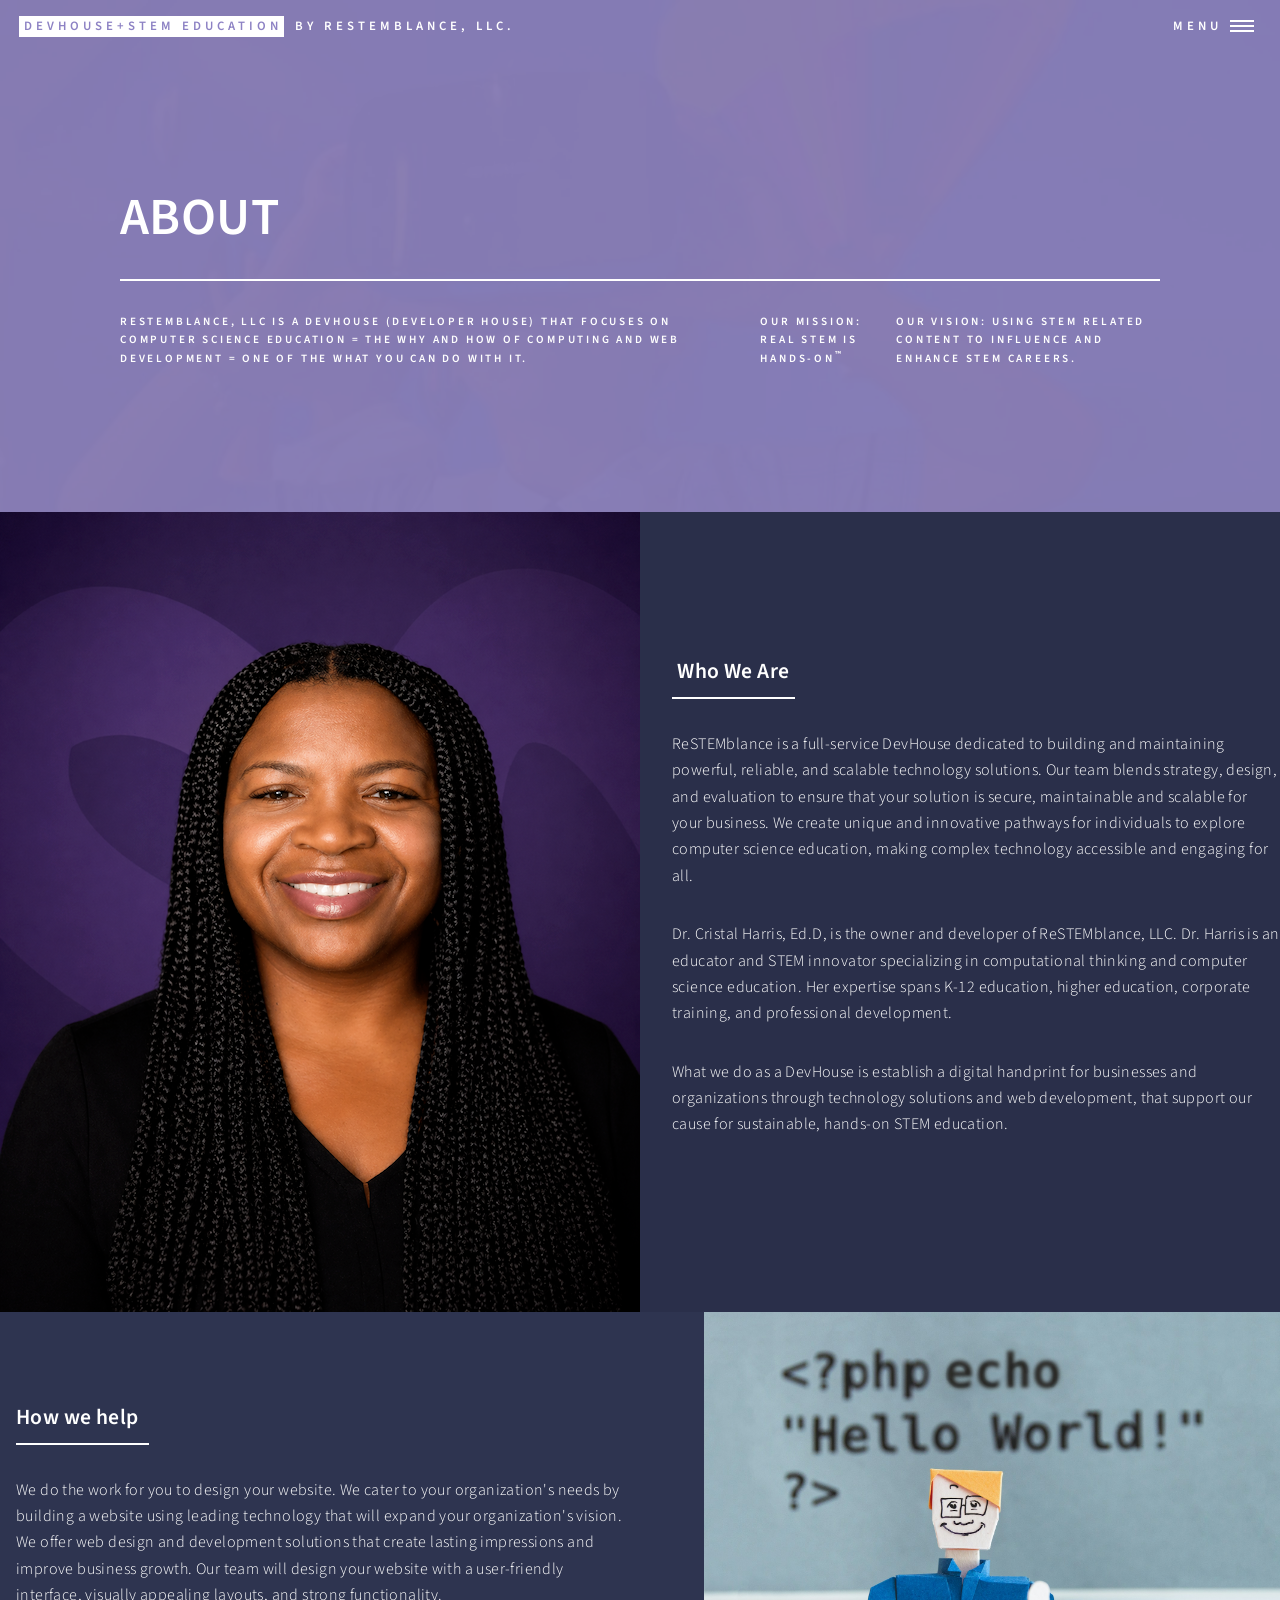
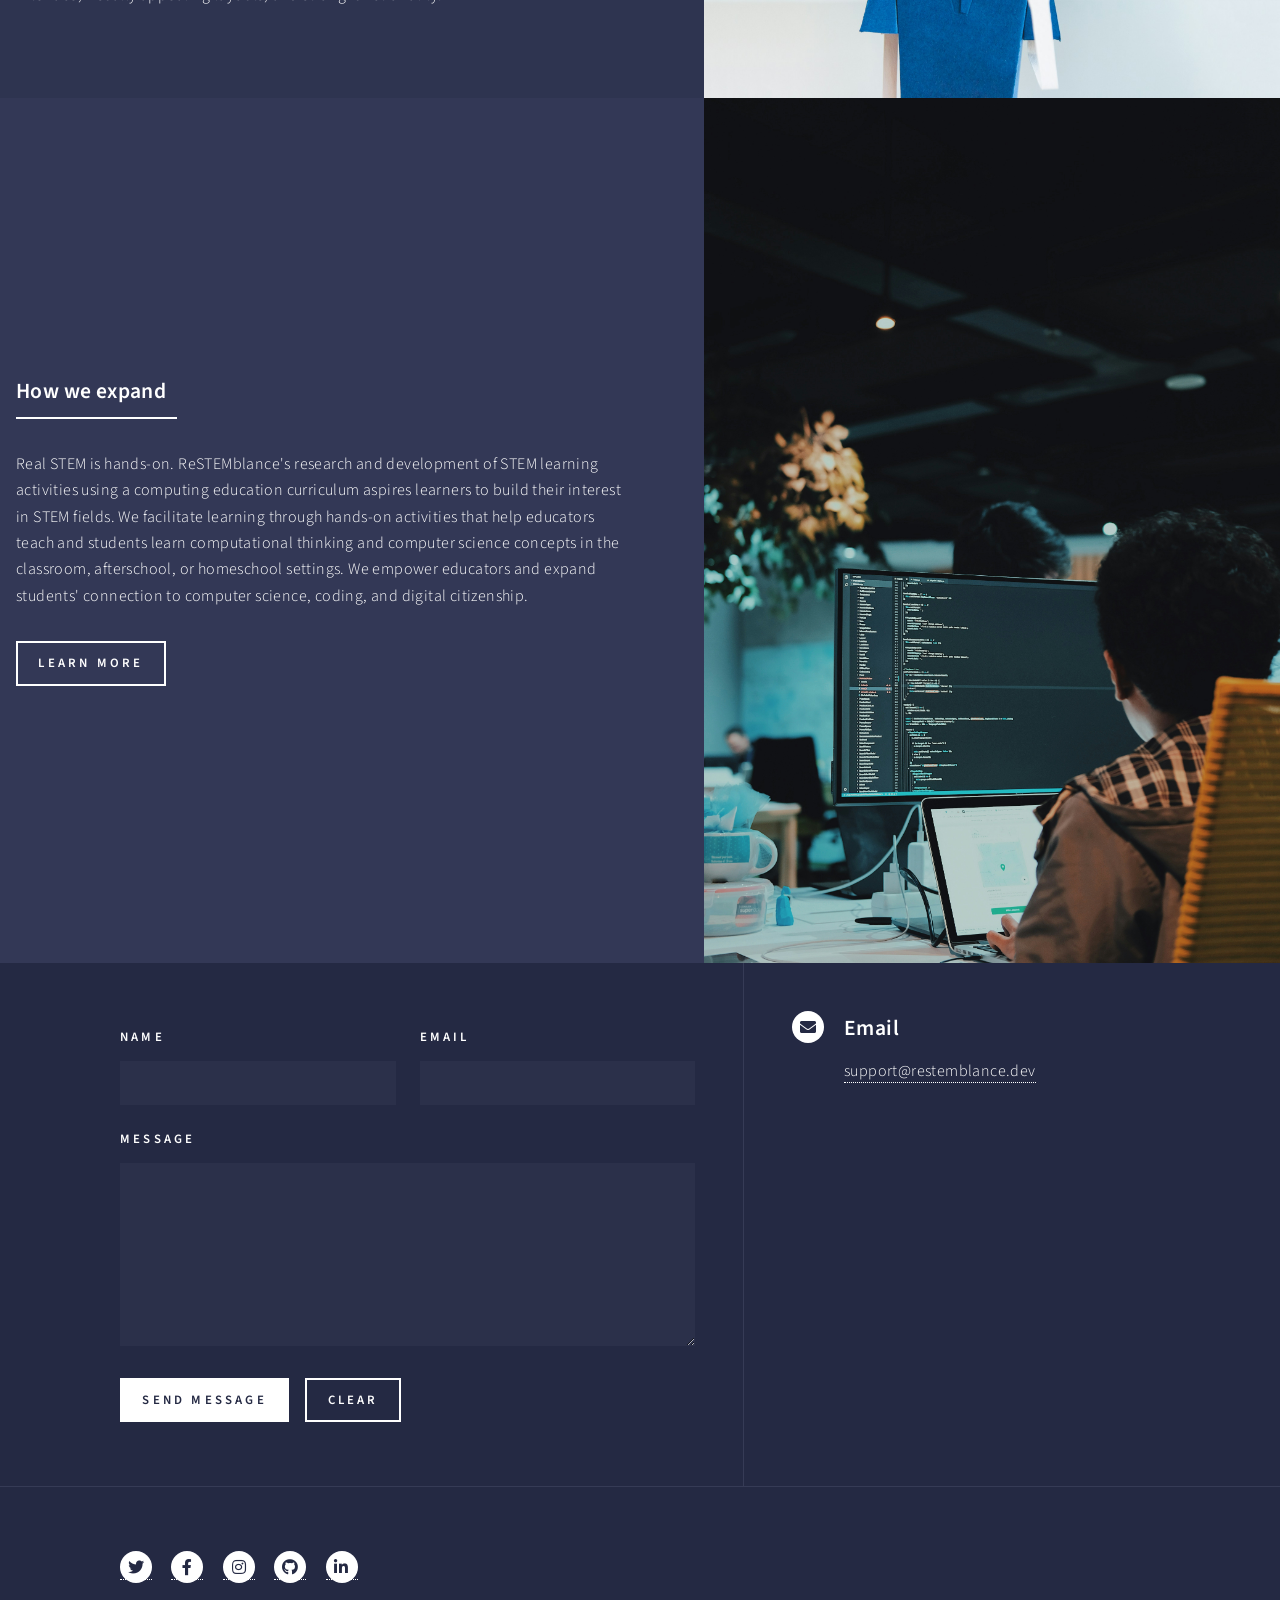
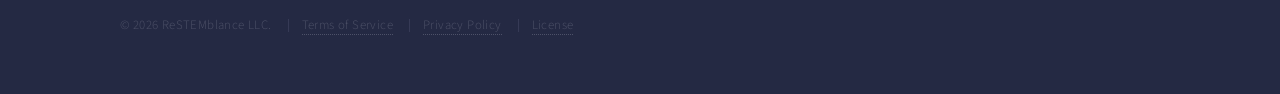
<file: ABOUT.html>
<!DOCTYPE HTML>
<!--
	Forty by HTML5 UP
	html5up.net | @ajlkn
	Free for personal and commercial use under the CCA 3.0 license (html5up.net/license)
-->
<html>
	<head>
		<title>About ReSTEMblance</title>
		<meta charset="utf-8" />
		<meta name="viewport" content="width=device-width, initial-scale=1, user-scalable=no" />
		<link rel="stylesheet" href="assets/css/main.css" />

		<style>
			/* =====================================================
			   ReSTEMblance ABOUT Page
			   Lavender Header Theme Only
			   ===================================================== */
		
			#banner.style2 {
				background-color: #B8A9D9;
			}
		
			#banner.style2 h1 {
				color: #ffffff;
			}

			/* Who We Are Section - Flexbox layout for proper alignment */
			#one {
				display: flex;
				align-items: center;
				gap: 2em;
			}

			/* Image in Who We Are section */
			#one .image {
				flex: 0 0 auto;
				margin: 0;
			}

			/* Content wrapper in Who We Are section */
			#one .content {
				flex: 1;
				display: flex;
				flex-direction: column;
				justify-content: center;
			}

			/* Center-align the heading in section one */
			#one .inner header {
				text-align: center;
			}

			/* How We Help Section - Image on RIGHT */
			#two.spotlights > section:first-child {
				display: flex;
				align-items: center;
				gap: 2em;
				flex-direction: row-reverse;
			}

			/* Center the image in How We Help */
			#two.spotlights > section:first-child .image {
				flex: 0 0 auto;
				float: none;
				margin: 0;
				text-align: center;
			}

			/* Content in How We Help section */
			#two.spotlights > section:first-child .content {
				flex: 1;
				display: flex;
				flex-direction: column;
				justify-content: center;
			}

			/* How We Expand Section - Image on LEFT */
			#two.spotlights > section:last-child {
				display: flex;
				align-items: center;
				gap: 2em;
			}

			/* Center the image in How We Expand */
			#two.spotlights > section:last-child .image {
				flex: 0 0 auto;
				float: none;
				margin: 0;
				text-align: center;
			}

			/* Content in How We Expand section */
			#two.spotlights > section:last-child .content {
				flex: 1;
				display: flex;
				flex-direction: column;
				justify-content: center;
			}

			/* Responsive adjustments */
			@media screen and (max-width: 736px) {
				#one {
					flex-direction: column;
				}

				#one .image {
					width: 100%;
				}

				#two.spotlights > section:first-child,
				#two.spotlights > section:last-child {
					flex-direction: column;
				}

				#two.spotlights > section:first-child .image,
				#two.spotlights > section:last-child .image {
					width: 100%;
				}
			}
		</style>

		<!-- Standard favicon -->
		<link rel="icon" href="/favicon.ico">
		<link rel="icon" type="image/png" sizes="32x32" href="/favicon-32x32.png">
		<link rel="icon" type="image/png" sizes="16x16" href="/favicon-16x16.png">
		<link rel="apple-touch-icon" href="/apple-touch-icon.png">

		<!-- PWA manifest -->
		<link rel="manifest" href="/site.webmanifest">
		<meta name="theme-color" content="#0F172A">

		<!-- Safari pinned tab -->
		<link rel="mask-icon" href="/safari-pinned-tab.svg" color="#0FB9B1">

		<!-- Optional: dark/light monochrome favicons -->
		<link rel="icon" type="image/png" href="/favicon-mono-black-32x32.png" media="(prefers-color-scheme: light)">
		<link rel="icon" type="image/png" href="/favicon-mono-white-32x32.png" media="(prefers-color-scheme: dark)">
		<!--favicon ends here-->
		<noscript><link rel="stylesheet" href="assets/css/noscript.css" /></noscript>
	</head>
	<body class="is-preload">

		<!-- Wrapper -->
			<div id="wrapper">

				<!-- Header -->
				<!-- Note: The "styleN" class below should match that of the banner element. -->
					<header id="header" class="alt style2">
						<a href="index.html" class="logo"><strong>DEVHOUSE+STEM EDUCATION</strong> <span>by RESTEMBLANCE, LLC.</span></a>
						<nav>
							<a href="#menu">Menu</a>
						</nav>
					</header>

				<!-- Menu -->
					<nav id="menu">
						<ul class="links">
							<li><a href="index.html">Home</a></li>
							<li><a href="ABOUT.html">ABOUT</a></li>
							<li><a href="CONTACT.html">CONTACT</a></li>
							<li><a href="DONATE.html">DONATE</a></li>
							<li><a href="SERVICES.html">SERVICES</a></li>
						</ul>
						<ul class="actions stacked">
							<li><a href="SERVICES.html" class="button primary fit">Get Started</a></li>
							<!--NOT YET<li><a href="#" class="button fit">Log In</a></li>-->
						</ul>
					</nav>

				<!-- Banner -->
				<!-- Note: The "styleN" class below should match that of the header element. -->
					<section id="banner" class="style2">
						<div class="inner">
							<span class="image">
								<img src="images/pic01vrboy1.jpg" alt="Student using virtual reality headset for STEM learning" />
							</span>
							<header class="major">
								<h1>ABOUT</h1>
							</header>
							<div class="content">
								<p>ReSTEMblance, LLC is a DevHouse (developer house) that focuses on Computer Science Education = the why and how of computing and Web Development = one of the what you can do with it.</p>
								<p>Our mission: Real STEM is Hands-On<sup>™</sup></p>
								<p>Our vision: Using STEM related content to influence and enhance STEM careers. </p>
							</div>
						</div>
					</section>

				<!-- Main -->
					<div id="main">

						<!-- One -->
							<section id="one" >
								<a href="CONTACT.html" class="image">
									<img src="images/drchrevsmall.png" alt="Dr. Cristal Harris, Founder of ReSTEMblance, LLC." data-position="top center" />
									</a>
									<div class="content">
									<div class="inner">
										<header class="major">
											<h3>Who We Are</h3>
										</header>
									<p>ReSTEMblance is a full-service DevHouse dedicated to building and maintaining powerful, reliable, and scalable technology solutions. Our team blends strategy, design, and evaluation to ensure that your solution is secure, maintainable and scalable for your business. We create unique and innovative pathways for individuals to explore computer science education, making complex technology accessible and engaging for all.</p>
									<p>Dr. Cristal Harris, Ed.D, is the owner and developer of ReSTEMblance, LLC. Dr. Harris is an educator and STEM innovator specializing in computational thinking and computer science education. Her expertise spans K-12 education, higher education, corporate training, and professional development.</p>
									<p>What we do as a DevHouse is establish a digital handprint for businesses and organizations through technology solutions and web development, that support our cause for sustainable, hands-on STEM education.</p>
								</div>
							</section>


						<!-- Two -->
							<section id="two" class="spotlights">
								<section>
									<a href="generic.html" class="image">
										<img src="images/pic07helloworld.jpg" alt="Lego image with code" data-position="center center" />
									</a>
									<div class="content">
										<div class="inner">
											<header class="major">
												<h3>How we help</h3>
											</header>
											<p>We do the work for you to design your website. We cater to your organization's needs by building a website using leading technology that will expand your organization's vision. We offer web design and development solutions that create lasting impressions and improve business growth. Our team will design your website with a user-friendly interface, visually appealing layouts, and strong functionality.</p>
										</div>
									</div>
								</section>
								<section>
									<a href="CONTACT.html" class="image">
										<img src="images/pic05codestare.jpg" alt="Student focusing on computer code" data-position="top center" />
									</a>
									<div class="content">
										<div class="inner">
											<header class="major">
												<h3>How we expand</h3>
											</header>
											<p>Real STEM is hands-on. ReSTEMblance's research and development of STEM learning activities using a computing education curriculum aspires learners to build their interest in STEM fields. We facilitate learning through hands-on activities that help educators teach and students learn computational thinking and computer science concepts in the classroom, afterschool, or homeschool settings. We empower educators and expand students' connection to computer science, coding, and digital citizenship.</p>
											<ul class="actions">
												<li><a href="DONATE.html" class="button">Learn more</a></li>
											</ul>
										</div>
									</div>
								</section>
							</section>

					</div>

				<!-- Contact -->
					<section id="contact">
						<div class="inner">
							<section>
								<form method="post" action="https://formspree.io/f/xvzaavne">
									<div class="fields">
										<div class="field half">
											<label for="name">Name</label>
											<input type="text" name="name" id="name" required aria-required="true" />
										</div>
										<div class="field half">
											<label for="email">Email</label>
											<input type="email" name="email" id="email" required aria-required="true" />
										</div>
										<div class="field">
											<label for="message">Message</label>
											<textarea name="message" id="message" rows="6" required aria-required="true"></textarea>
										</div>
									</div>
									<ul class="actions">
										<li><input type="submit" value="Send Message" class="primary" /></li>
										<li><input type="reset" value="Clear" /></li>
									</ul>
								</form>
							</section>
							<section class="split">
								<section>
									<div class="contact-method">
										<span class="icon solid alt fa-envelope"></span>
										<h3>Email</h3>
										<a href="mailto:support@restemblance.dev">support@restemblance.dev</a>
									</div>
								</section>
							</section>
						</div>
					</section>

				<!-- Footer -->
					<footer id="footer">
						<div class="inner">
							<ul class="icons">
								<li>
									<a href="https://x.com/restemblance" aria-label="Twitter">
										<span class="icon brands alt fa-twitter"><span class="label">Twitter</span></span>
									</a>
								</li>
								<li>
									<a href="https://facebook.com/real.stem.is.hands.on" aria-label="Facebook">
										<span class="icon brands alt fa-facebook-f"><span class="label">Facebook</span></span>
									</a>
								</li>
								<li>
									<a href="https://instagram.com/handsonlearner" aria-label="Instagram">
										<span class="icon brands alt fa-instagram"><span class="label">Instagram</span></span>
									</a>
								</li>
								<li>
									<a href="https://github.com/Handsonlearner" aria-label="GitHub">
										<span class="icon brands alt fa-github"><span class="label">GitHub</span></span>
									</a>
								</li>
								<li>
									<a href="https://www.linkedin.com/in/restemblance" aria-label="LinkedIn">
										<span class="icon brands alt fa-linkedin-in"><span class="label">LinkedIn</span></span>
									</a>
								</li>
							</ul>
							<ul class="copyright">
							    <li>&copy; 2026 ReSTEMblance LLC.</li>
							    <li><a href="TERMS.html">Terms of Service</a></li>
							    <li><a href="PRIVACY.html">Privacy Policy</a></li>
								<li><a href="LICENSE.html">License</a></li>
							</ul>
						</div>
					</footer>

			</div>

		<!-- Scripts -->
			<script src="assets/js/jquery.min.js"></script>
			<script src="assets/js/jquery.scrolly.min.js"></script>
			<script src="assets/js/jquery.scrollex.min.js"></script>
			<script src="assets/js/browser.min.js"></script>
			<script src="assets/js/breakpoints.min.js"></script>
			<script src="assets/js/util.js"></script>
			<script src="assets/js/main.js"></script>

	</body>

</html>
</file>
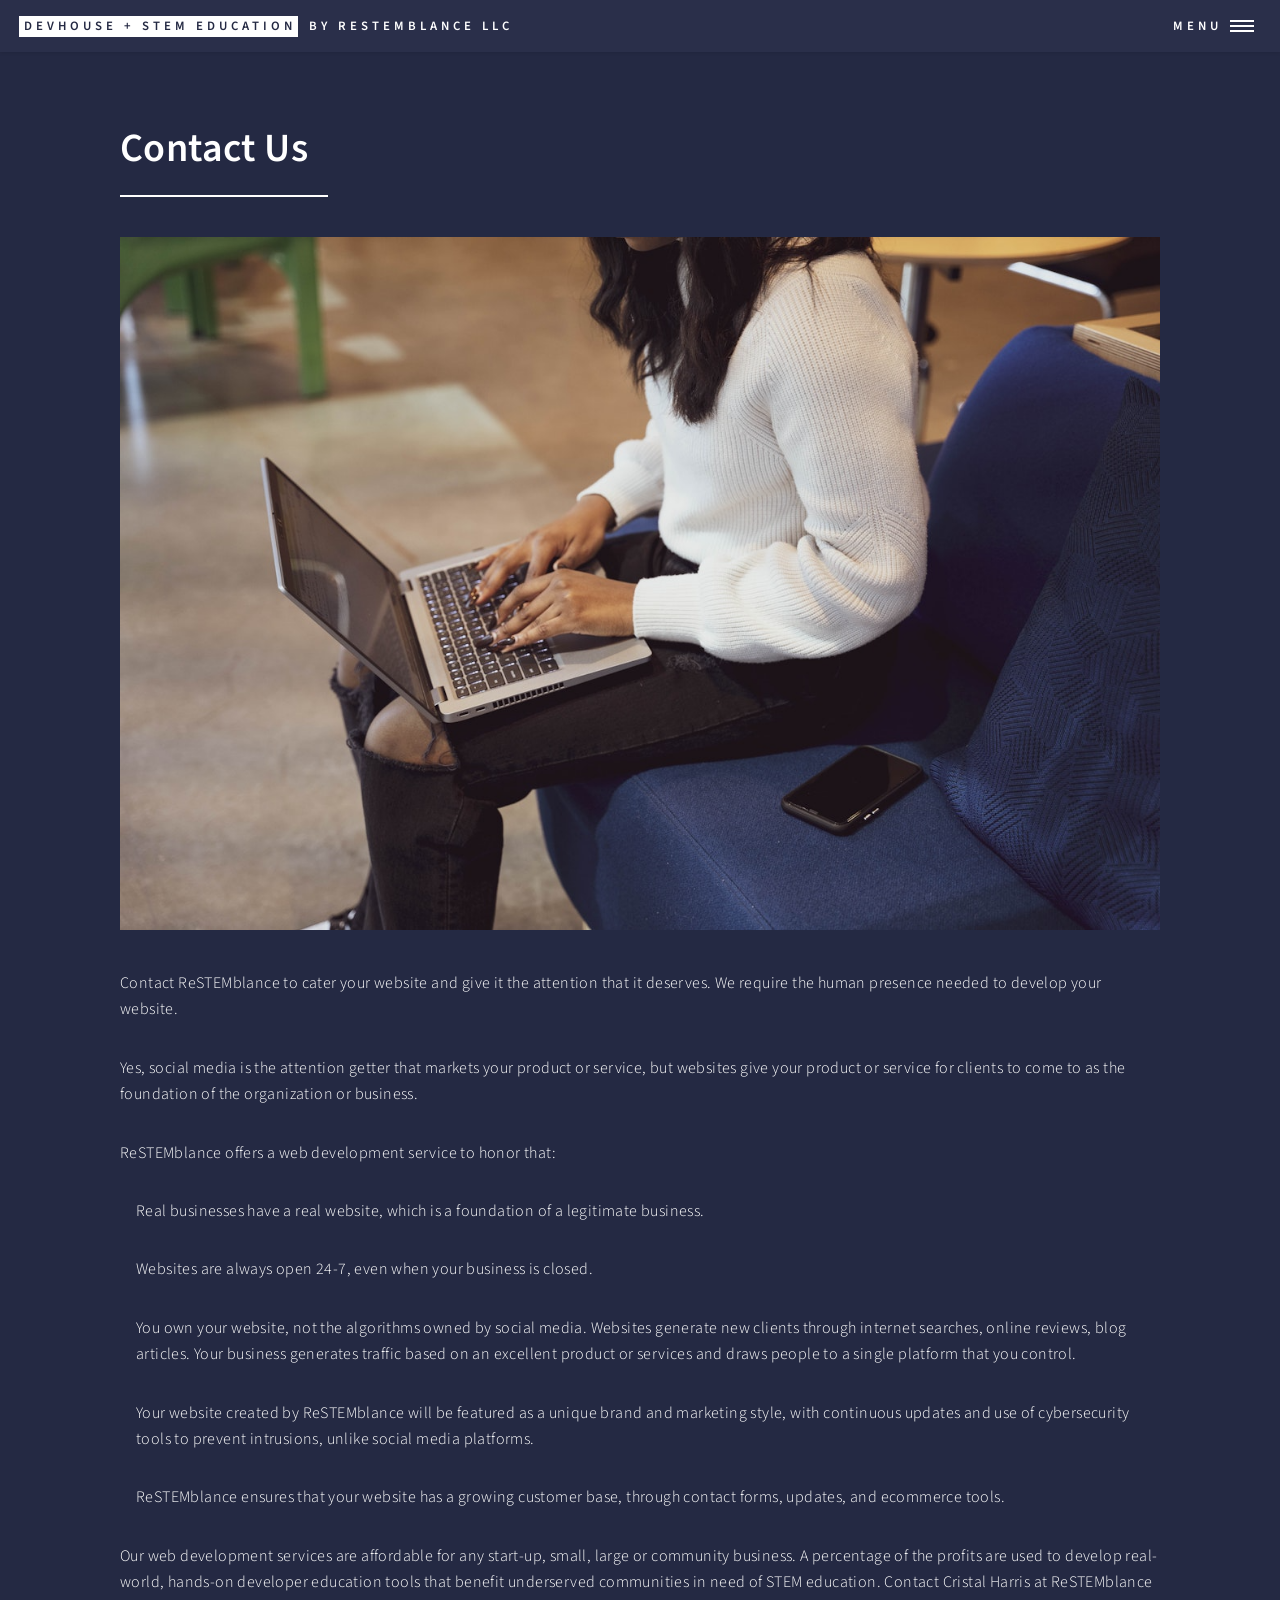
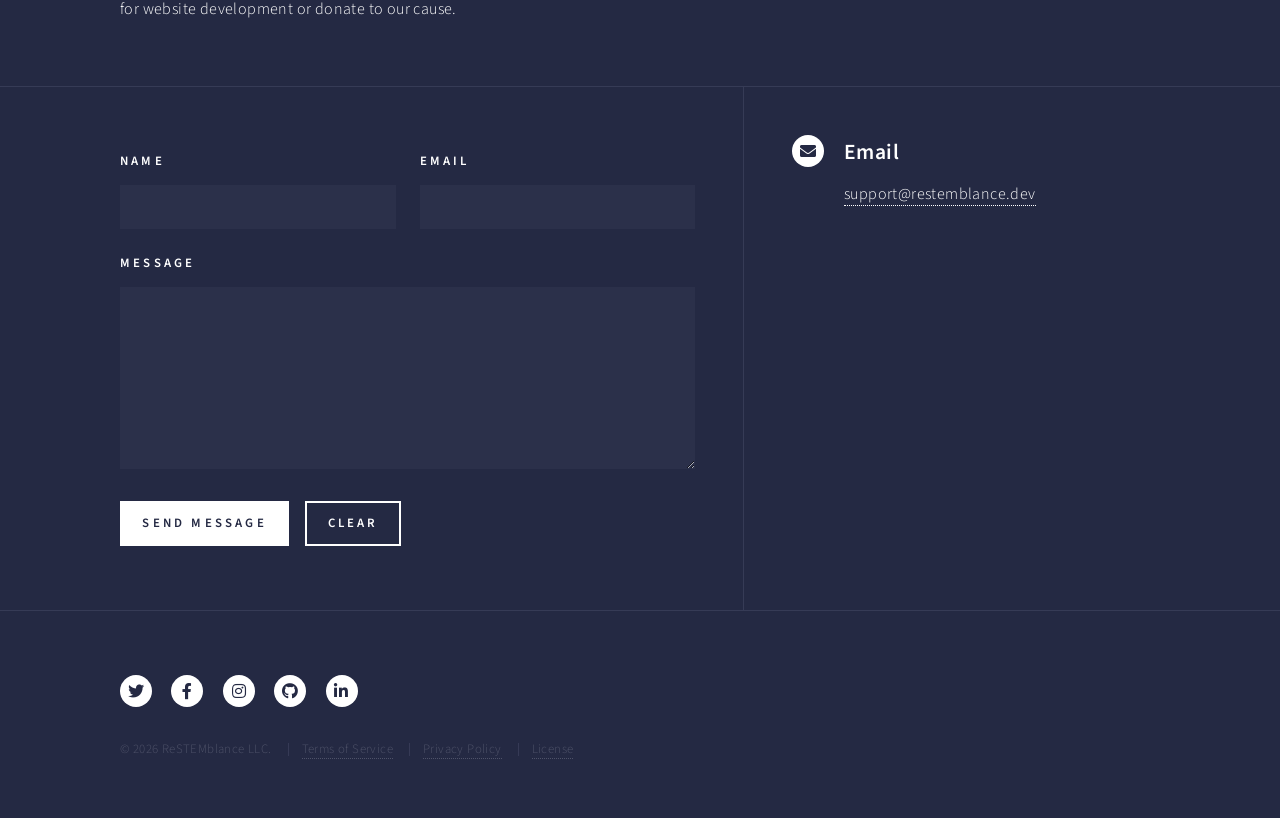
<file: CONTACT.html>
<!DOCTYPE HTML>
<!--
	Forty by HTML5 UP
	html5up.net | @ajlkn
	Free for personal and commercial use under the CCA 3.0 license (html5up.net/license)
-->
<html>
	<head>
		<title>Contact ReSTEMblance</title>
		<meta charset="utf-8" />
		<meta name="viewport" content="width=device-width, initial-scale=1, user-scalable=no" />
		<link rel="stylesheet" href="assets/css/main.css" />
		<noscript><link rel="stylesheet" href="assets/css/noscript.css" /></noscript>
	</head>
	<body class="is-preload">

		<!-- Wrapper -->
			<div id="wrapper">

				<!-- Header -->
					<header id="header">
						<a href="index.html" class="logo"><strong>DevHouse + STEM Education </strong> <span>by Restemblance LLC</span></a>
						<nav>
							<a href="#menu">Menu</a>
						</nav>
					</header>

				<!-- Menu -->
					<nav id="menu">
						<ul class="links">
							<li><a href="index.html">Home</a></li>
							<li><a href="ABOUT.html">About</a></li>
							<li><a href="CONTACT.html">Contact</a></li>
							<li><a href="DONATE.html">Donate</a></li>
							<li><a href="SERVICES.html">SERVICES</a></li>
						</ul>
						<ul class="actions stacked">
							<li><a href="#" class="button primary fit">Get Started</a></li>
						</ul>
					</nav>

				<!-- Main -->
					<div id="main" class="alt">

						<!-- One -->
							<section id="one">
								<div class="inner">
									<header class="major">
										<h1>Contact Us</h1>
									</header>
									<span class="image main"><img src="images/pic12officewoman.png" alt="" /></span>
									<p>Contact ReSTEMblance to cater your website and give it the attention that it deserves. We require the human presence needed to develop your website. </p>
									<p>Yes, social media is the attention getter that markets your product or service, but websites give your product or service for clients to come to as the foundation of the organization or business. </p>
									<p>ReSTEMblance offers a web development service to honor that:</p>
									<ul>Real businesses have a real website, which is a foundation of a legitimate business.</ul>
									<ul>Websites are always open 24-7, even when your business is closed.</ul>
									<ul>You own your website, not the algorithms owned by social media. Websites generate new clients through internet searches, online reviews, blog articles. Your business generates traffic based on an excellent product or services and draws people to a single platform that you control.</ul>
									<ul>Your website created by ReSTEMblance will be featured as a unique brand and marketing style, with continuous updates and use of cybersecurity tools to prevent intrusions, unlike social media platforms. </ul>
									<ul>ReSTEMblance ensures that your website has a growing customer base, through contact forms, updates, and ecommerce tools. </ul>
									<p>Our web development services are affordable for any start-up, small, large or community business. A percentage of the profits are used to develop real-world, hands-on developer education tools that benefit underserved communities in need of STEM education. Contact Cristal Harris at ReSTEMblance for website development or donate to our cause. </p>
								</div>
							</section>

					</div>

				<!-- Contact -->
					<section id="contact">
						<div class="inner">
							<section>
								<form method="post" action="https://formspree.io/f/xvzaavne">
									<div class="fields">
										<div class="field half">
											<label for="name">Name</label>
											<input type="text" name="name" id="name" />
										</div>
										<div class="field half">
											<label for="email">Email</label>
											<input type="text" name="email" id="email" />
										</div>
										<div class="field">
											<label for="message">Message</label>
											<textarea name="message" id="message" rows="6"></textarea>
										</div>
									</div>
									<ul class="actions">
										<li><input type="submit" value="Send Message" class="primary" /></li>
										<li><input type="reset" value="Clear" /></li>
									</ul>
								</form>
							</section>
							<section class="split">
								<section>
									<div class="contact-method">
										<span class="icon solid alt fa-envelope"></span>
										<h3>Email</h3>
										<a href="#">support@restemblance.dev</a>
									</div>
								</section>
								<!--=<section>
									<div class="contact-method">
										<span class="icon solid alt fa-phone"></span>
										<h3>Phone</h3>
										<span>(000) 000-0000 x12387</span>
									</div>
								</section>
								<section>
									<div class="contact-method">
										<span class="icon solid alt fa-home"></span>
										<h3>Address</h3>
										<span>1234 Somewhere Road #5432<br />
										Nashville, TN 00000<br />
										United States of America</span>
									</div>
								</section>-->
							</section>
						</div>
					</section>

				<!-- Footer -->
					<footer id="footer">
						<div class="inner">
							<ul class="icons">
								<li><a href="https://www.x.com/restemblance" class="icon brands alt fa-twitter"><span class="label">Twitter</span></a></li>
								<li><a href="https://www.facebook.com/real.stem.is.hands.on" class="icon brands alt fa-facebook-f"><span class="label">Facebook</span></a></li>
								<li><a href="https://www.instagram.com/handsonlearner" class="icon brands alt fa-instagram"><span class="label">Instagram</span></a></li>
								<li><a href="https://www.github.com/Handsonlearner" class="icon brands alt fa-github"><span class="label">GitHub</span></a></li>
								<li><a href="https://www.linkedin.com/in/restemblance" class="icon brands alt fa-linkedin-in"><span class="label">LinkedIn</span></a></li>
							</ul>
							<ul class="copyright">
							    <li>&copy; 2026 ReSTEMblance LLC.</li>
							    <li><a href="TERMS.html">Terms of Service</a></li>
							    <li><a href="PRIVACY.html">Privacy Policy</a></li>
								<li><a href="LICENSE.html">License</a></li>
							</ul>
						</div>
					</footer>

			</div>

		<!-- Scripts -->
			<script src="assets/js/jquery.min.js"></script>
			<script src="assets/js/jquery.scrolly.min.js"></script>
			<script src="assets/js/jquery.scrollex.min.js"></script>
			<script src="assets/js/browser.min.js"></script>
			<script src="assets/js/breakpoints.min.js"></script>
			<script src="assets/js/util.js"></script>
			<script src="assets/js/main.js"></script>

	</body>

</html>
</file>
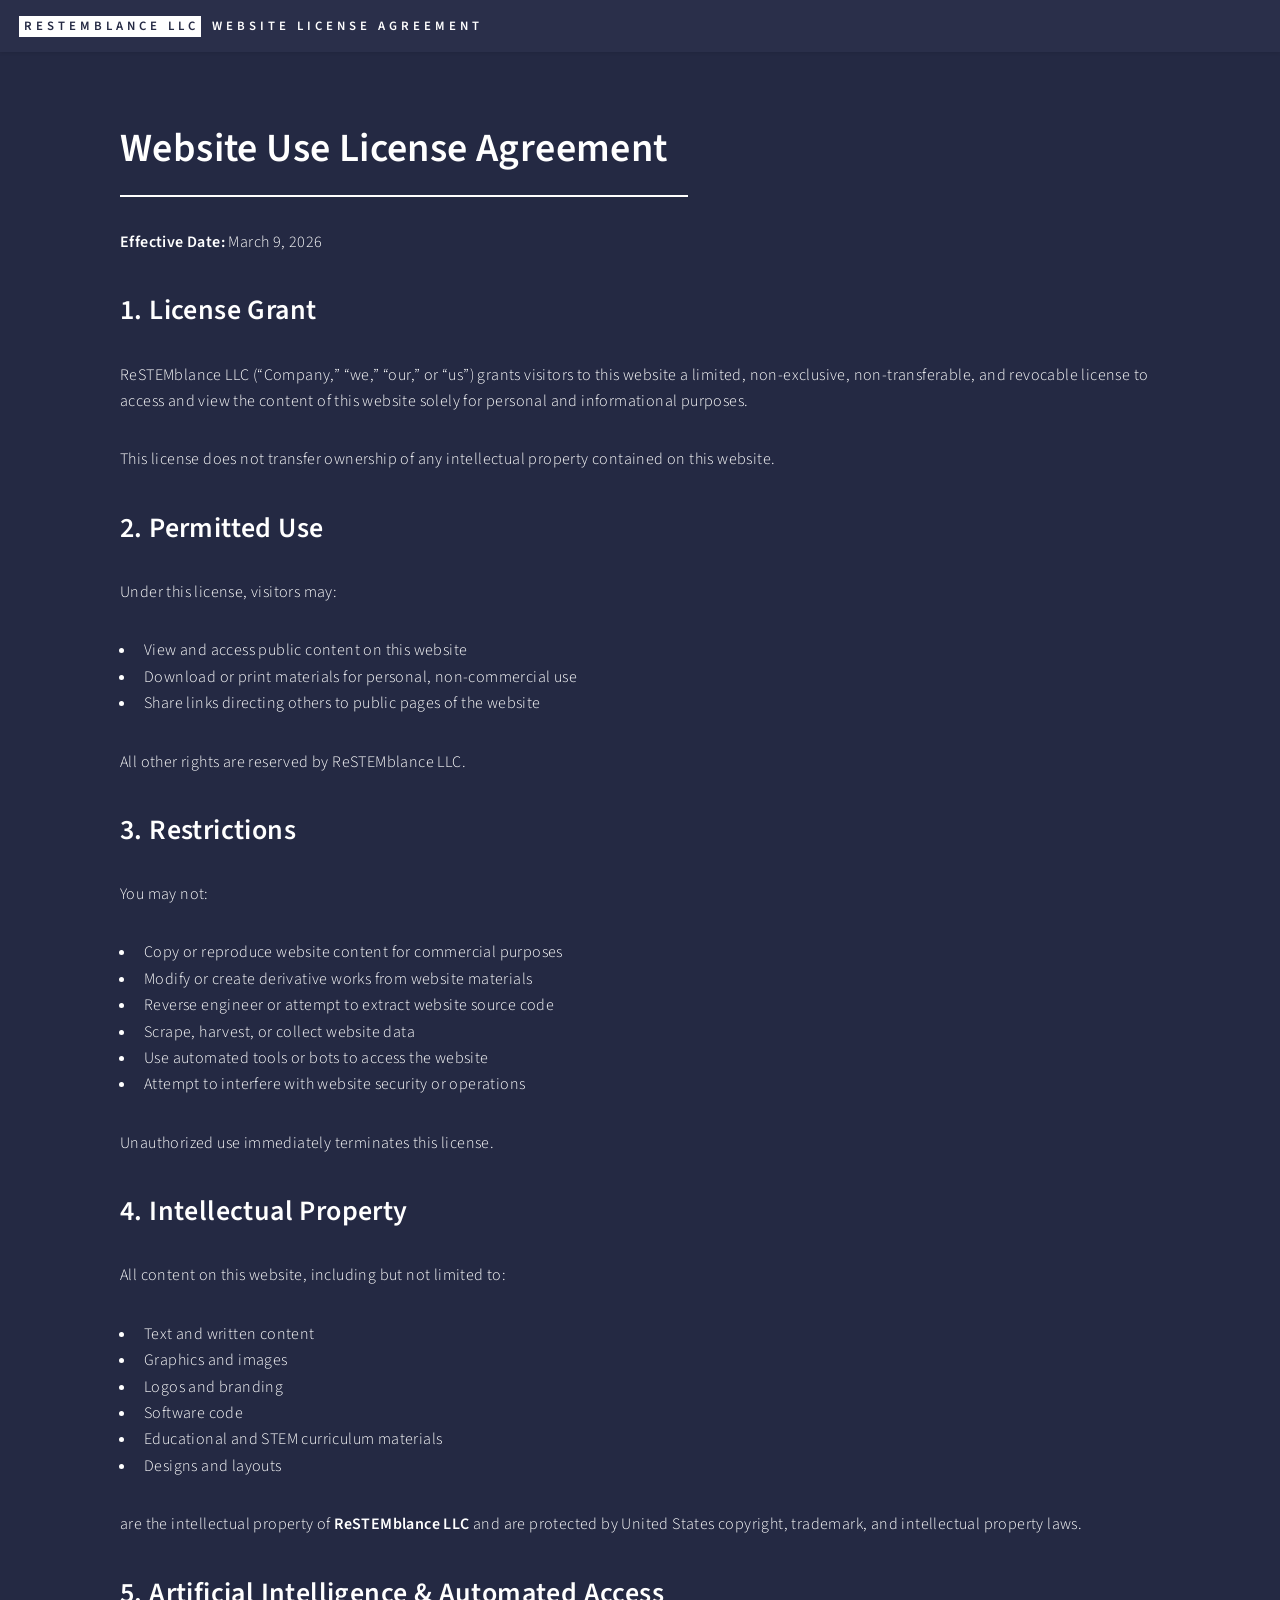
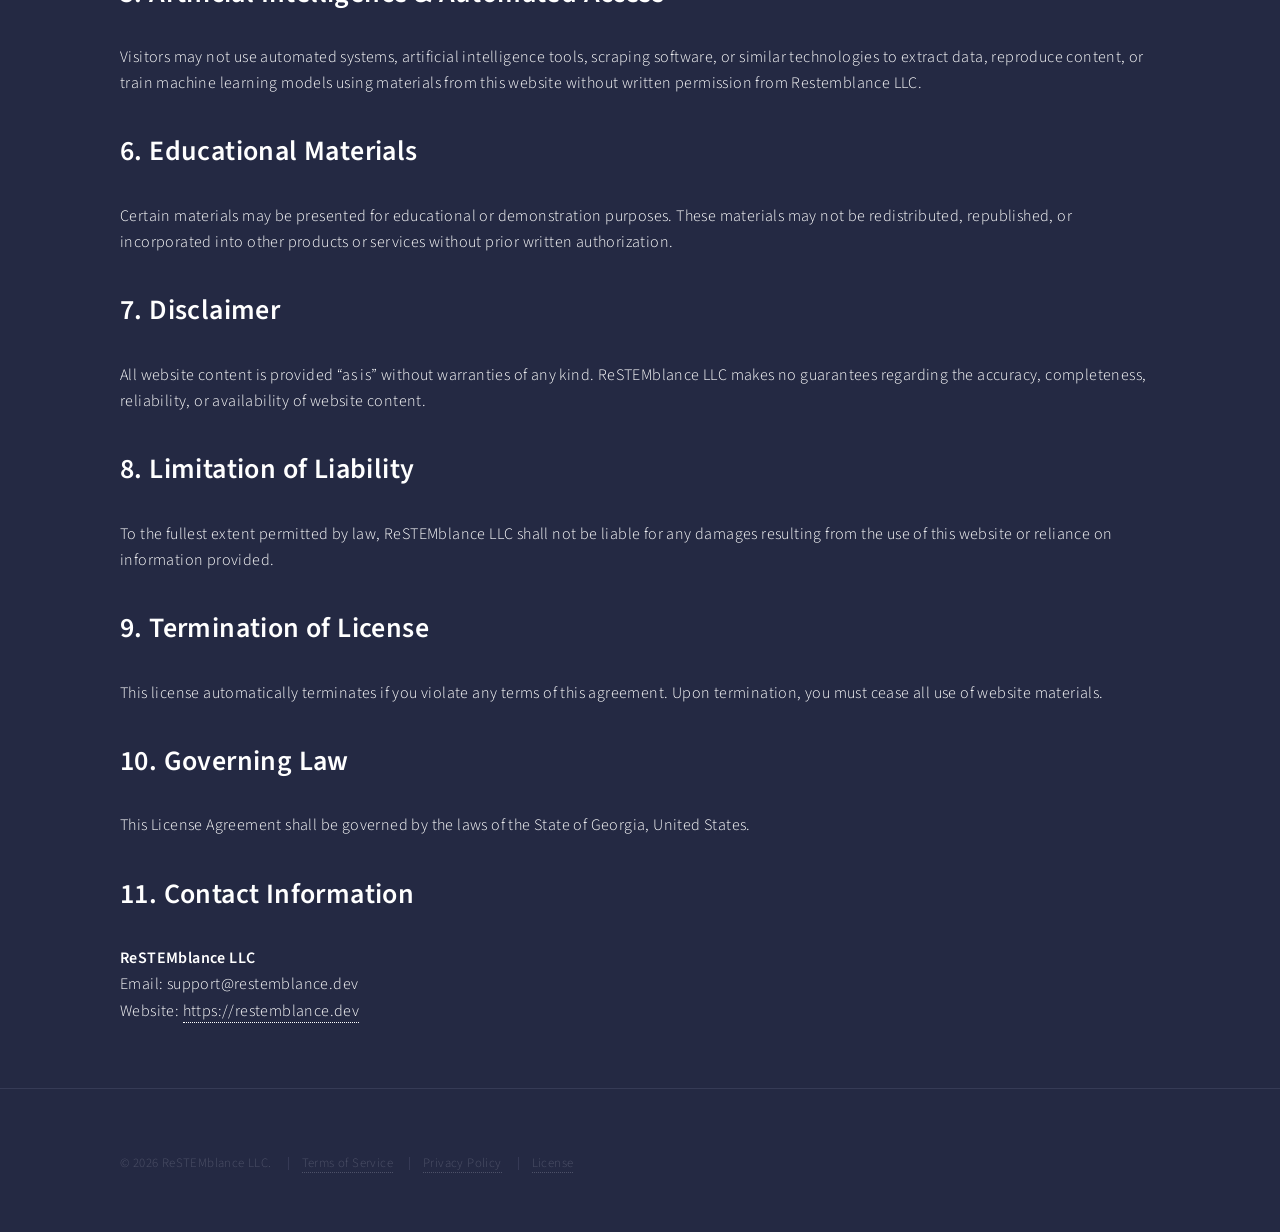
<file: LICENSE.html>
<!DOCTYPE HTML>
<html>
<head>
    <title>Website License | ReSTEMblance LLC</title>
    <meta charset="utf-8" />
    <meta name="viewport" content="width=device-width, initial-scale=1, user-scalable=no" />
    <link rel="stylesheet" href="assets/css/main.css" />
    <noscript><link rel="stylesheet" href="assets/css/noscript.css" /></noscript>
</head>
<body class="is-preload">

<div id="wrapper">

    <!-- Header -->
    <header id="header">
        <a href="index.html" class="logo">
            <strong>ReSTEMblance LLC</strong>
            <span>Website License Agreement</span>
        </a>
    </header>

    <!-- Main -->
    <div id="main" class="alt">
        <section>
            <div class="inner">

                <header class="major">
                    <h1>Website Use License Agreement</h1>
                </header>

                <p><strong>Effective Date:</strong> March 9, 2026</p>

                <h2>1. License Grant</h2>
                <p>
                    ReSTEMblance LLC (“Company,” “we,” “our,” or “us”) grants visitors to this website a limited,
                    non-exclusive, non-transferable, and revocable license to access and view the content of this
                    website solely for personal and informational purposes.
                </p>

                <p>
                    This license does not transfer ownership of any intellectual property contained on this website.
                </p>

                <h2>2. Permitted Use</h2>
                <p>Under this license, visitors may:</p>

                <ul>
                    <li>View and access public content on this website</li>
                    <li>Download or print materials for personal, non-commercial use</li>
                    <li>Share links directing others to public pages of the website</li>
                </ul>

                <p>All other rights are reserved by ReSTEMblance LLC.</p>

                <h2>3. Restrictions</h2>

                <p>You may not:</p>

                <ul>
                    <li>Copy or reproduce website content for commercial purposes</li>
                    <li>Modify or create derivative works from website materials</li>
                    <li>Reverse engineer or attempt to extract website source code</li>
                    <li>Scrape, harvest, or collect website data</li>
                    <li>Use automated tools or bots to access the website</li>
                    <li>Attempt to interfere with website security or operations</li>
                </ul>

                <p>
                    Unauthorized use immediately terminates this license.
                </p>

                <h2>4. Intellectual Property</h2>

                <p>
                    All content on this website, including but not limited to:
                </p>

                <ul>
                    <li>Text and written content</li>
                    <li>Graphics and images</li>
                    <li>Logos and branding</li>
                    <li>Software code</li>
                    <li>Educational and STEM curriculum materials</li>
                    <li>Designs and layouts</li>
                </ul>

                <p>
                    are the intellectual property of <strong>ReSTEMblance LLC</strong> and are protected by
                    United States copyright, trademark, and intellectual property laws.
                </p>

                <h2>5. Artificial Intelligence & Automated Access</h2>

                <p>
                    Visitors may not use automated systems, artificial intelligence tools, scraping software,
                    or similar technologies to extract data, reproduce content, or train machine learning models
                    using materials from this website without written permission from Restemblance LLC.
                </p>

                <h2>6. Educational Materials</h2>

                <p>
                    Certain materials may be presented for educational or demonstration purposes. These materials
                    may not be redistributed, republished, or incorporated into other products or services
                    without prior written authorization.
                </p>

                <h2>7. Disclaimer</h2>

                <p>
                    All website content is provided “as is” without warranties of any kind.
                    ReSTEMblance LLC makes no guarantees regarding the accuracy, completeness,
                    reliability, or availability of website content.
                </p>

                <h2>8. Limitation of Liability</h2>

                <p>
                    To the fullest extent permitted by law, ReSTEMblance LLC shall not be liable for any
                    damages resulting from the use of this website or reliance on information provided.
                </p>

                <h2>9. Termination of License</h2>

                <p>
                    This license automatically terminates if you violate any terms of this agreement.
                    Upon termination, you must cease all use of website materials.
                </p>

                <h2>10. Governing Law</h2>

                <p>
                    This License Agreement shall be governed by the laws of the State of Georgia,
                    United States.
                </p>

                <h2>11. Contact Information</h2>

                <p>
                    <strong>ReSTEMblance LLC</strong><br>
                    Email: support@restemblance.dev<br>
                    Website: <a href ="https://restemblance.dev">https://restemblance.dev</a>
                </p>

            </div>
        </section>
    </div>

    <!-- Footer -->
    <footer id="footer">
        <div class="inner">
            <ul class="copyright">
                <li>&copy; 2026 ReSTEMblance LLC.</li>
                <li><a href="TERMS.html">Terms of Service</a></li>
                <li><a href="PRIVACY.html">Privacy Policy</a></li>
                <li><a href="LICENSE.html">License</a></li>
            </ul>
        </div>
    </footer>

</div>

<script src="assets/js/jquery.min.js"></script>
<script src="assets/js/main.js"></script>

</body>
</html>
</file>
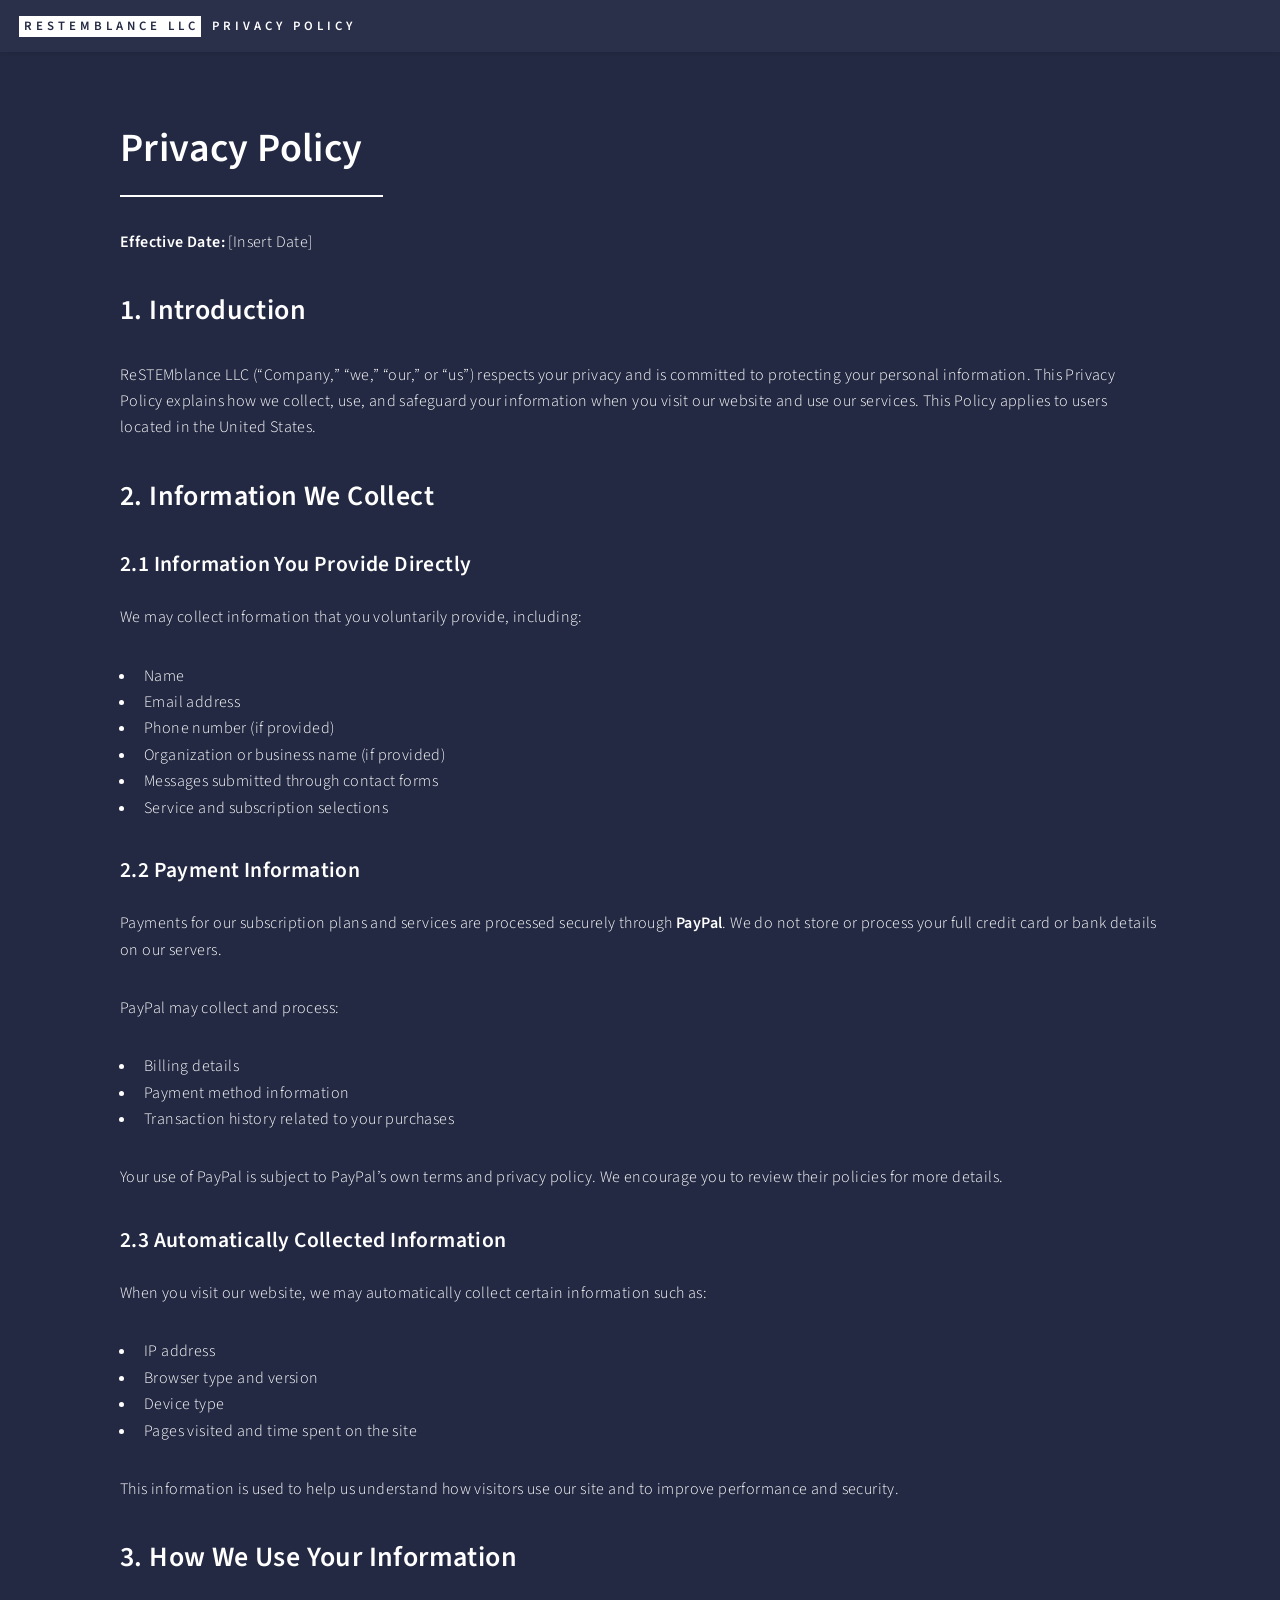
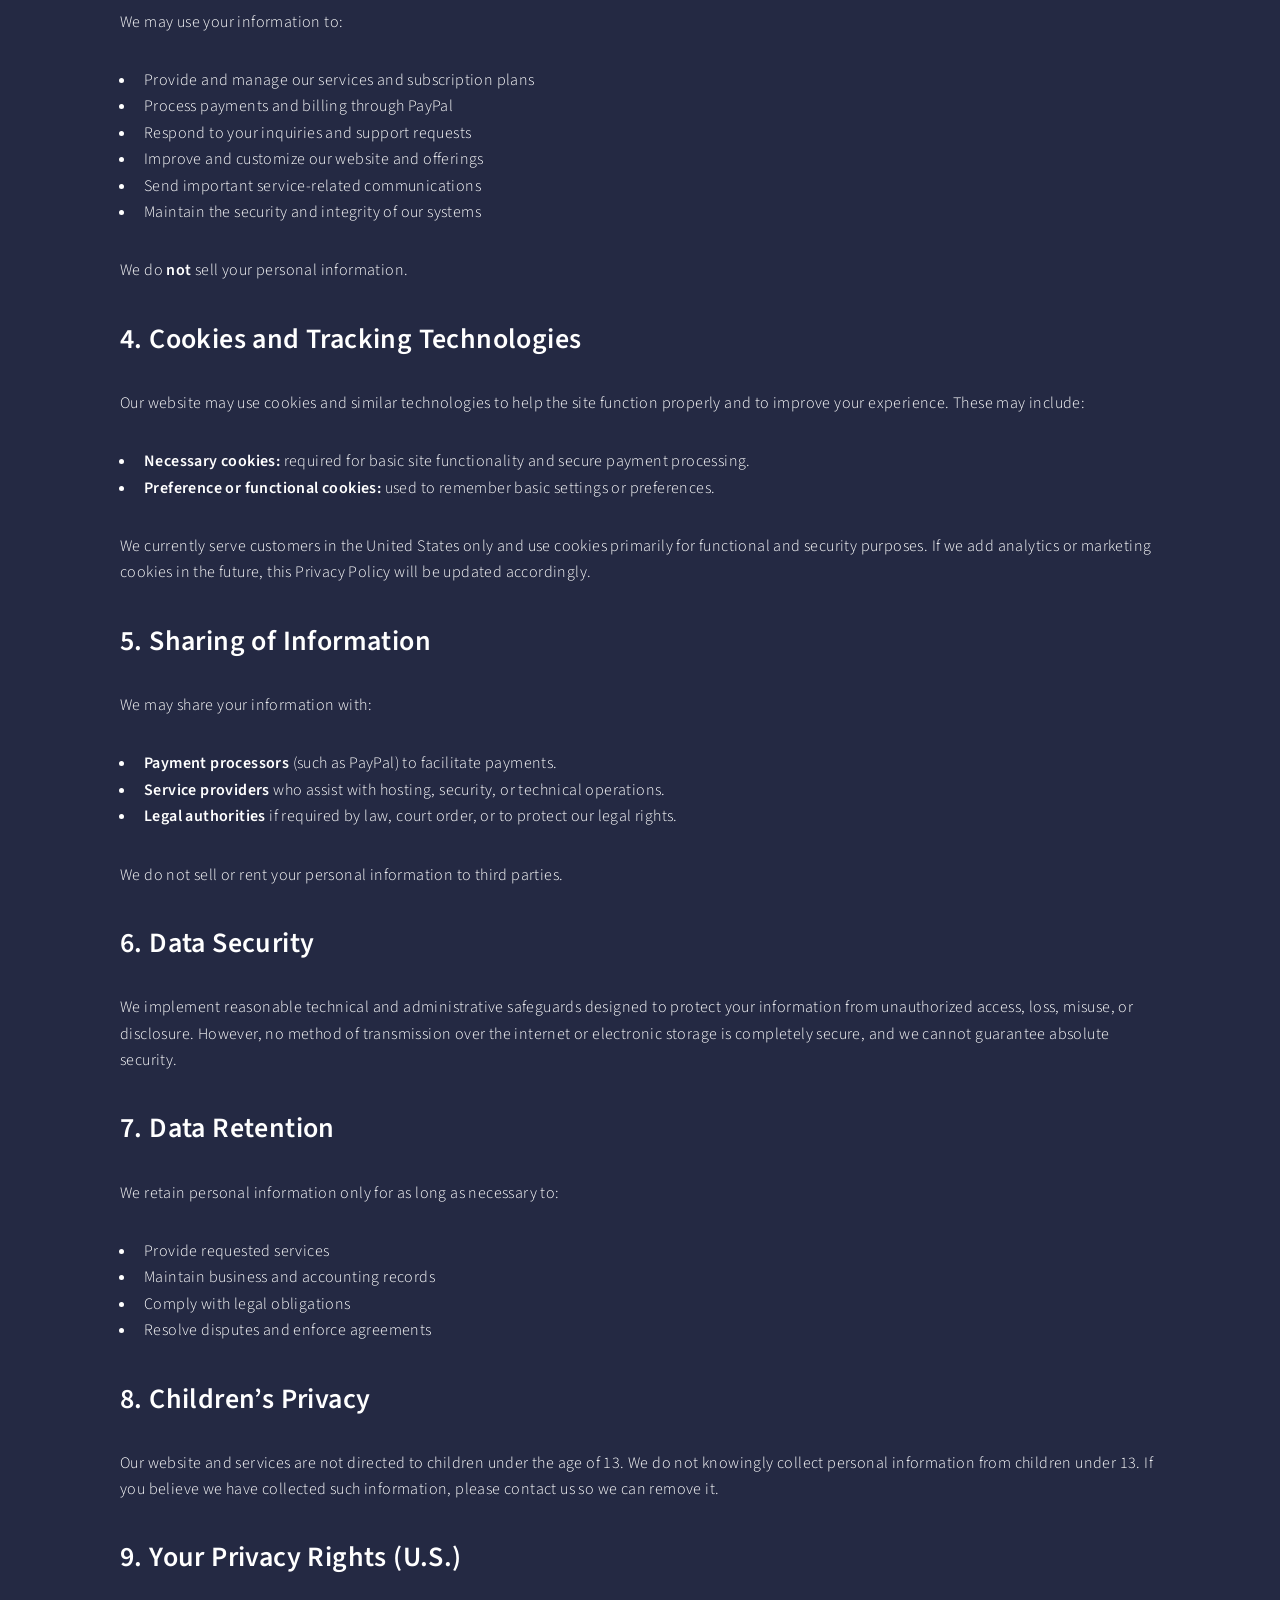
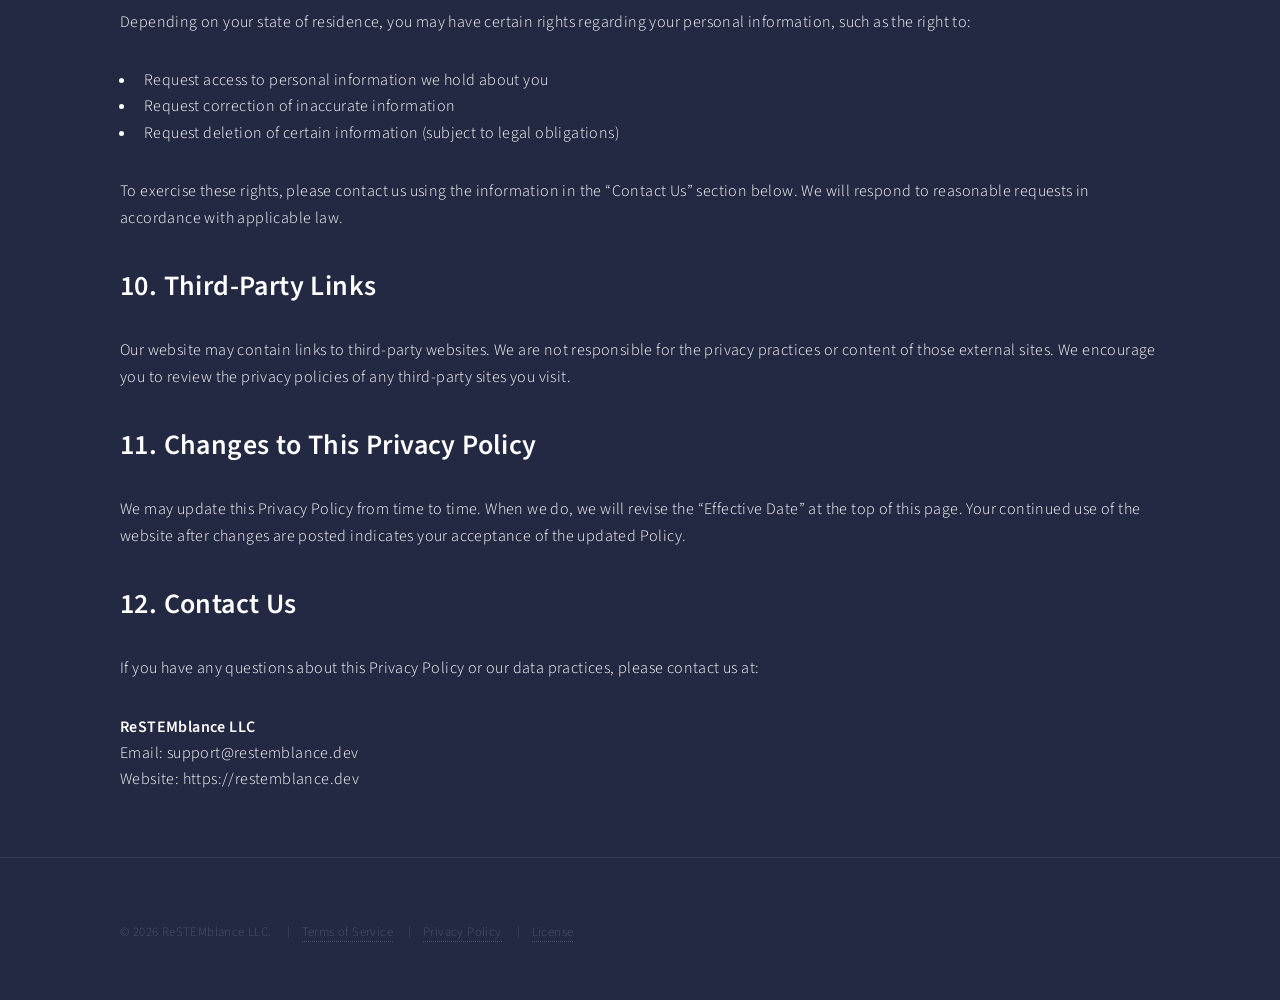
<file: PRIVACY.html>
<!DOCTYPE HTML>
<html>
<head>
    <title>Privacy Policy | ReSTEMblance LLC</title>
    <meta charset="utf-8" />
    <meta name="viewport" content="width=device-width, initial-scale=1, user-scalable=no" />
    <link rel="stylesheet" href="assets/css/main.css" />
    <noscript><link rel="stylesheet" href="assets/css/noscript.css" /></noscript>
</head>
<body class="is-preload">

<div id="wrapper">

    <!-- Header -->
    <header id="header">
        <a href="index.html" class="logo">
            <strong>ReSTEMblance LLC</strong>
            <span>Privacy Policy</span>
        </a>
    </header>

    <!-- Main -->
    <div id="main" class="alt">
        <section>
            <div class="inner">

                <header class="major">
                    <h1>Privacy Policy</h1>
                </header>

                <p><strong>Effective Date:</strong> [Insert Date]</p>

                <h2>1. Introduction</h2>
                <p>
                    ReSTEMblance LLC (“Company,” “we,” “our,” or “us”) respects your privacy and is committed to protecting your
                    personal information. This Privacy Policy explains how we collect, use, and safeguard your information when
                    you visit our website and use our services. This Policy applies to users located in the United States.
                </p>

                <h2>2. Information We Collect</h2>

                <h3>2.1 Information You Provide Directly</h3>
                <p>We may collect information that you voluntarily provide, including:</p>
                <ul>
                    <li>Name</li>
                    <li>Email address</li>
                    <li>Phone number (if provided)</li>
                    <li>Organization or business name (if provided)</li>
                    <li>Messages submitted through contact forms</li>
                    <li>Service and subscription selections</li>
                </ul>

                <h3>2.2 Payment Information</h3>
                <p>
                    Payments for our subscription plans and services are processed securely through <strong>PayPal</strong>.
                    We do not store or process your full credit card or bank details on our servers.
                </p>
                <p>PayPal may collect and process:</p>
                <ul>
                    <li>Billing details</li>
                    <li>Payment method information</li>
                    <li>Transaction history related to your purchases</li>
                </ul>
                <p>
                    Your use of PayPal is subject to PayPal’s own terms and privacy policy. We encourage you to review their policies
                    for more details.
                </p>

                <h3>2.3 Automatically Collected Information</h3>
                <p>
                    When you visit our website, we may automatically collect certain information such as:
                </p>
                <ul>
                    <li>IP address</li>
                    <li>Browser type and version</li>
                    <li>Device type</li>
                    <li>Pages visited and time spent on the site</li>
                </ul>
                <p>This information is used to help us understand how visitors use our site and to improve performance and security.</p>

                <h2>3. How We Use Your Information</h2>
                <p>We may use your information to:</p>
                <ul>
                    <li>Provide and manage our services and subscription plans</li>
                    <li>Process payments and billing through PayPal</li>
                    <li>Respond to your inquiries and support requests</li>
                    <li>Improve and customize our website and offerings</li>
                    <li>Send important service-related communications</li>
                    <li>Maintain the security and integrity of our systems</li>
                </ul>
                <p>We do <strong>not</strong> sell your personal information.</p>

                <h2>4. Cookies and Tracking Technologies</h2>
                <p>
                    Our website may use cookies and similar technologies to help the site function properly and to improve your experience.
                    These may include:
                </p>
                <ul>
                    <li><strong>Necessary cookies:</strong> required for basic site functionality and secure payment processing.</li>
                    <li><strong>Preference or functional cookies:</strong> used to remember basic settings or preferences.</li>
                </ul>
                <p>
                    We currently serve customers in the United States only and use cookies primarily for functional and security purposes.
                    If we add analytics or marketing cookies in the future, this Privacy Policy will be updated accordingly.
                </p>

                <h2>5. Sharing of Information</h2>
                <p>We may share your information with:</p>
                <ul>
                    <li><strong>Payment processors</strong> (such as PayPal) to facilitate payments.</li>
                    <li><strong>Service providers</strong> who assist with hosting, security, or technical operations.</li>
                    <li><strong>Legal authorities</strong> if required by law, court order, or to protect our legal rights.</li>
                </ul>
                <p>We do not sell or rent your personal information to third parties.</p>

                <h2>6. Data Security</h2>
                <p>
                    We implement reasonable technical and administrative safeguards designed to protect your information from unauthorized
                    access, loss, misuse, or disclosure. However, no method of transmission over the internet or electronic storage
                    is completely secure, and we cannot guarantee absolute security.
                </p>

                <h2>7. Data Retention</h2>
                <p>
                    We retain personal information only for as long as necessary to:
                </p>
                <ul>
                    <li>Provide requested services</li>
                    <li>Maintain business and accounting records</li>
                    <li>Comply with legal obligations</li>
                    <li>Resolve disputes and enforce agreements</li>
                </ul>

                <h2>8. Children’s Privacy</h2>
                <p>
                    Our website and services are not directed to children under the age of 13. We do not knowingly collect personal
                    information from children under 13. If you believe we have collected such information, please contact us so we
                    can remove it.
                </p>

                <h2>9. Your Privacy Rights (U.S.)</h2>
                <p>
                    Depending on your state of residence, you may have certain rights regarding your personal information, such as
                    the right to:
                </p>
                <ul>
                    <li>Request access to personal information we hold about you</li>
                    <li>Request correction of inaccurate information</li>
                    <li>Request deletion of certain information (subject to legal obligations)</li>
                </ul>
                <p>
                    To exercise these rights, please contact us using the information in the “Contact Us” section below. We will
                    respond to reasonable requests in accordance with applicable law.
                </p>

                <h2>10. Third-Party Links</h2>
                <p>
                    Our website may contain links to third-party websites. We are not responsible for the privacy practices or content
                    of those external sites. We encourage you to review the privacy policies of any third-party sites you visit.
                </p>

                <h2>11. Changes to This Privacy Policy</h2>
                <p>
                    We may update this Privacy Policy from time to time. When we do, we will revise the “Effective Date” at the top
                    of this page. Your continued use of the website after changes are posted indicates your acceptance of the updated Policy.
                </p>

                <h2>12. Contact Us</h2>
                <p>
                    If you have any questions about this Privacy Policy or our data practices, please contact us at:
                </p>
                <p>
                    <strong>ReSTEMblance LLC</strong><br />
                    Email: support@restemblance.dev<br />
                    Website: https://restemblance.dev
                </p>

            </div>
        </section>
    </div>

    <!-- Footer -->
    <footer id="footer">
        <div class="inner">
            <ul class="copyright">
                <li>&copy; 2026 ReSTEMblance LLC.</li>
                <li><a href="TERMS.html">Terms of Service</a></li>
                <li><a href="PRIVACY.html">Privacy Policy</a></li>
                <li><a href="LICENSE.html">License</a></li>
            </ul>
        </div>
    </footer>

</div>

<!-- Scripts -->
<script src="assets/js/jquery.min.js"></script>
<script src="assets/js/main.js"></script>

</body>
</html>
</file>
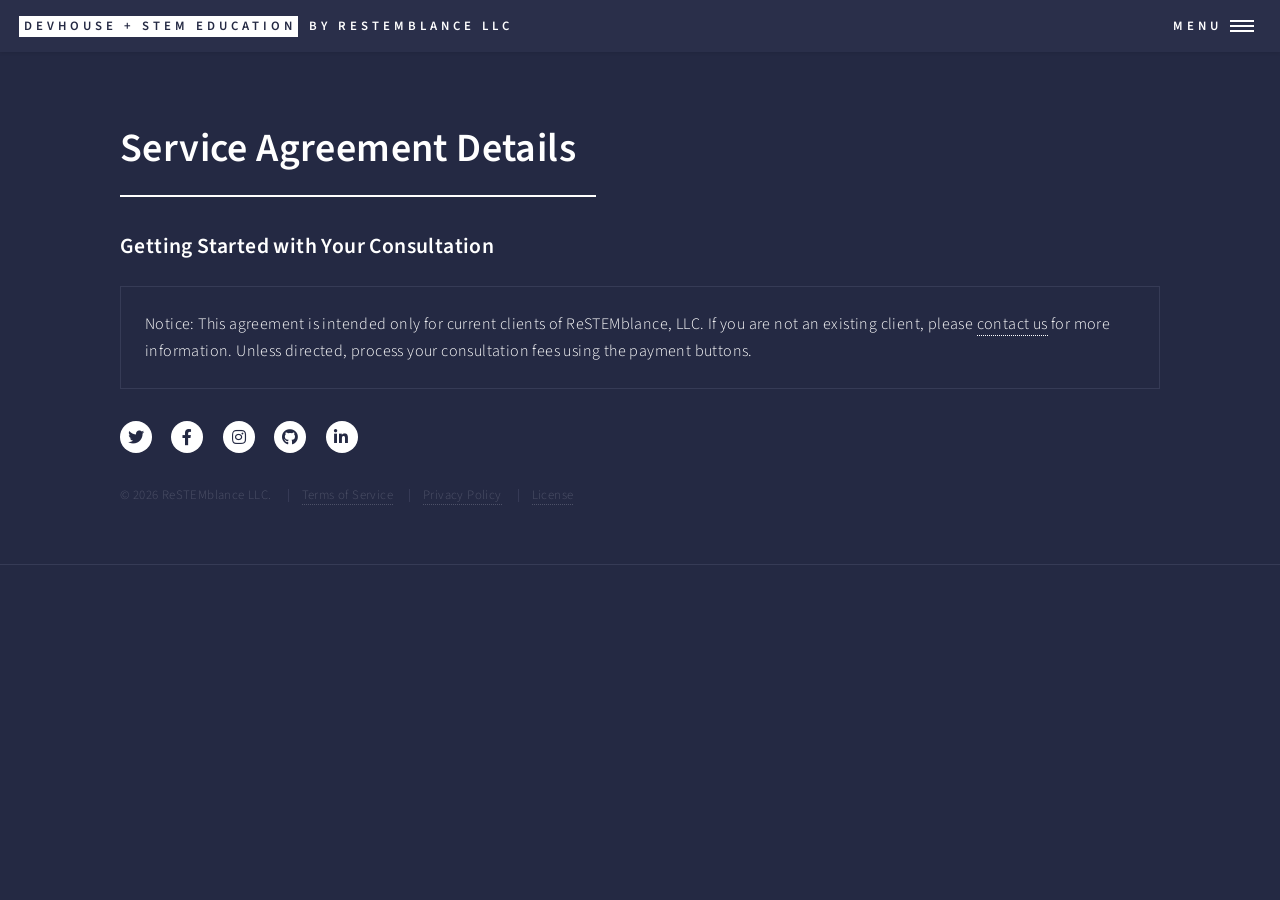
<file: SERVICE-AGREEMENT.html>
<!DOCTYPE HTML>
<!--
	Forty by HTML5 UP
	html5up.net | @ajlkn
	Free for personal and commercial use under the CCA 3.0 license (html5up.net/license)
-->
<html>

	<head>
		<title>Our Service Agreement</title>
		<meta charset="utf-8" />
		<meta name="viewport" content="width=device-width, initial-scale=1, user-scalable=no" />
		<link rel="stylesheet" href="assets/css/main.css" />
		<script 
  			src="https://www.paypal.com/sdk/js?client-id=BAAeHRgY2SQqmf92d1QgACtWe0UEYujT1vPWXffQEi5XM_4kKfno9GPKc4xRxz2HHJa3l1kt37J6UU64Z4&components=hosted-buttons&enable-funding=venmo&currency=USD">
		</script>
		<!--<noscript><link rel="stylesheet" href="assets/css/noscript.css" /></noscript>-->
		<!-- PayPal SDK placeholder - replace YOUR_PAYPAL_CLIENT_ID with a real client ID before enabling in production
		<script src="https://www.paypal.com/sdk/js?client-id=YOUR_PAYPAL_CLIENT_ID&components=hosted-buttons&enable-funding=venmo&currency=USD"></script>
		-->
	</head>
	<body class="is-preload">

		<!-- Wrapper -->
			<div id="wrapper">

				<!-- Header -->
					<header id="header">
						<a href="index.html" class="logo"><strong>Devhouse + STEM Education </strong> <span>by Restemblance LLC</span></a>
						<nav>
							<a href="#menu">Menu</a>
						</nav>
					</header>

				<!-- Menu -->
					<nav id="menu">
						<ul class="links">
							<li><a href="index.html">Home</a></li>
							<li><a href="ABOUT.html">About</a></li>
							<li><a href="CONTACT.html">Contact</a></li>
							<li><a href="DONATE.html">Donate</a></li>
							<li><a href="SERVICES.html">SERVICES</a></li>
						</ul>
						<ul class="actions stacked">
							<li><a href="SERVICES.html" class="button primary fit">Get Started</a></li>
							<!--NOT YET <li><a href="#" class="button fit">Log In</a></li>-->
						</ul>
					</nav>

				<!-- Main -->
					<div id="main" class="alt">

						<!-- One -->
							<section id="one">
								<div class="inner">
									<header class="major">
										<h1>Service Agreement Details</h1>
									</header>

									<!-- Content -->
										<!-- Box -->
										<h3>Getting Started with Your Consultation</h3>
										<div class="box">
											<p>Notice: This agreement is intended only for current clients of ReSTEMblance, LLC. If you are not an existing client, please <a href= "CONTACT.html"> contact us</a> for more information. Unless directed, process your consultation fees using the payment buttons.</p>
										</div>
										<div id="paypal-container-NBDAUPARS6DMG"></div>
											<div id="paypal-container-NBDAUPARS6DMG"></div>
												<script>
												  paypal.HostedButtons({
												    hostedButtonId: "NBDAUPARS6DMG",
												  }).render("#paypal-container-NBDAUPARS6DMG")
												</script>
										<!--<h2 id="content">Every Penny Counts. Your Donation Matters</h2>
										<p></p>
											<div class="col-6 col-12-small">
												<h4>Support our Mission</h4>
											<p><span class="image right"><img src="images/Penny.by.sufinawaz.free.image.jpeg" alt="Close-up of a penny symbolizing that every contribution supports our mission" /></span>Your commitment to develop a website that represents a digital 'home base' for your organization is a contribution to your organization's committment for a secure and innovative digital website that meets current technology standards. From artificial intelligence and software development, we enhanced your ideas into an aesthetic vison that your organization represents. From that contribution directly empowers students with access to high-quality computer science, STEM, and digital learning opportunities. Together, we can close opportunity gaps, inspire creativity, and build a more equitable future in technology.</p>
											</div>
											<!-- Break -->
											<!--<div class="col-6 col-12-small">
												<h4>Why Your Donation Matters</h4>
												<p></p>
												<p><span class="image right"><img src="images/pic03sharingipad.jpg" alt="" /></span>
												<li>Your donation can expand access to STEM and computer science programs.</li>
												<li>Provides tools and resources for hands-on learning</li>
												<li>Transforms confidence in problem-solving, coding, and digital creativity.</li>
												<li>Increases diversity in technology and digital innovation fields.</li>
												<li>Supports underserved and underrepresented communities.</li></p>
											</div>
											<!-- Break -->
											<!-- Break -->
											<!--<div class="col-4 col-12-medium">
												<h3>Your Impact</h3>
												<p>Every dollar helps us deliver programs, workshops, and digital learning experiences that equip students with the skills to thrive in a rapidly evolving tech world. Your gift fuels lasting change—one student, one class, one community at a time.</p>
											</div>
											<div class="col-4 col-12-medium">
												<h3>Make a Gift</h3>
												<p>Your generosity makes our mission possible. Use the secure form below to make a one-time or recurring donation.</p>
											</div>
											<div class="col-4 col-12-medium">
												<h3>Accumsan montes viverra</h3>
												<p>Nunc lacinia ante nunc ac lobortis. Interdum adipiscing gravida odio porttitor sem non mi integer non faucibus ornare mi ut ante amet placerat aliquet. Volutpat eu sed ante lacinia sapien lorem accumsan varius montes viverra nibh in adipiscing blandit tempus accumsan.</p>
											</div>
										</div>

									<hr class="major" />

									<!-- Elements 
										<h2 id="elements">Elements</h2>
										<div class="row gtr-200">
											<div class="col-6 col-12-medium">

												<!-- Text stuff 
													<h3>Text</h3>
													<p>This is <b>bold</b> and this is <strong>strong</strong>. This is <i>italic</i> and this is <em>emphasized</em>.
													This is <sup>superscript</sup> text and this is <sub>subscript</sub> text.
													This is <u>underlined</u> and this is code: <code>for (;;) { ... }</code>.
													Finally, this is a <a href="#">link</a>.</p>
													<hr />
													<h2>Heading Level 2</h2>
													<h3>Heading Level 3</h3>
													<h4>Heading Level 4</h4>
													<hr />
													<p>Nunc lacinia ante nunc ac lobortis. Interdum adipiscing gravida odio porttitor sem non mi integer non faucibus ornare mi ut ante amet placerat aliquet. Volutpat eu sed ante lacinia sapien lorem accumsan varius montes viverra nibh in adipiscing blandit tempus accumsan.</p>

												<!-- Lists 
													<h3>Lists</h3>
													<div class="row">
														<div class="col-6 col-12-small">

															<h4>Unordered</h4>
															<ul>
																<li>Dolor etiam magna etiam.</li>
																<li>Sagittis lorem eleifend.</li>
																<li>Felis dolore viverra.</li>
															</ul>

															<h4>Alternate</h4>
															<ul class="alt">
																<li>Dolor etiam magna etiam.</li>
																<li>Sagittis lorem eleifend.</li>
																<li>Felis feugiat viverra.</li>
															</ul>

														</div>
														<div class="col-6 col-12-small">

															<h4>Ordered</h4>
															<ol>
																<li>Dolor etiam magna etiam.</li>
																<li>Etiam vel lorem sed viverra.</li>
																<li>Felis dolore viverra.</li>
																<li>Dolor etiam magna etiam.</li>
																<li>Etiam vel lorem sed viverra.</li>
																<li>Felis dolore viverra.</li>
															</ol>

															<h4>Icons</h4>
															<ul class="icons">
																<li><a href="#" class="icon brands fa-twitter"><span class="label">Twitter</span></a></li>
																<li><a href="#" class="icon brands fa-facebook-f"><span class="label">Facebook</span></a></li>
																<li><a href="#" class="icon brands fa-instagram"><span class="label">Instagram</span></a></li>
																<li><a href="#" class="icon brands fa-github"><span class="label">Github</span></a></li>
																<li><a href="#" class="icon brands fa-dribbble"><span class="label">Dribbble</span></a></li>
																<li><a href="#" class="icon brands fa-tumblr"><span class="label">Tumblr</span></a></li>
															</ul>
															<ul class="icons">
																<li><a href="#" class="icon brands alt fa-twitter"><span class="label">Twitter</span></a></li>
																<li><a href="#" class="icon brands alt fa-facebook-f"><span class="label">Facebook</span></a></li>
																<li><a href="#" class="icon brands alt fa-instagram"><span class="label">Instagram</span></a></li>
															</ul>

														</div>
													</div>
													<h4>Definition</h4>
													<dl>
														<dt>Item1</dt>
														<dd>
															<p>Lorem ipsum dolor vestibulum ante ipsum primis in faucibus vestibulum. Blandit adipiscing eu felis iaculis volutpat ac adipiscing accumsan eu faucibus. Integer ac pellentesque praesent. Lorem ipsum dolor.</p>
														</dd>
														<dt>Item2</dt>
														<dd>
															<p>Lorem ipsum dolor vestibulum ante ipsum primis in faucibus vestibulum. Blandit adipiscing eu felis iaculis volutpat ac adipiscing accumsan eu faucibus. Integer ac pellentesque praesent. Lorem ipsum dolor.</p>
														</dd>
														<dt>Item3</dt>
														<dd>
															<p>Lorem ipsum dolor vestibulum ante ipsum primis in faucibus vestibulum. Blandit adipiscing eu felis iaculis volutpat ac adipiscing accumsan eu faucibus. Integer ac pellentesque praesent. Lorem ipsum dolor.</p>
														</dd>
													</dl>

													<h4>Actions</h4>
													<ul class="actions">
														<li><a href="#" class="button primary">Default</a></li>
														<li><a href="#" class="button">Default</a></li>
													</ul>
													<ul class="actions small">
														<li><a href="#" class="button primary small">Small</a></li>
														<li><a href="#" class="button small">Small</a></li>
													</ul>
													<div class="row">
														<div class="col-6 col-12-small">
															<ul class="actions stacked">
																<li><a href="#" class="button primary">Default</a></li>
																<li><a href="#" class="button">Default</a></li>
															</ul>
														</div>
														<div class="col-6 col-12-small">
															<ul class="actions stacked">
																<li><a href="#" class="button primary small">Small</a></li>
																<li><a href="#" class="button small">Small</a></li>
															</ul>
														</div>
														<div class="col-6 col-12-small">
															<ul class="actions stacked">
																<li><a href="#" class="button primary fit">Default</a></li>
																<li><a href="#" class="button fit">Default</a></li>
															</ul>
														</div>
														<div class="col-6 col-12-small">
															<ul class="actions stacked">
																<li><a href="#" class="button primary small fit">Small</a></li>
																<li><a href="#" class="button small fit">Small</a></li>
															</ul>
														</div>
													</div>

													<h4>Pagination</h4>
													<ul class="pagination">
														<li><span class="button small disabled">Prev</span></li>
														<li><a href="#" class="page active">1</a></li>
														<li><a href="#" class="page">2</a></li>
														<li><a href="#" class="page">3</a></li>
														<li><span>&hellip;</span></li>
														<li><a href="#" class="page">8</a></li>
														<li><a href="#" class="page">9</a></li>
														<li><a href="#" class="page">10</a></li>
														<li><a href="#" class="button small">Next</a></li>
													</ul>

												<!-- Blockquote 
													<h3>Blockquote</h3>
													<blockquote>Fringilla nisl. Donec accumsan interdum nisi, quis tincidunt felis sagittis eget tempus euismod. Vestibulum ante ipsum primis in faucibus vestibulum. Blandit adipiscing eu felis iaculis volutpat ac adipiscing accumsan faucibus. Vestibulum ante ipsum primis in faucibus vestibulum. Blandit adipiscing eu felis.</blockquote>

												<!-- Table 
													<h3>Table</h3>

													<h4>Default</h4>
													<div class="table-wrapper">
														<table>
															<thead>
																<tr>
																	<th>Name</th>
																	<th>Description</th>
																	<th>Price</th>
																</tr>
															</thead>
															<tbody>
																<tr>
																	<td>Item1</td>
																	<td>Ante turpis integer aliquet porttitor.</td>
																	<td>29.99</td>
																</tr>
																<tr>
																	<td>Item2</td>
																	<td>Vis ac commodo adipiscing arcu aliquet.</td>
																	<td>19.99</td>
																</tr>
																<tr>
																	<td>Item3</td>
																	<td> Morbi faucibus arcu accumsan lorem.</td>
																	<td>29.99</td>
																</tr>
																<tr>
																	<td>Item4</td>
																	<td>Vitae integer tempus condimentum.</td>
																	<td>19.99</td>
																</tr>
																<tr>
																	<td>Item5</td>
																	<td>Ante turpis integer aliquet porttitor.</td>
																	<td>29.99</td>
																</tr>
															</tbody>
															<tfoot>
																<tr>
																	<td colspan="2"></td>
																	<td>100.00</td>
																</tr>
															</tfoot>
														</table>
													</div>

													<h4>Alternate</h4>
													<div class="table-wrapper">
														<table class="alt">
															<thead>
																<tr>
																	<th>Name</th>
																	<th>Description</th>
																	<th>Price</th>
																</tr>
															</thead>
															<tbody>
																<tr>
																	<td>Item1</td>
																	<td>Ante turpis integer aliquet porttitor.</td>
																	<td>29.99</td>
																</tr>
																<tr>
																	<td>Item2</td>
																	<td>Vis ac commodo adipiscing arcu aliquet.</td>
																	<td>19.99</td>
																</tr>
																<tr>
																	<td>Item3</td>
																	<td> Morbi faucibus arcu accumsan lorem.</td>
																	<td>29.99</td>
																</tr>
																<tr>
																	<td>Item4</td>
																	<td>Vitae integer tempus condimentum.</td>
																	<td>19.99</td>
																</tr>
																<tr>
																	<td>Item5</td>
																	<td>Ante turpis integer aliquet porttitor.</td>
																	<td>29.99</td>
																</tr>
															</tbody>
															<tfoot>
																<tr>
																	<td colspan="2"></td>
																	<td>100.00</td>
																</tr>
															</tfoot>
														</table>
													</div>

											</div>
											<div class="col-6 col-12-medium">

												<!-- Buttons 
													<h3>Buttons</h3>
													<ul class="actions">
														<li><a href="#" class="button primary">Primary</a></li>
														<li><a href="#" class="button">Default</a></li>
													</ul>
													<div class="row">
														<div class="col-6 col-12-xsmall">
															<ul class="actions stacked">
																<li><a href="#" class="button large">Large</a></li>
																<li><a href="#" class="button">Default</a></li>
																<li><a href="#" class="button small">Small</a></li>
															</ul>
														</div>
														<div class="col-6 col-12-xsmall">
															<ul class="actions stacked">
																<li><a href="#" class="button primary large">Large</a></li>
																<li><a href="#" class="button primary">Default</a></li>
																<li><a href="#" class="button primary small">Small</a></li>
															</ul>
														</div>
													</div>
													<ul class="actions fit">
														<li><a href="#" class="button primary fit">Fit</a></li>
														<li><a href="#" class="button fit">Fit</a></li>
													</ul>
													<ul class="actions fit small">
														<li><a href="#" class="button primary fit small">Fit + Small</a></li>
														<li><a href="#" class="button fit small">Fit + Small</a></li>
													</ul>
													<ul class="actions">
														<li><a href="#" class="button primary icon solid fa-search">Icon</a></li>
														<li><a href="#" class="button icon solid fa-download">Icon</a></li>
													</ul>
													<ul class="actions">
														<li><span class="button primary disabled">Primary</span></li>
														<li><span class="button disabled">Default</span></li>
													</ul>

												<!-- Form 
													<h3>Form</h3>

													<form method="post" action="#">
														<div class="row gtr-uniform">
															<div class="col-6 col-12-xsmall">
																<input type="text" name="demo-name" id="demo-name" value="" placeholder="Name" />
															</div>
															<div class="col-6 col-12-xsmall">
																<input type="email" name="demo-email" id="demo-email" value="" placeholder="Email" />
															</div>
															<!-- Break 
															<div class="col-12">
																<select name="demo-category" id="demo-category">
																	<option value="">- Category -</option>
																	<option value="1">Manufacturing</option>
																	<option value="1">Shipping</option>
																	<option value="1">Administration</option>
																	<option value="1">Human Resources</option>
																</select>
															</div>
															<!-- Break 
															<div class="col-4 col-12-small">
																<input type="radio" id="demo-priority-low" name="demo-priority" checked>
																<label for="demo-priority-low">Low</label>
															</div>
															<div class="col-4 col-12-small">
																<input type="radio" id="demo-priority-normal" name="demo-priority">
																<label for="demo-priority-normal">Normal</label>
															</div>
															<div class="col-4 col-12-small">
																<input type="radio" id="demo-priority-high" name="demo-priority">
																<label for="demo-priority-high">High</label>
															</div>
															<!-- Break 
															<div class="col-6 col-12-small">
																<input type="checkbox" id="demo-copy" name="demo-copy">
																<label for="demo-copy">Email me a copy</label>
															</div>
															<div class="col-6 col-12-small">
																<input type="checkbox" id="demo-human" name="demo-human" checked>
																<label for="demo-human">I am a human</label>
															</div>
															<!-- Break 
															<div class="col-12">
																<textarea name="demo-message" id="demo-message" placeholder="Enter your message" rows="6"></textarea>
															</div>
															<!-- Break 
															<div class="col-12">
																<ul class="actions">
																	<li><input type="submit" value="Send Message" class="primary" /></li>
																	<li><input type="reset" value="Reset" /></li>
																</ul>
															</div>
														</div>
													</form>

												<!-- Image 
													<h3>Image</h3>

													<h4>Fit</h4>
													<span class="image fit"><img src="images/pic03.jpg" alt="" /></span>
													<div class="box alt">
														<div class="row gtr-50 gtr-uniform">
															<div class="col-4"><span class="image fit"><img src="images/pic08.jpg" alt="" /></span></div>
															<div class="col-4"><span class="image fit"><img src="images/pic09.jpg" alt="" /></span></div>
															<div class="col-4"><span class="image fit"><img src="images/pic10.jpg" alt="" /></span></div>
															<!-- Break 
															<div class="col-4"><span class="image fit"><img src="images/pic10.jpg" alt="" /></span></div>
															<div class="col-4"><span class="image fit"><img src="images/pic08.jpg" alt="" /></span></div>
															<div class="col-4"><span class="image fit"><img src="images/pic09.jpg" alt="" /></span></div>
															<!-- Break 
															<div class="col-4"><span class="image fit"><img src="images/pic09.jpg" alt="" /></span></div>
															<div class="col-4"><span class="image fit"><img src="images/pic10.jpg" alt="" /></span></div>
															<div class="col-4"><span class="image fit"><img src="images/pic08.jpg" alt="" /></span></div>
														</div>
													</div>

													<h4>Left &amp; Right</h4>
													<p><span class="image left"><img src="images/pic09.jpg" alt="" /></span>Lorem ipsum dolor sit accumsan interdum nisi, quis tincidunt felis sagittis eget. tempus euismod. Vestibulum ante ipsum primis in faucibus vestibulum. Blandit adipiscing eu felis iaculis volutpat ac adipiscing accumsan eu faucibus. Integer ac pellentesque praesent tincidunt felis sagittis eget. tempus euismod. Vestibulum ante ipsum primis sagittis eget. tempus euismod. Vestibulum ante ipsum primis in faucibus vestibulum. Blandit adipiscing eu felis iaculis volutpat ac adipiscing accumsan eu faucibus. Integer ac pellentesque praesent tincidunt felis sagittis eget tempus vestibulum ante ipsum primis in faucibus magna blandit adipiscing eu felis iaculis.</p>
													<p><span class="image right"><img src="images/pic10.jpg" alt="" /></span>Lorem ipsum dolor sit accumsan interdum nisi, quis tincidunt felis sagittis eget. tempus euismod. Vestibulum ante ipsum primis in faucibus vestibulum. Blandit adipiscing eu felis iaculis volutpat ac adipiscing accumsan eu faucibus. Integer ac pellentesque praesent tincidunt felis sagittis eget. tempus euismod. Vestibulum ante ipsum primis sagittis eget. tempus euismod. Vestibulum ante ipsum primis in faucibus vestibulum. Blandit adipiscing eu felis iaculis volutpat ac adipiscing accumsan eu faucibus. Integer ac pellentesque praesent tincidunt felis sagittis eget tempus vestibulum ante ipsum primis in faucibus magna blandit adipiscing eu felis iaculis.</p>

												

												<!-- Preformatted Code 
													<h3>Preformatted</h3>
													<pre><code>i = 0;

														while (!deck.isInOrder()) {
														    print 'Iteration ' + i;
														    deck.shuffle();
														    i++;
														}

													print 'It took ' + i + ' iterations to sort the deck.';
													</code></pre>

											</div>
										</div>

								</div>
							</section>

					</div>

				<!-- Contact 
					<section id="contact">
						<div class="inner">
							<section>
								<form method="post" action="#">
									<div class="fields">
										<div class="field half">
											<label for="name">Name</label>
											<input type="text" name="name" id="name" />
										</div>
										<div class="field half">
											<label for="email">Email</label>
											<input type="text" name="email" id="email" />
										</div>
										<div class="field">
											<label for="message">Message</label>
											<textarea name="message" id="message" rows="6"></textarea>
										</div>
									</div>
									<ul class="actions">
										<li><input type="submit" value="Send Message" class="primary" /></li>
										<li><input type="reset" value="Clear" /></li>
									</ul>
								</form>
							</section>
							<section class="split">
								<section>
									<div class="contact-method">
										<span class="icon solid alt fa-envelope"></span>
										<h3>Email</h3>
										<a href="#">information@untitled.tld</a>
									</div>
								</section>
								<section>
									<div class="contact-method">
										<span class="icon solid alt fa-phone"></span>
										<h3>Phone</h3>
										<span>(000) 000-0000 x12387</span>
									</div>
								</section>
								<section>
									<div class="contact-method">
										<span class="icon solid alt fa-home"></span>
										<h3>Address</h3>
										<span>1234 Somewhere Road #5432<br />
										Nashville, TN 00000<br />
										United States of America</span>
									</div>
								</section>
							</section>
						</div>
					</section>

				<!-- Footer -->
					<footer id="footer">
						<div class="inner">
							<ul class="icons">
								<li><a href="https://www.x.com/restemblance" class="icon brands alt fa-twitter"><span class="label">Twitter</span></a></li>
								<li><a href="https://www.facebook.com/real.stem.is.hands.on" class="icon brands alt fa-facebook-f"><span class="label">Facebook</span></a></li>
								<li><a href="https://www.instagram.com/handsonlearner" class="icon brands alt fa-instagram"><span class="label">Instagram</span></a></li>
								<li><a href="https://www.github.com/Handsonlearner" class="icon brands alt fa-github"><span class="label">GitHub</span></a></li>
								<li><a href="https://www.linkedin.com/in/restemblance" class="icon brands alt fa-linkedin-in"><span class="label">LinkedIn</span></a></li>
							</ul>
							<ul class="copyright">
							    <li>&copy; 2026 ReSTEMblance LLC.</li>
							    <li><a href="TERMS.html">Terms of Service</a></li>
							    <li><a href="PRIVACY.html">Privacy Policy</a></li>
								<li><a href="LICENSE.html">License</a></li>
							</ul>
						</div>
					</footer>

			</div>

		<!-- Scripts -->
			<script src="assets/js/jquery.min.js"></script>
			<script src="assets/js/jquery.scrolly.min.js"></script>
			<script src="assets/js/jquery.scrollex.min.js"></script>
			<script src="assets/js/browser.min.js"></script>
			<script src="assets/js/breakpoints.min.js"></script>
			<script src="assets/js/util.js"></script>
			<script src="assets/js/main.js"></script>

	</body>

</html>
</file>
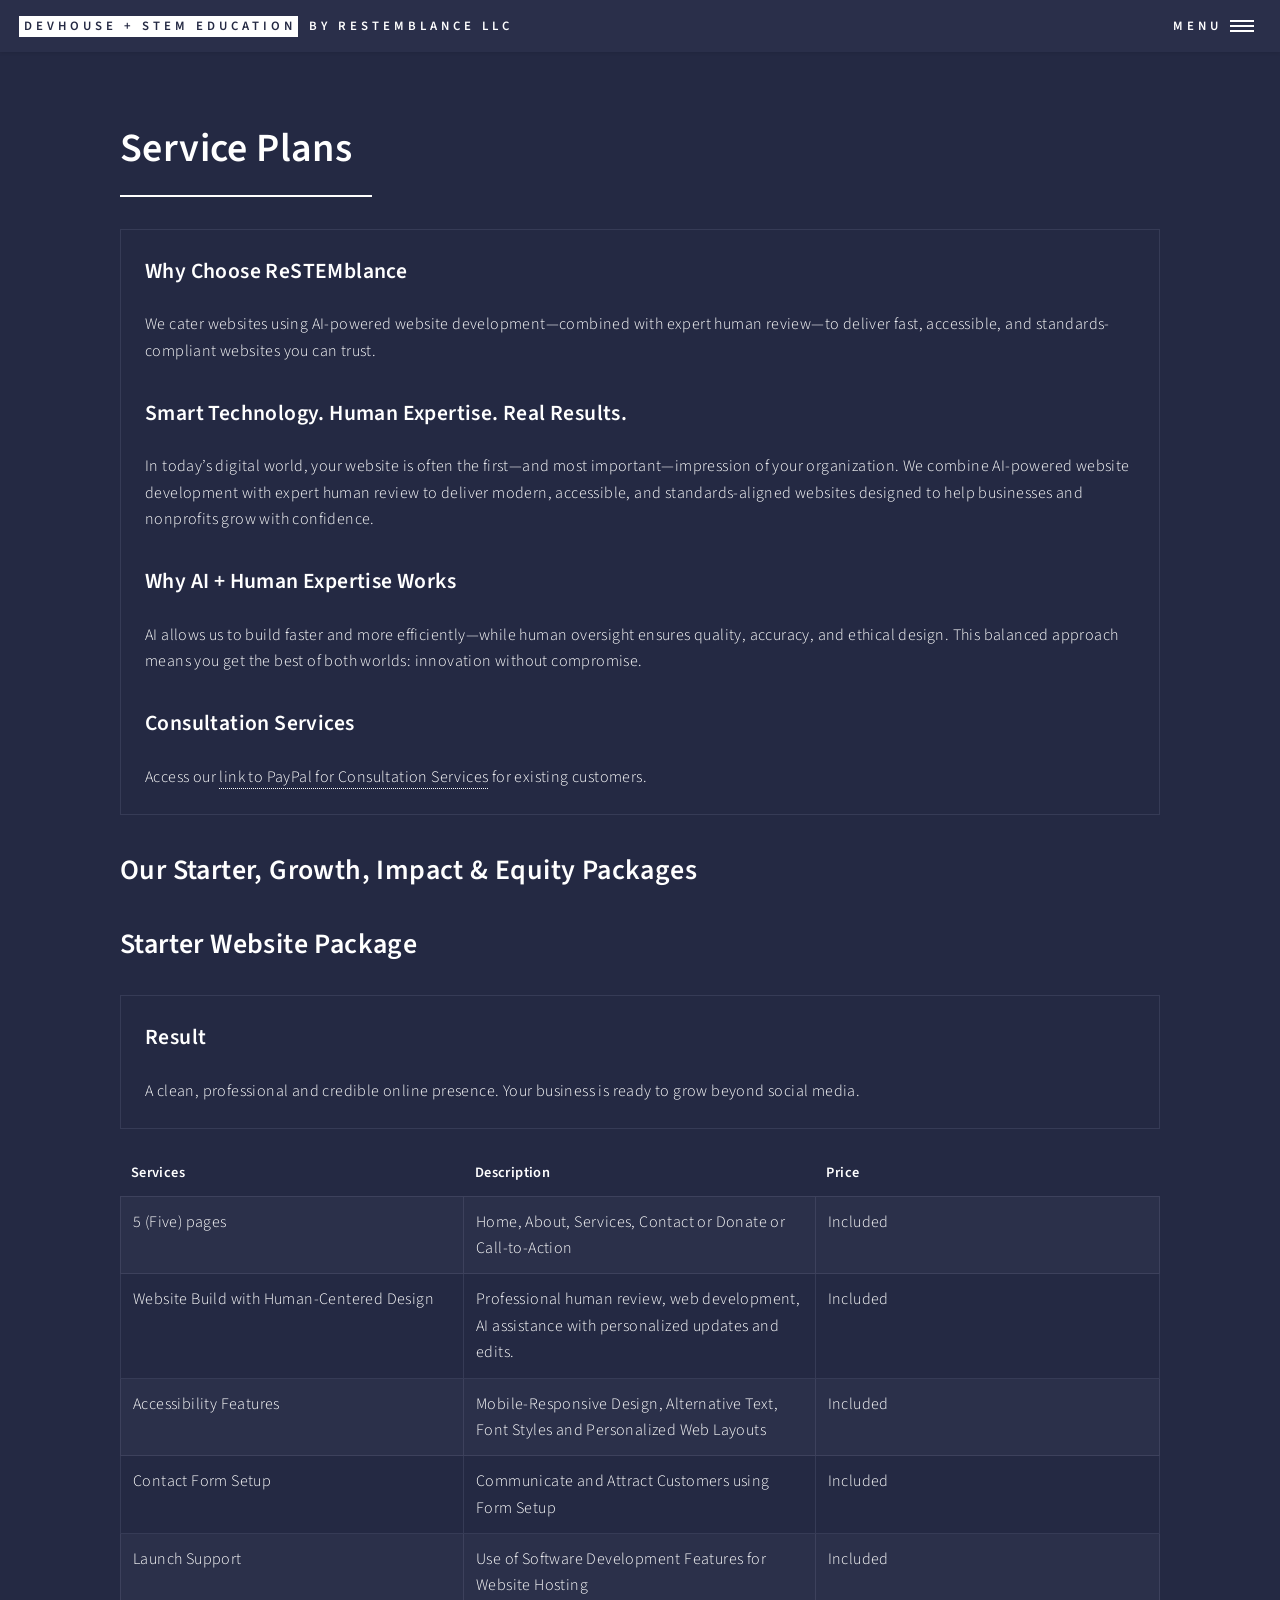
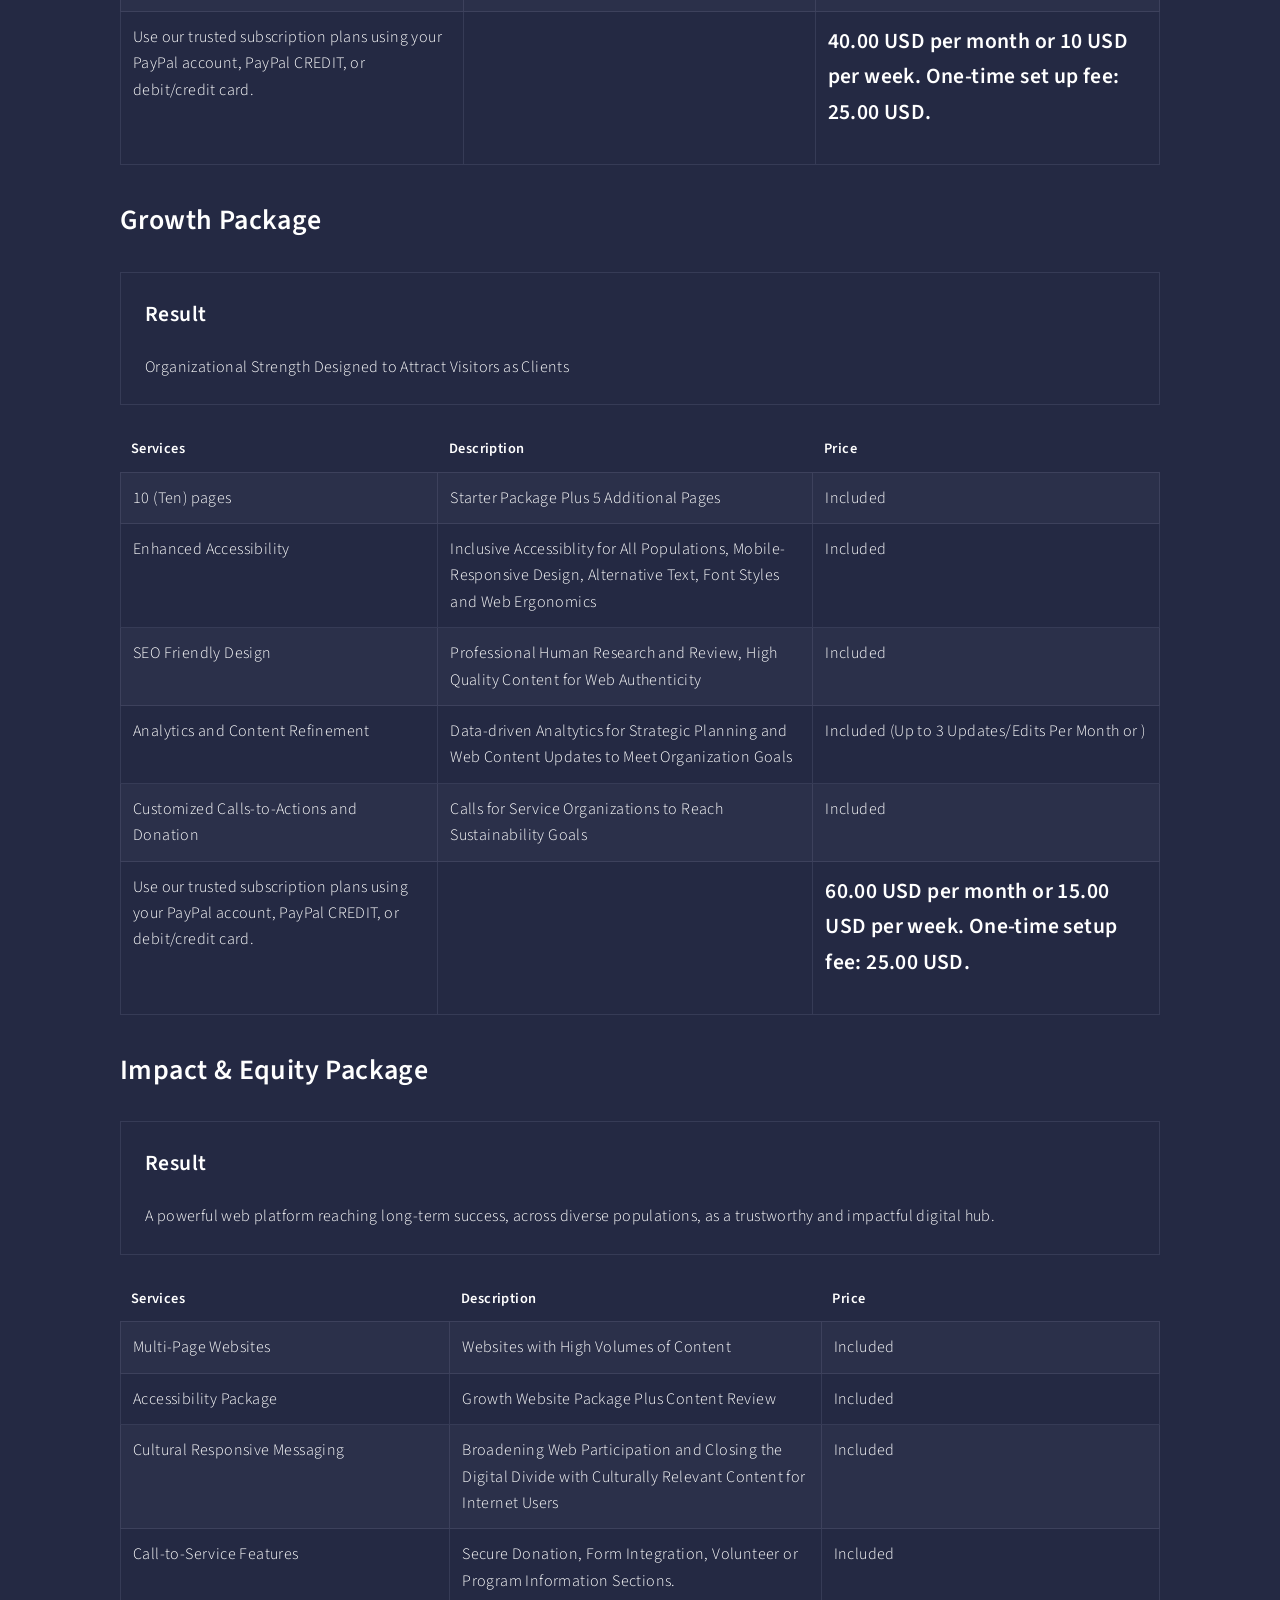
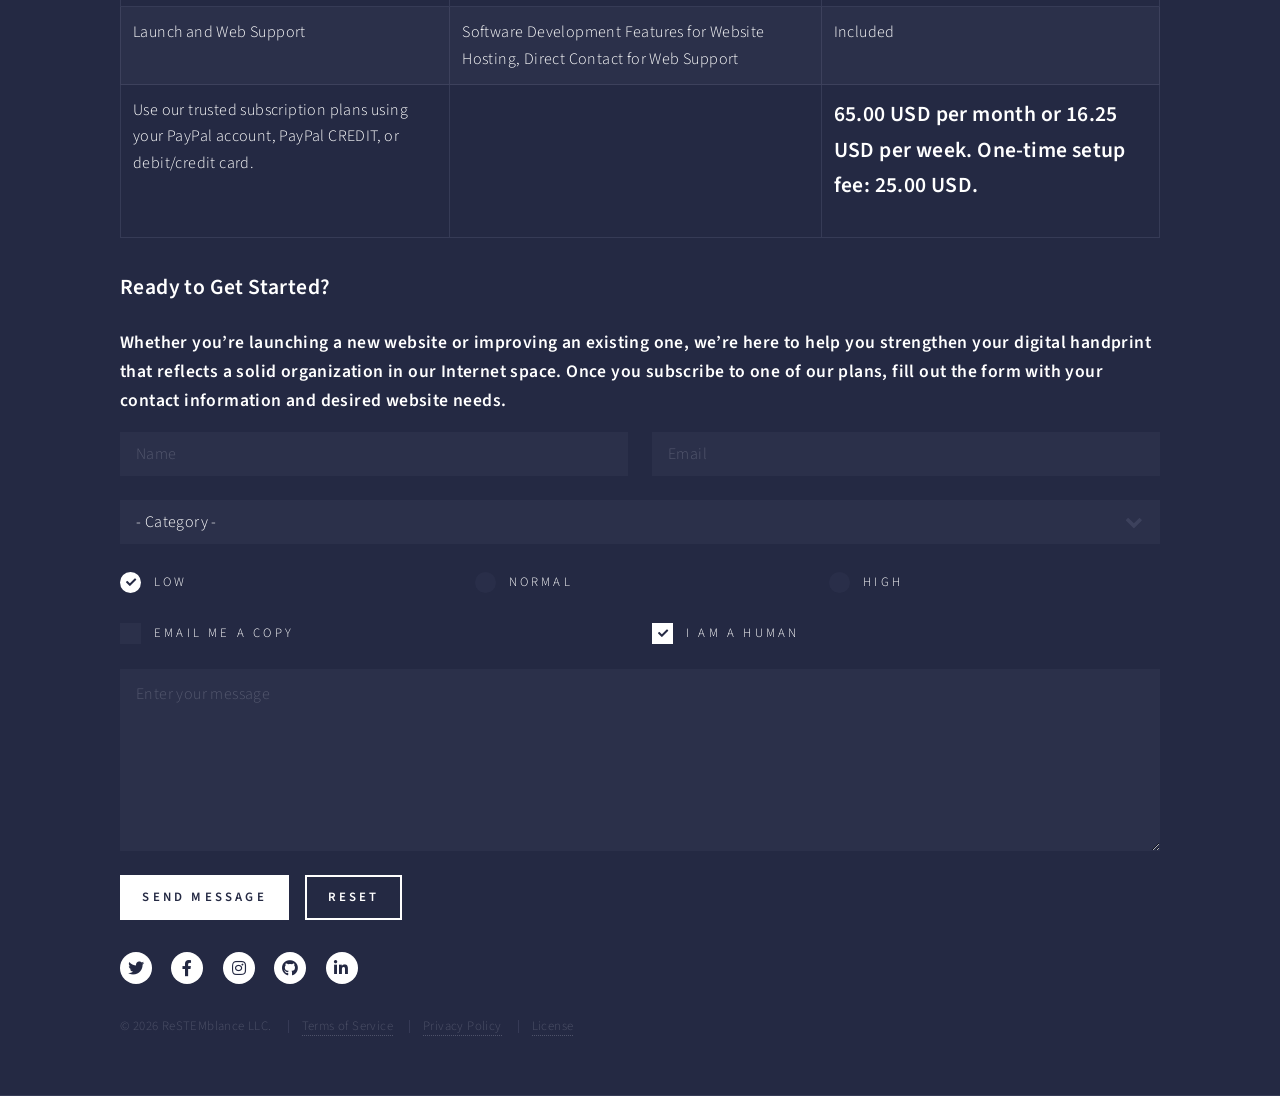
<file: SERVICES.html>
<!DOCTYPE HTML>
<!--
	Forty by HTML5 UP
	html5up.net | @ajlkn
	Free for personal and commercial use under the CCA 3.0 license (html5up.net/license)
-->
<html>
	<head>
		<title>Our DevHouse Services</title>
		<meta charset="utf-8" />
		<meta name="viewport" content="width=device-width, initial-scale=1, user-scalable=no" />
		<link rel="stylesheet" href="assets/css/main.css" />
		<!-- Standard favicon -->
		<link rel="icon" href="/favicon.ico">
		<link rel="icon" type="image/png" sizes="32x32" href="/favicon-32x32.png">
		<link rel="icon" type="image/png" sizes="16x16" href="/favicon-16x16.png">
		<link rel="apple-touch-icon" href="/apple-touch-icon.png">
		
		<!-- PWA manifest -->
		<link rel="manifest" href="/site.webmanifest">
		<meta name="theme-color" content="#0F172A">
		
		<!-- Safari pinned tab -->
		<link rel="mask-icon" href="/safari-pinned-tab.svg" color="#0FB9B1">
		
		<!-- Optional: dark/light monochrome favicons -->
		<link rel="icon" type="image/png" href="/favicon-mono-black-32x32.png" media="(prefers-color-scheme: light)">
		<link rel="icon" type="image/png" href="/favicon-mono-white-32x32.png" media="(prefers-color-scheme: dark)">
		<!--favicon ends here-->
		<noscript><link rel="stylesheet" href="assets/css/noscript.css" /></noscript>
		<style>
		  .paypal-subscribe { min-width: 220px; min-height: 45px; }
		  table td { vertical-align: top; }
		</style>

	</head>
	<body class="is-preload">

		<!-- Wrapper -->
			<div id="wrapper">

				<!-- Header -->
					<header id="header">
						<a href="index.html" class="logo"><strong>Devhouse + STEM Education </strong> <span>by Restemblance LLC</span></a>
						<nav>
							<a href="#menu">Menu</a>
						</nav>
					</header>

				<!-- Menu -->
					<nav id="menu">
						<ul class="links">
							<li><a href="index.html">Home</a></li>
							<li><a href="ABOUT.html">About</a></li>
							<li><a href="CONTACT.html">Contact</a></li>
							<li><a href="DONATE.html">Donate</a></li>
							<li><a href="SERVICES.html">SERVICES</a></li>
						</ul>
						<ul class="actions stacked">
							<li><a href="SERVICES.html" class="button primary fit">Get Started</a></li>
							<!--NOT YET <li><a href="#" class="button fit">Log In</a></li>-->
						</ul>
					</nav>

				<!-- Main -->
					<div id="main" class="alt">

						<!-- One -->
							<section id="one">
								<div class="inner">
									<header class="major">
										<h1>Service Plans</h1>
									</header>

									<!-- Content -->
										<!-- Box -->
										<div class="box">
											<h3>Why Choose ReSTEMblance</h3>
											<p>We cater websites using AI-powered website development—combined with expert human review—to deliver fast, accessible, and standards-compliant websites you can trust. </p>
											<h3>Smart Technology. Human Expertise. Real Results.</h3>
											<p>In today’s digital world, your website is often the first—and most important—impression of your organization. We combine AI-powered website development with expert human review to deliver modern, accessible, and standards-aligned websites designed to help businesses and nonprofits grow with confidence.</p>
											<h3>Why AI + Human Expertise Works</h3>
											<p>AI allows us to build faster and more efficiently—while human oversight ensures quality, accuracy, and ethical design. This balanced approach means you get the best of both worlds: innovation without compromise.</p>
											<h3>Consultation Services</h3>
											<p>Access our <a href="SERVICE-AGREEMENT.html">link to PayPal for Consultation Services</a> for existing customers. </p>
										</div>
					
										<h2 id="content"></h2>
										<h2>Our Starter, Growth, Impact & Equity Packages</h2>
										<div class="col-6 col-12-small">
												<!-- NOT YET --<h4>Our Website Services</h4>
											<p><span class="image left"><img src="images/Penny.by.sufinawaz.free.image.jpeg" alt="" /></span></p>
											</div>
											<!-- Break -->
										<h2>Starter Website Package</h2>
									<!-- Box -->
										<div class="box">
											<h3>Result</h3>
											<p>A clean, professional and credible online presence. Your business is ready to grow beyond social media.</p>
										</div>	
										<div class="table-wrapper">
											<table class="alt">
												<thead>
													<tr>
														<th>Services</th>
														<th>Description</th>
														<th>Price</th>
													</tr>
												</thead>
												<tbody>
													<tr>
														<td>5 (Five) pages</td>
														<td>Home, About, Services, Contact or Donate or Call-to-Action</td>
														<td>Included</td>
													</tr>
													<tr>
														<td>Website Build with Human-Centered Design</td>
														<td>Professional human review, web development, AI assistance with personalized updates and edits.</td>
														<td>Included</td>
														
													</tr>
													<tr>
														<td>Accessibility Features</td>
														<td>Mobile-Responsive Design, Alternative Text, Font Styles and Personalized Web Layouts</td>
														<td>Included</td>
													</tr>
													<tr>
														<td>Contact Form Setup</td>
														<td>Communicate and Attract Customers using Form Setup</td>
														<td>Included</td>
													</tr>
													<tr>
														<td>Launch Support</td>
														<td>Use of Software Development Features for Website Hosting</td>
														<td>Included</td>
													</tr>
													<tr>
														<td style="vertical-align: top;"><p>Use our trusted subscription plans using your PayPal account, PayPal CREDIT, or debit/credit card.</p></td>
															
														<td>
															<div id="paypal-starter" data-plan="P-7SH74969NW7120830NGCRGKA"></div>
														</td>
														<td style="vertical-align: top;"><h3>40.00 USD per month or 10 USD per week. One-time set up fee: 25.00 USD.</h3></td>
													</tr>
												</tbody>
											</table>
										</div>
										
										<!-- Table -->
										<h2>Growth Package</h2>
										<!-- Box -->
											<div class="box">
												<h3>Result</h3>
												<p>Organizational Strength Designed to Attract Visitors as Clients</p>
											</div>
										<div class="table-wrapper">
											<table class="alt">
												<thead>
													<tr>
														<th>Services</th>
														<th>Description</th>
														<th>Price</th>
													</tr>
												</thead>
												<tbody>
													<tr>
														<td>10 (Ten) pages</td>
														<td>Starter Package Plus 5 Additional Pages</td>
														<td>Included</td>
													</tr>
													<tr>
														<td>Enhanced Accessibility</td>
														<td>Inclusive Accessiblity for All Populations, Mobile-Responsive Design, Alternative Text, Font Styles and Web Ergonomics</td>
														<td>Included</td>
													</tr>
													<tr>
														<td>SEO Friendly Design</td>
														<td>Professional Human Research and Review, High Quality Content for Web Authenticity</td>
														<td>Included</td>
													</tr>
													<tr>
														<td>Analytics and Content Refinement</td>
														<td>Data-driven Analtytics for Strategic Planning and Web Content Updates to Meet Organization Goals</td>
														<td>Included (Up to 3 Updates/Edits Per Month or )</td>
													</tr>
													<tr>
														<td>Customized Calls-to-Actions and Donation</td>
														<td>Calls for Service Organizations to Reach Sustainability Goals</td>
														<td>Included</td>
													</tr>
													<tr>
														<td style="vertical-align: top;"><p>Use our trusted subscription plans using your PayPal account, PayPal CREDIT, or debit/credit card.</p></td>
														
														<td>
															<div id="paypal-growth" data-plan="P-9W109455L9555460KNGCREZY"></div>
														</td>
														
														<td><h3>60.00 USD per month or 15.00 USD per week. One-time setup fee: 25.00 USD.</h3></td>
													</tr>
												</tbody>
											</table>
										</div>
										<h2>Impact & Equity Package </h2>
										<!-- Box -->
										<div class="box">
											<h3>Result</h3>
											<p>A powerful web platform reaching long-term success, across diverse populations, as a trustworthy and impactful digital hub.</p>
										</div>
										<div class="table-wrapper">
												<table class="alt">
													<thead>
														<tr>
															<th>Services</th>
															<th>Description</th>
															<th>Price</th>
														</tr>
													</thead>
													<tbody>
														<tr>
															<td>Multi-Page Websites</td>
															<td>Websites with High Volumes of Content</td>
															<td>Included</td>
														</tr>
														<tr>
															<td>Accessibility Package</td>
															<td>Growth Website Package Plus Content Review</td>
															<td>Included</td>
														</tr>
														<tr>
															<td>Cultural Responsive Messaging</td>
															<td>Broadening Web Participation and Closing the Digital Divide with Culturally Relevant Content for Internet Users</td>
															<td>Included</td>
														</tr>
														<tr>
															<td>Call-to-Service Features</td>
															<td>Secure Donation, Form Integration, Volunteer or Program Information Sections.</td>
															<td>Included</td>
														</tr>
														<tr>
															<td>Launch and Web Support</td>
															<td>Software Development Features for Website Hosting, Direct Contact for Web Support</td>
															<td>Included</td>
														</tr>
														<tr>
															<td style="vertical-align: top;"><p>Use our trusted subscription plans using your PayPal account, PayPal CREDIT, or debit/credit card.</p></td>
															
															<td>
																<div id="paypal-impactequity" data-plan="P-7SH74969NW7120830NGCRGKA"</div>
															</td>
															<td style="vertical-align: top;"><h3>65.00 USD per month or 16.25 USD per week. One-time setup fee: 25.00 USD.</h3></td>
														</tr>
														</tbody>
												</table>
											</div>
										</div>
									<!--<div class="col-6 col-12-medium">
												<!-- Buttons --
													<h3>Buttons</h3>
													<ul class="actions">
														<li><a href="#" class="button primary">Primary</a></li>
														<li><a href="#" class="button">Default</a></li>
													</ul>
													<div class="row">
														<div class="col-6 col-12-xsmall">
															<ul class="actions stacked">
																<li><a href="#" class="button large">Large</a></li>
																<li><a href="#" class="button">Default</a></li>
																<li><a href="#" class="button small">Small</a></li>
															</ul>
														</div>
														<div class="col-6 col-12-xsmall">
															<ul class="actions stacked">
																<li><a href="#" class="button primary large">Large</a></li>
																<li><a href="#" class="button primary">Default</a></li>
																<li><a href="#" class="button primary small">Small</a></li>
															</ul>
														</div>
													</div>
													<ul class="actions fit">
														<li><a href="#" class="button primary fit">Fit</a></li>
														<li><a href="#" class="button fit">Fit</a></li>
													</ul>
													<ul class="actions fit small">
														<li><a href="#" class="button primary fit small">Fit + Small</a></li>
														<li><a href="#" class="button fit small">Fit + Small</a></li>
													</ul>
													<ul class="actions">
														<li><a href="#" class="button primary icon solid fa-search">Icon</a></li>
														<li><a href="#" class="button icon solid fa-download">Icon</a></li>
													</ul>
													<ul class="actions">
														<li><span class="button primary disabled">Primary</span></li>
														<li><span class="button disabled">Default</span></li>
													</ul>

												<!-- Form -->
													<h3>Ready to Get Started?</h3>
													<h4>Whether you’re launching a new website or improving an existing one, we’re here to help you strengthen your digital handprint that reflects a solid organization in our Internet space.
													Once you subscribe to one of our plans, fill out the form with your contact information and desired website needs. </h4>

													<form method="post" action="https://formspree.io/f/xvzaavne">
														<div class="row gtr-uniform">
															<div class="col-6 col-12-xsmall">
																<input type="text" name="demo-name" id="demo-name" value="" placeholder="Name" />
															</div>
															<div class="col-6 col-12-xsmall">
																<input type="email" name="demo-email" id="demo-email" value="" placeholder="Email" />
															</div>
															<!-- Break -->
															<div class="col-12">
																<select name="demo-category" id="demo-category">
																	<option value="">- Category -</option>
																	<option value="1">New Website</option>
																	<option value="1">Website Update</option>
																	<option value="1">Issues and Troubleshooting</option>
																	<option value="1">Access STEM Content</option>
																	<option value="1">Donations</option>
																</select>	
															</div>
															<!-- Break -->
															<div class="col-4 col-12-small">
																<input type="radio" id="demo-priority-low" name="demo-priority" checked>
																<label for="demo-priority-low">Low</label>
															</div>
															<div class="col-4 col-12-small">
																<input type="radio" id="demo-priority-normal" name="demo-priority">
																<label for="demo-priority-normal">Normal</label>
															</div>
															<div class="col-4 col-12-small">
																<input type="radio" id="demo-priority-high" name="demo-priority">
																<label for="demo-priority-high">High</label>
															</div>
															<!-- Break -->
															<div class="col-6 col-12-small">
																<input type="checkbox" id="demo-copy" name="demo-copy">
																<label for="demo-copy">Email me a copy</label>
															</div>
															<div class="col-6 col-12-small">
																<input type="checkbox" id="demo-human" name="demo-human" checked>
																<label for="demo-human">I am a human</label>
															</div>
															<!-- Break -->
															<div class="col-12">
																<textarea name="demo-message" id="demo-message" placeholder="Enter your message" rows="6"></textarea>
															</div>
															<!-- Break -->
															<div class="col-12">
																<ul class="actions">
																	<li><input type="submit" value="Send Message" class="primary" /></li>
																	<li><input type="reset" value="Reset" /></li>
																</ul>
															</div>
														</div>
													</form>

												

												<!-- Preformatted Code --
													<h3>Preformatted</h3>
													<pre><code>i = 0;

														while (!deck.isInOrder()) {
														    print 'Iteration ' + i;
														    deck.shuffle();
														    i++;
														}

													print 'It took ' + i + ' iterations to sort the deck.';
													</code></pre>

											</div>
										</div>

								</div>
							</section>

					</div>

				<!-- Footer -->
					<footer id="footer">
						<div class="inner">
							<ul class="icons">
								<li><a href="https://www.x.com/restemblance" class="icon brands alt fa-twitter"><span class="label">Twitter</span></a></li>
								<li><a href="https://www.facebook.com/real.stem.is.hands.on" class="icon brands alt fa-facebook-f"><span class="label">Facebook</span></a></li>
								<li><a href="https://www.instagram.com/handsonlearner" class="icon brands alt fa-instagram"><span class="label">Instagram</span></a></li>
								<li><a href="https://www.github.com/Handsonlearner" class="icon brands alt fa-github"><span class="label">GitHub</span></a></li>
								<li><a href="https://www.linkedin.com/in/restemblance" class="icon brands alt fa-linkedin-in"><span class="label">LinkedIn</span></a></li>
							</ul>
							<ul class="copyright">
							    <li>&copy; 2026 ReSTEMblance LLC.</li>
							    <li><a href="TERMS.html">Terms of Service</a></li>
							    <li><a href="PRIVACY.html">Privacy Policy</a></li>
								<li><a href="LICENSE.html">License</a></li>
							</ul>
						</div>
					</footer>

			</div>

		<!-- Scripts -->
			<script src="assets/js/jquery.min.js"></script>
			<script src="assets/js/jquery.scrolly.min.js"></script>
			<script src="assets/js/jquery.scrollex.min.js"></script>
			<script src="assets/js/browser.min.js"></script>
			<script src="assets/js/breakpoints.min.js"></script>
			<script src="assets/js/util.js"></script>
			<script src="assets/js/main.js"></script>
		<!--Load SDK-->
			
		<script
		  src="https://www.paypal.com/sdk/js?client-id=AcbcWuql-kgLtFIrh8cARj4hBYxFBYdSqq9xdUh0A2hi_KQPalwCAZ9uyM5n9C3sBYoqPz6curz_fh9V&vault=true&intent=subscription"
		  data-sdk-integration-source="button-factory">
		</script>
		
		<!-- Render All PayPal Buttons -->
		<script>
		window.addEventListener("load", function () {
		
		  const STYLE = {
		    shape: "rect",
		    color: "gold",
		    layout: "vertical",
		    label: "subscribe"
		  };
		
		  document.querySelectorAll("[data-plan]").forEach(function (el) {
		
		    const planId = el.getAttribute("data-plan");
		
		    paypal.Buttons({
		      style: STYLE,
		      createSubscription: function (data, actions) {
		        return actions.subscription.create({
		          plan_id: planId
		        });
		      },
		      onApprove: function (data) {
		        alert("Subscribed to plan: " + planId +
		              "\nSubscription ID: " + data.subscriptionID);
		      }
		    }).render("#" + el.id);
		
		  });
		
		});
		</script>

						

									
			
	</body>

</html>
</file>
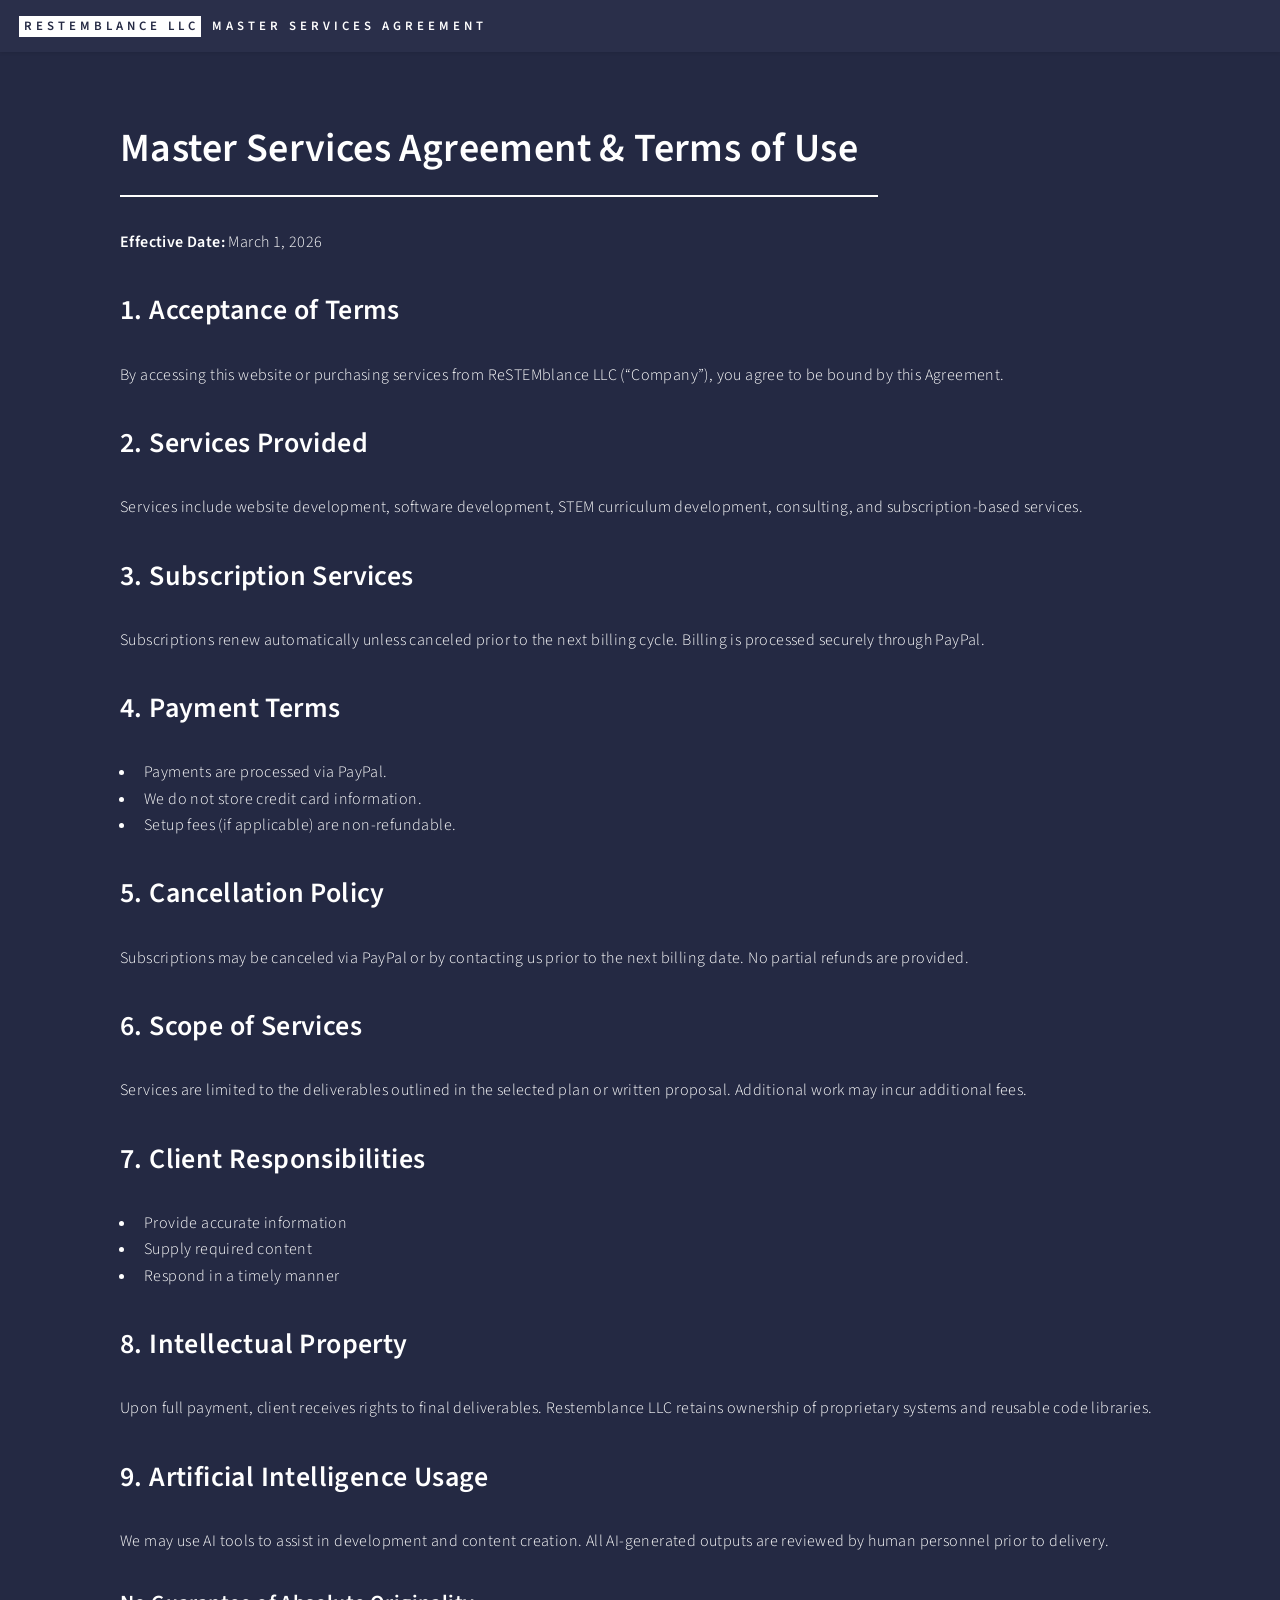
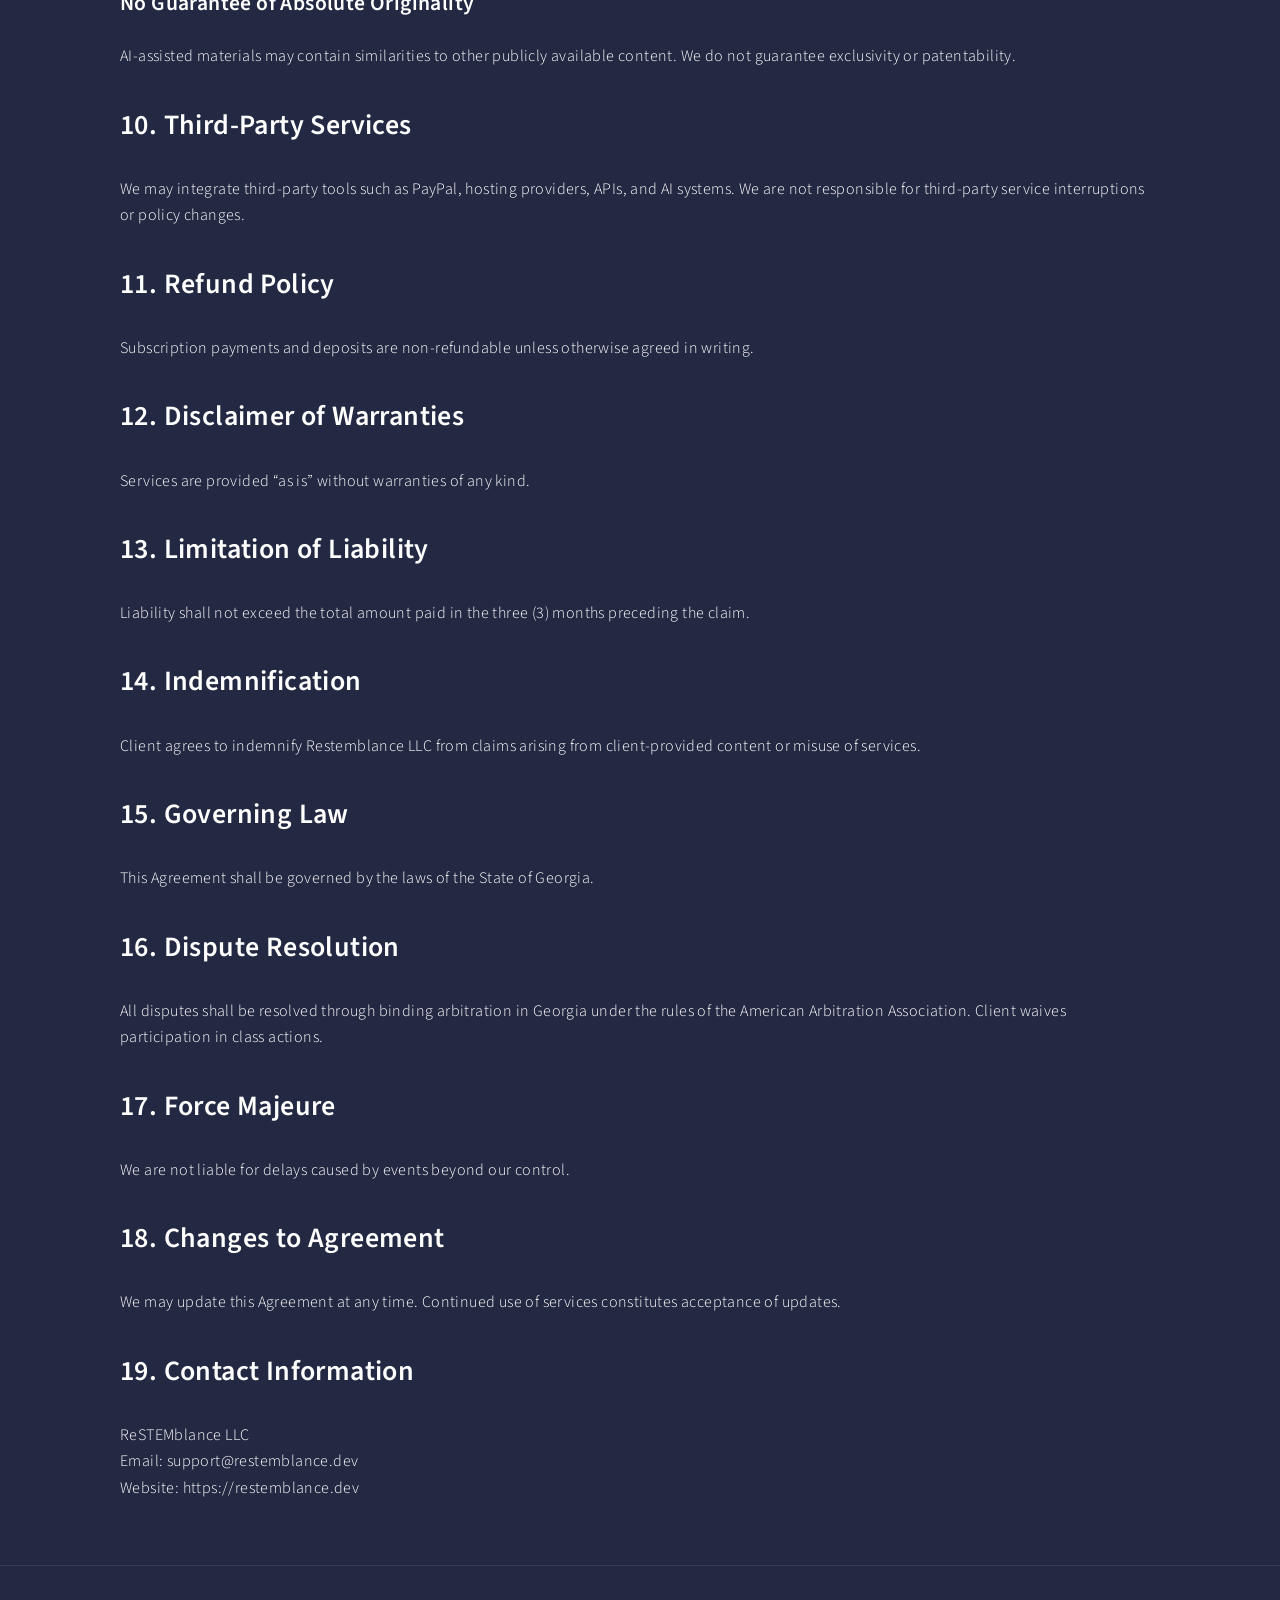
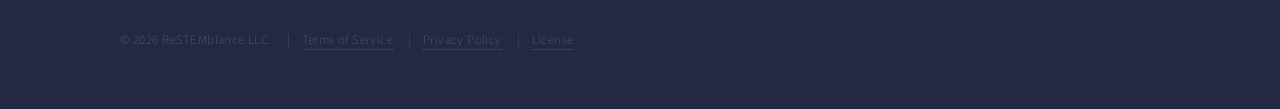
<file: TERMS.html>
<!DOCTYPE HTML>
<html>
<head>
    <title>Master Services Agreement | ReSTEMblance LLC</title>
    <meta charset="utf-8" />
    <meta name="viewport" content="width=device-width, initial-scale=1, user-scalable=no" />
    <link rel="stylesheet" href="assets/css/main.css" />
    <noscript><link rel="stylesheet" href="assets/css/noscript.css" /></noscript>
</head>
<body class="is-preload">

<div id="wrapper">

    <!-- Header -->
    <header id="header">
        <a href="index.html" class="logo">
            <strong>ReSTEMblance LLC</strong>
            <span>Master Services Agreement</span>
        </a>
    </header>

    <!-- Main -->
    <div id="main" class="alt">
        <section>
            <div class="inner">

                <header class="major">
                    <h1>Master Services Agreement & Terms of Use</h1>
                </header>

                <p><strong>Effective Date:</strong> March 1, 2026</p>

                <h2>1. Acceptance of Terms</h2>
                <p>By accessing this website or purchasing services from ReSTEMblance LLC (“Company”), you agree to be bound by this Agreement.</p>

                <h2>2. Services Provided</h2>
                <p>Services include website development, software development, STEM curriculum development, consulting, and subscription-based services.</p>

                <h2>3. Subscription Services</h2>
                <p>Subscriptions renew automatically unless canceled prior to the next billing cycle. Billing is processed securely through PayPal.</p>

                <h2>4. Payment Terms</h2>
                <ul>
                    <li>Payments are processed via PayPal.</li>
                    <li>We do not store credit card information.</li>
                    <li>Setup fees (if applicable) are non-refundable.</li>
                </ul>

                <h2>5. Cancellation Policy</h2>
                <p>Subscriptions may be canceled via PayPal or by contacting us prior to the next billing date. No partial refunds are provided.</p>

                <h2>6. Scope of Services</h2>
                <p>Services are limited to the deliverables outlined in the selected plan or written proposal. Additional work may incur additional fees.</p>

                <h2>7. Client Responsibilities</h2>
                <ul>
                    <li>Provide accurate information</li>
                    <li>Supply required content</li>
                    <li>Respond in a timely manner</li>
                </ul>

                <h2>8. Intellectual Property</h2>
                <p>Upon full payment, client receives rights to final deliverables. Restemblance LLC retains ownership of proprietary systems and reusable code libraries.</p>

                <h2>9. Artificial Intelligence Usage</h2>
                <p>We may use AI tools to assist in development and content creation. All AI-generated outputs are reviewed by human personnel prior to delivery.</p>

                <h3>No Guarantee of Absolute Originality</h3>
                <p>AI-assisted materials may contain similarities to other publicly available content. We do not guarantee exclusivity or patentability.</p>

                <h2>10. Third-Party Services</h2>
                <p>We may integrate third-party tools such as PayPal, hosting providers, APIs, and AI systems. We are not responsible for third-party service interruptions or policy changes.</p>

                <h2>11. Refund Policy</h2>
                <p>Subscription payments and deposits are non-refundable unless otherwise agreed in writing.</p>

                <h2>12. Disclaimer of Warranties</h2>
                <p>Services are provided “as is” without warranties of any kind.</p>

                <h2>13. Limitation of Liability</h2>
                <p>Liability shall not exceed the total amount paid in the three (3) months preceding the claim.</p>

                <h2>14. Indemnification</h2>
                <p>Client agrees to indemnify Restemblance LLC from claims arising from client-provided content or misuse of services.</p>

                <h2>15. Governing Law</h2>
                <p>This Agreement shall be governed by the laws of the State of Georgia.</p>

                <h2>16. Dispute Resolution</h2>
                <p>All disputes shall be resolved through binding arbitration in Georgia under the rules of the American Arbitration Association. Client waives participation in class actions.</p>

                <h2>17. Force Majeure</h2>
                <p>We are not liable for delays caused by events beyond our control.</p>

                <h2>18. Changes to Agreement</h2>
                <p>We may update this Agreement at any time. Continued use of services constitutes acceptance of updates.</p>

                <h2>19. Contact Information</h2>
                <p>
                    ReSTEMblance LLC<br>
                    Email: support@restemblance.dev<br>
                    Website: https://restemblance.dev
                </p>

            </div>
        </section>
    </div>

    <!-- Footer -->
    <footer id="footer">
        <div class="inner">
            <ul class="copyright">
                <li>&copy; 2026 ReSTEMblance LLC.</li>
                <li><a href="TERMS.html">Terms of Service</a></li>
                <li><a href="PRIVACY.html">Privacy Policy</a></li>
                <li><a href="LICENSE.html">License</a></li>
            </ul>
        </div>
    </footer>

</div>

<script src="assets/js/jquery.min.js"></script>
<script src="assets/js/main.js"></script>

</body>
</html>
</file>
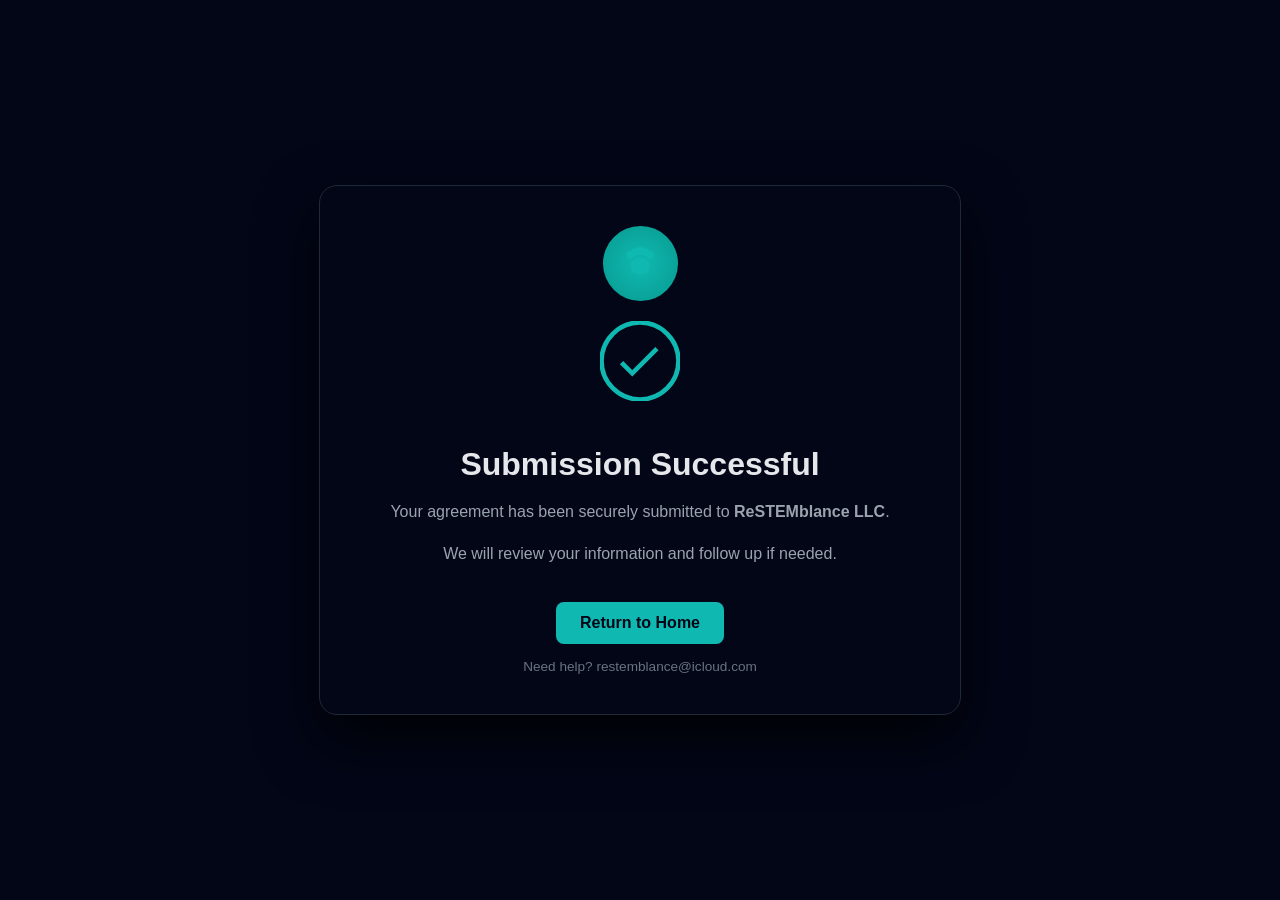
<file: thank-you.html>
<!DOCTYPE html>
<html lang="en">
<head>
<meta charset="UTF-8" />
<meta name="viewport" content="width=device-width, initial-scale=1.0"/>
<title>Submission Successful | ReSTEMblance LLC</title>

<link rel="icon" href="favicon.ico">
<link rel="apple-touch-icon" href="apple-touch-icon.png">

<style>
body {
  margin: 0;
  font-family: Arial, sans-serif;
  background: #020617;
  color: #E5E7EB;
  display: flex;
  justify-content: center;
  align-items: center;
  min-height: 100vh;
}

.card {
  background: #020617;
  border: 1px solid #1f2937;
  border-radius: 18px;
  padding: 40px;
  max-width: 560px;
  width: 90%;
  text-align: center;
  box-shadow: 0 25px 60px rgba(0,0,0,0.8);
}

.logo {
  width: 75px;
  height: 75px;
  margin: 0 auto 20px;
  border-radius: 50%;
  background: radial-gradient(circle, #0FB9B1, #08998f);
  display: flex;
  align-items: center;
  justify-content: center;
}

.logo img {
  width: 42px;
}

.checkmark {
  width: 80px;
  height: 80px;
  margin: 0 auto 20px;
}

.checkmark circle {
  stroke: #0FB9B1;
  stroke-width: 3;
  fill: none;
  stroke-dasharray: 166;
  stroke-dashoffset: 166;
  animation: stroke 0.6s forwards;
}

.checkmark path {
  stroke: #0FB9B1;
  stroke-width: 3;
  fill: none;
  stroke-dasharray: 48;
  stroke-dashoffset: 48;
  animation: stroke 0.4s 0.6s forwards;
}

@keyframes stroke {
  to { stroke-dashoffset: 0; }
}

h1 {
  margin-bottom: 10px;
}

p {
  color: #9CA3AF;
  line-height: 1.6;
}

.summary {
  text-align: left;
  margin-top: 20px;
  background: #0f172a;
  padding: 15px;
  border-radius: 10px;
  font-size: 0.9rem;
}

.btn {
  margin-top: 20px;
  display: inline-block;
  padding: 12px 24px;
  border-radius: 8px;
  background: #0FB9B1;
  color: #020617;
  font-weight: bold;
  text-decoration: none;
}

.btn:hover {
  background: #08998f;
  color: white;
}

.small {
  margin-top: 15px;
  font-size: 0.85rem;
  color: #6B7280;
}
</style>
</head>

<body>

<div class="card">

  <!-- Logo -->
  <div class="logo">
    <img src="favicon-256x256.png" alt="logo">
  </div>

  <!-- Animated Check -->
  <svg class="checkmark" viewBox="0 0 52 52">
    <circle cx="26" cy="26" r="25"/>
    <path d="M14 27l7 7 16-16"/>
  </svg>

  <h1>Submission Successful</h1>

  <p>
    Your agreement has been securely submitted to <strong>ReSTEMblance LLC</strong>.
  </p>

  <p>
    We will review your information and follow up if needed.
  </p>

  <a href="index.html" class="btn">Return to Home</a>

  <div class="small">
    Need help? restemblance@icloud.com
  </div>

</div>

<script>
// Pull data from URL (FormSubmit sends ?name=value)
const params = new URLSearchParams(window.location.search);

const name = params.get("client_name") || "Client";
const email = params.get("client_email") || "";
const year = params.get("tax_year") || "";

//document.getElementById("summary").innerHTML = `
//<strong>Name:</strong> ${name}<br>
//<strong>Email:</strong> ${email}<br>
//<strong>Tax Year:</strong> ${year}
//`;


// triggerDownload();
</script>

</body>
</html>
</file>
<file: assets/css/noscript.css>
/*
	Forty by HTML5 UP
	html5up.net | @ajlkn
	Free for personal and commercial use under the CCA 3.0 license (html5up.net/license)
*/

/* Banner */

	body.is-preload #banner:after {
		opacity: 0.85;
	}

	body.is-preload #banner > .inner {
		-moz-filter: none;
		-webkit-filter: none;
		-ms-filter: none;
		filter: none;
		-moz-transform: none;
		-webkit-transform: none;
		-ms-transform: none;
		transform: none;
		opacity: 1;
	}
</file>
<file: assets/css/main.css>
@import url(fontawesome-all.min.css);
@import url("https://fonts.googleapis.com/css?family=Source+Sans+Pro:300,300italic,600,600italic");

/*
	Forty by HTML5 UP
	html5up.net | @ajlkn
	Free for personal and commercial use under the CCA 3.0 license (html5up.net/license)

*/



html, body, div, span, applet, object,
iframe, h1, h2, h3, h4, h5, h6, p, blockquote,
pre, a, abbr, acronym, address, big, cite,
code, del, dfn, em, img, ins, kbd, q, s, samp,
small, strike, strong, sub, sup, tt, var, b,
u, i, center, dl, dt, dd, ol, ul, li, fieldset,
form, label, legend, table, caption, tbody,
tfoot, thead, tr, th, td, article, aside,
canvas, details, embed, figure, figcaption,
footer, header, hgroup, menu, nav, output, ruby,
section, summary, time, mark, audio, video {
	margin: 0;
	padding: 0;
	border: 0;
	font-size: 100%;
	font: inherit;
	vertical-align: baseline;}

article, aside, details, figcaption, figure,
footer, header, hgroup, menu, nav, section {
	display: block;}

body {
	line-height: 1;
}

ol, ul {
	list-style: none;
}

blockquote, q {
	quotes: none;
}

	blockquote:before, blockquote:after, q:before, q:after {
		content: '';
		content: none;
	}

table {
	border-collapse: collapse;
	border-spacing: 0;
}

body {
	-webkit-text-size-adjust: none;
}

mark {
	background-color: transparent;
	color: inherit;
}

input::-moz-focus-inner {
	border: 0;
	padding: 0;
}

input, select, textarea {
	-moz-appearance: none;
	-webkit-appearance: none;
	-ms-appearance: none;
	appearance: none;
}

td {
  vertical-align: top;
}

/*Added indented block*/
.indent-block {
    margin-left: 2em;
}

/* Basic */

	@-ms-viewport {
		width: device-width;
	}

	body {
		-ms-overflow-style: scrollbar;
	}

	@media screen and (max-width: 480px) {

		html, body {
			min-width: 320px;
		}

	}

	html {
		box-sizing: border-box;
	}

	*, *:before, *:after {
		box-sizing: inherit;
	}

	body {
		background: #242943;
	}

		body.is-preload *, body.is-preload *:before, body.is-preload *:after {
			-moz-animation: none !important;
			-webkit-animation: none !important;
			-ms-animation: none !important;
			animation: none !important;
			-moz-transition: none !important;
			-webkit-transition: none !important;
			-ms-transition: none !important;
			transition: none !important;
		}

/* Type */

	body, input, select, textarea {
		color: #ffffff;
		font-family: "Source Sans Pro", Helvetica, sans-serif;
		font-size: 17pt;
		font-weight: 300;
		letter-spacing: 0.025em;
		line-height: 1.65;
	}

		@media screen and (max-width: 1680px) {

			body, input, select, textarea {
				font-size: 14pt;
			}

		}

		@media screen and (max-width: 1280px) {

			body, input, select, textarea {
				font-size: 12pt;
			}

		}

		@media screen and (max-width: 360px) {

			body, input, select, textarea {
				font-size: 11pt;
			}

		}

	a {
		-moz-transition: color 0.2s ease-in-out, border-bottom-color 0.2s ease-in-out;
		-webkit-transition: color 0.2s ease-in-out, border-bottom-color 0.2s ease-in-out;
		-ms-transition: color 0.2s ease-in-out, border-bottom-color 0.2s ease-in-out;
		transition: color 0.2s ease-in-out, border-bottom-color 0.2s ease-in-out;
		border-bottom: dotted 1px;
		color: inherit;
		text-decoration: none;
	}

		a:hover {
			border-bottom-color: transparent;
			color: #9bf1ff !important;
		}

		a:active {
			color: #53e3fb !important;
		}

	strong, b {
		color: #ffffff;
		font-weight: 600;
	}

	em, i {
		font-style: italic;
	}

	p {
		margin: 0 0 2em 0;
	}

	h1, h2, h3, h4, h5, h6 {
		color: #ffffff;
		font-weight: 600;
		line-height: 1.65;
		margin: 0 0 1em 0;
	}

		h1 a, h2 a, h3 a, h4 a, h5 a, h6 a {
			color: inherit;
			border-bottom: 0;
		}

	h1 {
		font-size: 2.5em;
	}

	h2 {
		font-size: 1.75em;
	}

	h3 {
		font-size: 1.35em;
	}

	h4 {
		font-size: 1.1em;
	}

	h5 {
		font-size: 0.9em;
	}

	h6 {
		font-size: 0.7em;
	}

	@media screen and (max-width: 736px) {

		h1 {
			font-size: 2em;
		}

		h2 {
			font-size: 1.5em;
		}

		h3 {
			font-size: 1.25em;
		}

	}

	sub {
		font-size: 0.8em;
		position: relative;
		top: 0.5em;
	}

	sup {
		font-size: 0.8em;
		position: relative;
		top: -0.5em;
	}

	blockquote {
		border-left: solid 4px rgba(212, 212, 255, 0.1);
		font-style: italic;
		margin: 0 0 2em 0;
		padding: 0.5em 0 0.5em 2em;
	}

	code {
		background: rgba(212, 212, 255, 0.035);
		font-family: "Courier New", monospace;
		font-size: 0.9em;
		margin: 0 0.25em;
		padding: 0.25em 0.65em;
	}

	pre {
		-webkit-overflow-scrolling: touch;
		font-family: "Courier New", monospace;
		font-size: 0.9em;
		margin: 0 0 2em 0;
	}

		pre code {
			display: block;
			line-height: 1.75;
			padding: 1em 1.5em;
			overflow-x: auto;
		}

	hr {
		border: 0;
		border-bottom: solid 1px rgba(212, 212, 255, 0.1);
		margin: 2em 0;
	}

		hr.major {
			margin: 3em 0;
		}

	.align-left {
		text-align: left;
	}

	.align-center {
		text-align: center;
	}

	.align-right {
		text-align: right;
	}

/* Row */

	.row {
		display: flex;
		flex-wrap: wrap;
		box-sizing: border-box;
		align-items: stretch;
	}

		.row > * {
			box-sizing: border-box;
		}

		.row.gtr-uniform > * > :last-child {
			margin-bottom: 0;
		}

		.row.aln-left {
			justify-content: flex-start;
		}

		.row.aln-center {
			justify-content: center;
		}

		.row.aln-right {
			justify-content: flex-end;
		}

		.row.aln-top {
			align-items: flex-start;
		}

		.row.aln-middle {
			align-items: center;
		}

		.row.aln-bottom {
			align-items: flex-end;
		}

		.row > .imp {
			order: -1;
		}

		.row > .col-1 {
			width: 8.33333%;
		}

		.row > .off-1 {
			margin-left: 8.33333%;
		}

		.row > .col-2 {
			width: 16.66667%;
		}

		.row > .off-2 {
			margin-left: 16.66667%;
		}

		.row > .col-3 {
			width: 25%;
		}

		.row > .off-3 {
			margin-left: 25%;
		}

		.row > .col-4 {
			width: 33.33333%;
		}

		.row > .off-4 {
			margin-left: 33.33333%;
		}

		.row > .col-5 {
			width: 41.66667%;
		}

		.row > .off-5 {
			margin-left: 41.66667%;
		}

		.row > .col-6 {
			width: 50%;
		}

		.row > .off-6 {
			margin-left: 50%;
		}

		.row > .col-7 {
			width: 58.33333%;
		}

		.row > .off-7 {
			margin-left: 58.33333%;
		}

		.row > .col-8 {
			width: 66.66667%;
		}

		.row > .off-8 {
			margin-left: 66.66667%;
		}

		.row > .col-9 {
			width: 75%;
		}

		.row > .off-9 {
			margin-left: 75%;
		}

		.row > .col-10 {
			width: 83.33333%;
		}

		.row > .off-10 {
			margin-left: 83.33333%;
		}

		.row > .col-11 {
			width: 91.66667%;
		}

		.row > .off-11 {
			margin-left: 91.66667%;
		}

		.row > .col-12 {
			width: 100%;
		}

		.row > .off-12 {
			margin-left: 100%;
		}

		.row.gtr-0 {
			margin-top: 0;
			margin-left: 0em;
		}

			.row.gtr-0 > * {
				padding: 0 0 0 0em;
			}

			.row.gtr-0.gtr-uniform {
				margin-top: 0em;
			}

				.row.gtr-0.gtr-uniform > * {
					padding-top: 0em;
				}

		.row.gtr-25 {
			margin-top: 0;
			margin-left: -0.5em;
		}

			.row.gtr-25 > * {
				padding: 0 0 0 0.5em;
			}

			.row.gtr-25.gtr-uniform {
				margin-top: -0.5em;
			}

				.row.gtr-25.gtr-uniform > * {
					padding-top: 0.5em;
				}

		.row.gtr-50 {
			margin-top: 0;
			margin-left: -1em;
		}

			.row.gtr-50 > * {
				padding: 0 0 0 1em;
			}

			.row.gtr-50.gtr-uniform {
				margin-top: -1em;
			}

				.row.gtr-50.gtr-uniform > * {
					padding-top: 1em;
				}

		.row {
			margin-top: 0;
			margin-left: -2em;
		}

			.row > * {
				padding: 0 0 0 2em;
			}

			.row.gtr-uniform {
				margin-top: -2em;
			}

				.row.gtr-uniform > * {
					padding-top: 2em;
				}

		.row.gtr-150 {
			margin-top: 0;
			margin-left: -3em;
		}

			.row.gtr-150 > * {
				padding: 0 0 0 3em;
			}

			.row.gtr-150.gtr-uniform {
				margin-top: -3em;
			}

				.row.gtr-150.gtr-uniform > * {
					padding-top: 3em;
				}

		.row.gtr-200 {
			margin-top: 0;
			margin-left: -4em;
		}

			.row.gtr-200 > * {
				padding: 0 0 0 4em;
			}

			.row.gtr-200.gtr-uniform {
				margin-top: -4em;
			}

				.row.gtr-200.gtr-uniform > * {
					padding-top: 4em;
				}


		@media screen and (max-width: 1680px) {

			.row {
				display: flex;
				flex-wrap: wrap;
				box-sizing: border-box;
				align-items: stretch;
			}

				.row > * {
					box-sizing: border-box;
				}

				.row.gtr-uniform > * > :last-child {
					margin-bottom: 0;
				}

				.row.aln-left {
					justify-content: flex-start;
				}

				.row.aln-center {
					justify-content: center;
				}

				.row.aln-right {
					justify-content: flex-end;
				}

				.row.aln-top {
					align-items: flex-start;
				}

				.row.aln-middle {
					align-items: center;
				}

				.row.aln-bottom {
					align-items: flex-end;
				}

				.row > .imp-xlarge {
					order: -1;
				}

				.row > .col-1-xlarge {
					width: 8.33333%;
				}

				.row > .off-1-xlarge {
					margin-left: 8.33333%;
				}

				.row > .col-2-xlarge {
					width: 16.66667%;
				}

				.row > .off-2-xlarge {
					margin-left: 16.66667%;
				}

				.row > .col-3-xlarge {
					width: 25%;
				}

				.row > .off-3-xlarge {
					margin-left: 25%;
				}

				.row > .col-4-xlarge {
					width: 33.33333%;
				}

				.row > .off-4-xlarge {
					margin-left: 33.33333%;
				}

				.row > .col-5-xlarge {
					width: 41.66667%;
				}

				.row > .off-5-xlarge {
					margin-left: 41.66667%;
				}

				.row > .col-6-xlarge {
					width: 50%;
				}

				.row > .off-6-xlarge {
					margin-left: 50%;
				}

				.row > .col-7-xlarge {
					width: 58.33333%;
				}

				.row > .off-7-xlarge {
					margin-left: 58.33333%;
				}

				.row > .col-8-xlarge {
					width: 66.66667%;
				}

				.row > .off-8-xlarge {
					margin-left: 66.66667%;
				}

				.row > .col-9-xlarge {
					width: 75%;
				}

				.row > .off-9-xlarge {
					margin-left: 75%;
				}

				.row > .col-10-xlarge {
					width: 83.33333%;
				}

				.row > .off-10-xlarge {
					margin-left: 83.33333%;
				}

				.row > .col-11-xlarge {
					width: 91.66667%;
				}

				.row > .off-11-xlarge {
					margin-left: 91.66667%;
				}

				.row > .col-12-xlarge {
					width: 100%;
				}

				.row > .off-12-xlarge {
					margin-left: 100%;
				}

				.row.gtr-0 {
					margin-top: 0;
					margin-left: 0em;
				}

					.row.gtr-0 > * {
						padding: 0 0 0 0em;
					}

					.row.gtr-0.gtr-uniform {
						margin-top: 0em;
					}

						.row.gtr-0.gtr-uniform > * {
							padding-top: 0em;
						}

				.row.gtr-25 {
					margin-top: 0;
					margin-left: -0.5em;
				}

					.row.gtr-25 > * {
						padding: 0 0 0 0.5em;
					}

					.row.gtr-25.gtr-uniform {
						margin-top: -0.5em;
					}

						.row.gtr-25.gtr-uniform > * {
							padding-top: 0.5em;
						}

				.row.gtr-50 {
					margin-top: 0;
					margin-left: -1em;
				}

					.row.gtr-50 > * {
						padding: 0 0 0 1em;
					}

					.row.gtr-50.gtr-uniform {
						margin-top: -1em;
					}

						.row.gtr-50.gtr-uniform > * {
							padding-top: 1em;
						}

				.row {
					margin-top: 0;
					margin-left: -2em;
				}

					.row > * {
						padding: 0 0 0 2em;
					}

					.row.gtr-uniform {
						margin-top: -2em;
					}

						.row.gtr-uniform > * {
							padding-top: 2em;
						}

				.row.gtr-150 {
					margin-top: 0;
					margin-left: -3em;
				}

					.row.gtr-150 > * {
						padding: 0 0 0 3em;
					}

					.row.gtr-150.gtr-uniform {
						margin-top: -3em;
					}

						.row.gtr-150.gtr-uniform > * {
							padding-top: 3em;
						}

				.row.gtr-200 {
					margin-top: 0;
					margin-left: -4em;
				}

					.row.gtr-200 > * {
						padding: 0 0 0 4em;
					}

					.row.gtr-200.gtr-uniform {
						margin-top: -4em;
					}

						.row.gtr-200.gtr-uniform > * {
							padding-top: 4em;
						}

		}

		@media screen and (max-width: 1280px) {

			.row {
				display: flex;
				flex-wrap: wrap;
				box-sizing: border-box;
				align-items: stretch;
			}

				.row > * {
					box-sizing: border-box;
				}

				.row.gtr-uniform > * > :last-child {
					margin-bottom: 0;
				}

				.row.aln-left {
					justify-content: flex-start;
				}

				.row.aln-center {
					justify-content: center;
				}

				.row.aln-right {
					justify-content: flex-end;
				}

				.row.aln-top {
					align-items: flex-start;
				}

				.row.aln-middle {
					align-items: center;
				}

				.row.aln-bottom {
					align-items: flex-end;
				}

				.row > .imp-large {
					order: -1;
				}

				.row > .col-1-large {
					width: 8.33333%;
				}

				.row > .off-1-large {
					margin-left: 8.33333%;
				}

				.row > .col-2-large {
					width: 16.66667%;
				}

				.row > .off-2-large {
					margin-left: 16.66667%;
				}

				.row > .col-3-large {
					width: 25%;
				}

				.row > .off-3-large {
					margin-left: 25%;
				}

				.row > .col-4-large {
					width: 33.33333%;
				}

				.row > .off-4-large {
					margin-left: 33.33333%;
				}

				.row > .col-5-large {
					width: 41.66667%;
				}

				.row > .off-5-large {
					margin-left: 41.66667%;
				}

				.row > .col-6-large {
					width: 50%;
				}

				.row > .off-6-large {
					margin-left: 50%;
				}

				.row > .col-7-large {
					width: 58.33333%;
				}

				.row > .off-7-large {
					margin-left: 58.33333%;
				}

				.row > .col-8-large {
					width: 66.66667%;
				}

				.row > .off-8-large {
					margin-left: 66.66667%;
				}

				.row > .col-9-large {
					width: 75%;
				}

				.row > .off-9-large {
					margin-left: 75%;
				}

				.row > .col-10-large {
					width: 83.33333%;
				}

				.row > .off-10-large {
					margin-left: 83.33333%;
				}

				.row > .col-11-large {
					width: 91.66667%;
				}

				.row > .off-11-large {
					margin-left: 91.66667%;
				}

				.row > .col-12-large {
					width: 100%;
				}

				.row > .off-12-large {
					margin-left: 100%;
				}

				.row.gtr-0 {
					margin-top: 0;
					margin-left: 0em;
				}

					.row.gtr-0 > * {
						padding: 0 0 0 0em;
					}

					.row.gtr-0.gtr-uniform {
						margin-top: 0em;
					}

						.row.gtr-0.gtr-uniform > * {
							padding-top: 0em;
						}

				.row.gtr-25 {
					margin-top: 0;
					margin-left: -0.375em;
				}

					.row.gtr-25 > * {
						padding: 0 0 0 0.375em;
					}

					.row.gtr-25.gtr-uniform {
						margin-top: -0.375em;
					}

						.row.gtr-25.gtr-uniform > * {
							padding-top: 0.375em;
						}

				.row.gtr-50 {
					margin-top: 0;
					margin-left: -0.75em;
				}

					.row.gtr-50 > * {
						padding: 0 0 0 0.75em;
					}

					.row.gtr-50.gtr-uniform {
						margin-top: -0.75em;
					}

						.row.gtr-50.gtr-uniform > * {
							padding-top: 0.75em;
						}

				.row {
					margin-top: 0;
					margin-left: -1.5em;
				}

					.row > * {
						padding: 0 0 0 1.5em;
					}

					.row.gtr-uniform {
						margin-top: -1.5em;
					}

						.row.gtr-uniform > * {
							padding-top: 1.5em;
						}

				.row.gtr-150 {
					margin-top: 0;
					margin-left: -2.25em;
				}

					.row.gtr-150 > * {
						padding: 0 0 0 2.25em;
					}

					.row.gtr-150.gtr-uniform {
						margin-top: -2.25em;
					}

						.row.gtr-150.gtr-uniform > * {
							padding-top: 2.25em;
						}

				.row.gtr-200 {
					margin-top: 0;
					margin-left: -3em;
				}

					.row.gtr-200 > * {
						padding: 0 0 0 3em;
					}

					.row.gtr-200.gtr-uniform {
						margin-top: -3em;
					}

						.row.gtr-200.gtr-uniform > * {
							padding-top: 3em;
						}

		}

		@media screen and (max-width: 980px) {

			.row {
				display: flex;
				flex-wrap: wrap;
				box-sizing: border-box;
				align-items: stretch;
			}

				.row > * {
					box-sizing: border-box;
				}

				.row.gtr-uniform > * > :last-child {
					margin-bottom: 0;
				}

				.row.aln-left {
					justify-content: flex-start;
				}

				.row.aln-center {
					justify-content: center;
				}

				.row.aln-right {
					justify-content: flex-end;
				}

				.row.aln-top {
					align-items: flex-start;
				}

				.row.aln-middle {
					align-items: center;
				}

				.row.aln-bottom {
					align-items: flex-end;
				}

				.row > .imp-medium {
					order: -1;
				}

				.row > .col-1-medium {
					width: 8.33333%;
				}

				.row > .off-1-medium {
					margin-left: 8.33333%;
				}

				.row > .col-2-medium {
					width: 16.66667%;
				}

				.row > .off-2-medium {
					margin-left: 16.66667%;
				}

				.row > .col-3-medium {
					width: 25%;
				}

				.row > .off-3-medium {
					margin-left: 25%;
				}

				.row > .col-4-medium {
					width: 33.33333%;
				}

				.row > .off-4-medium {
					margin-left: 33.33333%;
				}

				.row > .col-5-medium {
					width: 41.66667%;
				}

				.row > .off-5-medium {
					margin-left: 41.66667%;
				}

				.row > .col-6-medium {
					width: 50%;
				}

				.row > .off-6-medium {
					margin-left: 50%;
				}

				.row > .col-7-medium {
					width: 58.33333%;
				}

				.row > .off-7-medium {
					margin-left: 58.33333%;
				}

				.row > .col-8-medium {
					width: 66.66667%;
				}

				.row > .off-8-medium {
					margin-left: 66.66667%;
				}

				.row > .col-9-medium {
					width: 75%;
				}

				.row > .off-9-medium {
					margin-left: 75%;
				}

				.row > .col-10-medium {
					width: 83.33333%;
				}

				.row > .off-10-medium {
					margin-left: 83.33333%;
				}

				.row > .col-11-medium {
					width: 91.66667%;
				}

				.row > .off-11-medium {
					margin-left: 91.66667%;
				}

				.row > .col-12-medium {
					width: 100%;
				}

				.row > .off-12-medium {
					margin-left: 100%;
				}

				.row.gtr-0 {
					margin-top: 0;
					margin-left: 0em;
				}

					.row.gtr-0 > * {
						padding: 0 0 0 0em;
					}

					.row.gtr-0.gtr-uniform {
						margin-top: 0em;
					}

						.row.gtr-0.gtr-uniform > * {
							padding-top: 0em;
						}

				.row.gtr-25 {
					margin-top: 0;
					margin-left: -0.375em;
				}

					.row.gtr-25 > * {
						padding: 0 0 0 0.375em;
					}

					.row.gtr-25.gtr-uniform {
						margin-top: -0.375em;
					}

						.row.gtr-25.gtr-uniform > * {
							padding-top: 0.375em;
						}

				.row.gtr-50 {
					margin-top: 0;
					margin-left: -0.75em;
				}

					.row.gtr-50 > * {
						padding: 0 0 0 0.75em;
					}

					.row.gtr-50.gtr-uniform {
						margin-top: -0.75em;
					}

						.row.gtr-50.gtr-uniform > * {
							padding-top: 0.75em;
						}

				.row {
					margin-top: 0;
					margin-left: -1.5em;
				}

					.row > * {
						padding: 0 0 0 1.5em;
					}

					.row.gtr-uniform {
						margin-top: -1.5em;
					}

						.row.gtr-uniform > * {
							padding-top: 1.5em;
						}

				.row.gtr-150 {
					margin-top: 0;
					margin-left: -2.25em;
				}

					.row.gtr-150 > * {
						padding: 0 0 0 2.25em;
					}

					.row.gtr-150.gtr-uniform {
						margin-top: -2.25em;
					}

						.row.gtr-150.gtr-uniform > * {
							padding-top: 2.25em;
						}

				.row.gtr-200 {
					margin-top: 0;
					margin-left: -3em;
				}

					.row.gtr-200 > * {
						padding: 0 0 0 3em;
					}

					.row.gtr-200.gtr-uniform {
						margin-top: -3em;
					}

						.row.gtr-200.gtr-uniform > * {
							padding-top: 3em;
						}

		}

		@media screen and (max-width: 736px) {

			.row {
				display: flex;
				flex-wrap: wrap;
				box-sizing: border-box;
				align-items: stretch;
			}

				.row > * {
					box-sizing: border-box;
				}

				.row.gtr-uniform > * > :last-child {
					margin-bottom: 0;
				}

				.row.aln-left {
					justify-content: flex-start;
				}

				.row.aln-center {
					justify-content: center;
				}

				.row.aln-right {
					justify-content: flex-end;
				}

				.row.aln-top {
					align-items: flex-start;
				}

				.row.aln-middle {
					align-items: center;
				}

				.row.aln-bottom {
					align-items: flex-end;
				}

				.row > .imp-small {
					order: -1;
				}

				.row > .col-1-small {
					width: 8.33333%;
				}

				.row > .off-1-small {
					margin-left: 8.33333%;
				}

				.row > .col-2-small {
					width: 16.66667%;
				}

				.row > .off-2-small {
					margin-left: 16.66667%;
				}

				.row > .col-3-small {
					width: 25%;
				}

				.row > .off-3-small {
					margin-left: 25%;
				}

				.row > .col-4-small {
					width: 33.33333%;
				}

				.row > .off-4-small {
					margin-left: 33.33333%;
				}

				.row > .col-5-small {
					width: 41.66667%;
				}

				.row > .off-5-small {
					margin-left: 41.66667%;
				}

				.row > .col-6-small {
					width: 50%;
				}

				.row > .off-6-small {
					margin-left: 50%;
				}

				.row > .col-7-small {
					width: 58.33333%;
				}

				.row > .off-7-small {
					margin-left: 58.33333%;
				}

				.row > .col-8-small {
					width: 66.66667%;
				}

				.row > .off-8-small {
					margin-left: 66.66667%;
				}

				.row > .col-9-small {
					width: 75%;
				}

				.row > .off-9-small {
					margin-left: 75%;
				}

				.row > .col-10-small {
					width: 83.33333%;
				}

				.row > .off-10-small {
					margin-left: 83.33333%;
				}

				.row > .col-11-small {
					width: 91.66667%;
				}

				.row > .off-11-small {
					margin-left: 91.66667%;
				}

				.row > .col-12-small {
					width: 100%;
				}

				.row > .off-12-small {
					margin-left: 100%;
				}

				.row.gtr-0 {
					margin-top: 0;
					margin-left: 0em;
				}

					.row.gtr-0 > * {
						padding: 0 0 0 0em;
					}

					.row.gtr-0.gtr-uniform {
						margin-top: 0em;
					}

						.row.gtr-0.gtr-uniform > * {
							padding-top: 0em;
						}

				.row.gtr-25 {
					margin-top: 0;
					margin-left: -0.3125em;
				}

					.row.gtr-25 > * {
						padding: 0 0 0 0.3125em;
					}

					.row.gtr-25.gtr-uniform {
						margin-top: -0.3125em;
					}

						.row.gtr-25.gtr-uniform > * {
							padding-top: 0.3125em;
						}

				.row.gtr-50 {
					margin-top: 0;
					margin-left: -0.625em;
				}

					.row.gtr-50 > * {
						padding: 0 0 0 0.625em;
					}

					.row.gtr-50.gtr-uniform {
						margin-top: -0.625em;
					}

						.row.gtr-50.gtr-uniform > * {
							padding-top: 0.625em;
						}

				.row {
					margin-top: 0;
					margin-left: -1.25em;
				}

					.row > * {
						padding: 0 0 0 1.25em;
					}

					.row.gtr-uniform {
						margin-top: -1.25em;
					}

						.row.gtr-uniform > * {
							padding-top: 1.25em;
						}

				.row.gtr-150 {
					margin-top: 0;
					margin-left: -1.875em;
				}

					.row.gtr-150 > * {
						padding: 0 0 0 1.875em;
					}

					.row.gtr-150.gtr-uniform {
						margin-top: -1.875em;
					}

						.row.gtr-150.gtr-uniform > * {
							padding-top: 1.875em;
						}

				.row.gtr-200 {
					margin-top: 0;
					margin-left: -2.5em;
				}

					.row.gtr-200 > * {
						padding: 0 0 0 2.5em;
					}

					.row.gtr-200.gtr-uniform {
						margin-top: -2.5em;
					}

						.row.gtr-200.gtr-uniform > * {
							padding-top: 2.5em;
						}

		}

		@media screen and (max-width: 480px) {

			.row {
				display: flex;
				flex-wrap: wrap;
				box-sizing: border-box;
				align-items: stretch;
			}

				.row > * {
					box-sizing: border-box;
				}

				.row.gtr-uniform > * > :last-child {
					margin-bottom: 0;
				}

				.row.aln-left {
					justify-content: flex-start;
				}

				.row.aln-center {
					justify-content: center;
				}

				.row.aln-right {
					justify-content: flex-end;
				}

				.row.aln-top {
					align-items: flex-start;
				}

				.row.aln-middle {
					align-items: center;
				}

				.row.aln-bottom {
					align-items: flex-end;
				}

				.row > .imp-xsmall {
					order: -1;
				}

				.row > .col-1-xsmall {
					width: 8.33333%;
				}

				.row > .off-1-xsmall {
					margin-left: 8.33333%;
				}

				.row > .col-2-xsmall {
					width: 16.66667%;
				}

				.row > .off-2-xsmall {
					margin-left: 16.66667%;
				}

				.row > .col-3-xsmall {
					width: 25%;
				}

				.row > .off-3-xsmall {
					margin-left: 25%;
				}

				.row > .col-4-xsmall {
					width: 33.33333%;
				}

				.row > .off-4-xsmall {
					margin-left: 33.33333%;
				}

				.row > .col-5-xsmall {
					width: 41.66667%;
				}

				.row > .off-5-xsmall {
					margin-left: 41.66667%;
				}

				.row > .col-6-xsmall {
					width: 50%;
				}

				.row > .off-6-xsmall {
					margin-left: 50%;
				}

				.row > .col-7-xsmall {
					width: 58.33333%;
				}

				.row > .off-7-xsmall {
					margin-left: 58.33333%;
				}

				.row > .col-8-xsmall {
					width: 66.66667%;
				}

				.row > .off-8-xsmall {
					margin-left: 66.66667%;
				}

				.row > .col-9-xsmall {
					width: 75%;
				}

				.row > .off-9-xsmall {
					margin-left: 75%;
				}

				.row > .col-10-xsmall {
					width: 83.33333%;
				}

				.row > .off-10-xsmall {
					margin-left: 83.33333%;
				}

				.row > .col-11-xsmall {
					width: 91.66667%;
				}

				.row > .off-11-xsmall {
					margin-left: 91.66667%;
				}

				.row > .col-12-xsmall {
					width: 100%;
				}

				.row > .off-12-xsmall {
					margin-left: 100%;
				}

				.row.gtr-0 {
					margin-top: 0;
					margin-left: 0em;
				}

					.row.gtr-0 > * {
						padding: 0 0 0 0em;
					}

					.row.gtr-0.gtr-uniform {
						margin-top: 0em;
					}

						.row.gtr-0.gtr-uniform > * {
							padding-top: 0em;
						}

				.row.gtr-25 {
					margin-top: 0;
					margin-left: -0.3125em;
				}

					.row.gtr-25 > * {
						padding: 0 0 0 0.3125em;
					}

					.row.gtr-25.gtr-uniform {
						margin-top: -0.3125em;
					}

						.row.gtr-25.gtr-uniform > * {
							padding-top: 0.3125em;
						}

				.row.gtr-50 {
					margin-top: 0;
					margin-left: -0.625em;
				}

					.row.gtr-50 > * {
						padding: 0 0 0 0.625em;
					}

					.row.gtr-50.gtr-uniform {
						margin-top: -0.625em;
					}

						.row.gtr-50.gtr-uniform > * {
							padding-top: 0.625em;
						}

				.row {
					margin-top: 0;
					margin-left: -1.25em;
				}

					.row > * {
						padding: 0 0 0 1.25em;
					}

					.row.gtr-uniform {
						margin-top: -1.25em;
					}

						.row.gtr-uniform > * {
							padding-top: 1.25em;
						}

				.row.gtr-150 {
					margin-top: 0;
					margin-left: -1.875em;
				}

					.row.gtr-150 > * {
						padding: 0 0 0 1.875em;
					}

					.row.gtr-150.gtr-uniform {
						margin-top: -1.875em;
					}

						.row.gtr-150.gtr-uniform > * {
							padding-top: 1.875em;
						}

				.row.gtr-200 {
					margin-top: 0;
					margin-left: -2.5em;
				}

					.row.gtr-200 > * {
						padding: 0 0 0 2.5em;
					}

					.row.gtr-200.gtr-uniform {
						margin-top: -2.5em;
					}

						.row.gtr-200.gtr-uniform > * {
							padding-top: 2.5em;
						}

		}

/* Section/Article */

	section.special, article.special {
		text-align: center;
	}

	header.major {
		width: -moz-max-content;
		width: -webkit-max-content;
		width: -ms-max-content;
		width: max-content;
		margin-bottom: 2em;
	}

		header.major > :first-child {
			margin-bottom: 0;
			width: calc(100% + 0.5em);
		}

			header.major > :first-child:after {
				content: '';
				background-color: #ffffff;
				display: block;
				height: 2px;
				margin: 0.325em 0 0.5em 0;
				width: 100%;
			}

		header.major > p {
			font-size: 0.7em;
			font-weight: 600;
			letter-spacing: 0.25em;
			margin-bottom: 0;
			text-transform: uppercase;
		}

		body.is-ie header.major > :first-child:after {
			max-width: 9em;
		}

		body.is-ie header.major > h1:after {
			max-width: 100% !important;
		}

	@media screen and (max-width: 736px) {

		header.major > p br {
			display: none;
		}

	}

/* Form */

	form {
		margin: 0 0 2em 0;
	}

		form > :last-child {
			margin-bottom: 0;
		}

		form > .fields {
			display: -moz-flex;
			display: -webkit-flex;
			display: -ms-flex;
			display: flex;
			-moz-flex-wrap: wrap;
			-webkit-flex-wrap: wrap;
			-ms-flex-wrap: wrap;
			flex-wrap: wrap;
			width: calc(100% + 3em);
			margin: -1.5em 0 2em -1.5em;
		}

			form > .fields > .field {
				-moz-flex-grow: 0;
				-webkit-flex-grow: 0;
				-ms-flex-grow: 0;
				flex-grow: 0;
				-moz-flex-shrink: 0;
				-webkit-flex-shrink: 0;
				-ms-flex-shrink: 0;
				flex-shrink: 0;
				padding: 1.5em 0 0 1.5em;
				width: calc(100% - 1.5em);
			}

				form > .fields > .field.half {
					width: calc(50% - 0.75em);
				}

				form > .fields > .field.third {
					width: calc(100%/3 - 0.5em);
				}

				form > .fields > .field.quarter {
					width: calc(25% - 0.375em);
				}

		@media screen and (max-width: 480px) {

			form > .fields {
				width: calc(100% + 3em);
				margin: -1.5em 0 2em -1.5em;
			}

				form > .fields > .field {
					padding: 1.5em 0 0 1.5em;
					width: calc(100% - 1.5em);
				}

					form > .fields > .field.half {
						width: calc(100% - 1.5em);
					}

					form > .fields > .field.third {
						width: calc(100% - 1.5em);
					}

					form > .fields > .field.quarter {
						width: calc(100% - 1.5em);
					}

		}

	label {
		color: #ffffff;
		display: block;
		font-size: 0.8em;
		font-weight: 600;
		letter-spacing: 0.25em;
		margin: 0 0 1em 0;
		text-transform: uppercase;
	}

	input[type="text"],
	input[type="password"],
	input[type="email"],
	input[type="tel"],
	input[type="search"],
	input[type="url"],
	select,
	textarea {
		-moz-appearance: none;
		-webkit-appearance: none;
		-ms-appearance: none;
		appearance: none;
		background: rgba(212, 212, 255, 0.035);
		border: none;
		border-radius: 0;
		color: inherit;
		display: block;
		outline: 0;
		padding: 0 1em;
		text-decoration: none;
		width: 100%;
	}

		input[type="text"]:invalid,
		input[type="password"]:invalid,
		input[type="email"]:invalid,
		input[type="tel"]:invalid,
		input[type="search"]:invalid,
		input[type="url"]:invalid,
		select:invalid,
		textarea:invalid {
			box-shadow: none;
		}

		input[type="text"]:focus,
		input[type="password"]:focus,
		input[type="email"]:focus,
		input[type="tel"]:focus,
		input[type="search"]:focus,
		input[type="url"]:focus,
		select:focus,
		textarea:focus {
			border-color: #9bf1ff;
			box-shadow: 0 0 0 2px #9bf1ff;
		}

	select {
		background-image: url("data:image/svg+xml;charset=utf8,%3Csvg xmlns='http://www.w3.org/2000/svg' width='40' height='40' preserveAspectRatio='none' viewBox='0 0 40 40'%3E%3Cpath d='M9.4,12.3l10.4,10.4l10.4-10.4c0.2-0.2,0.5-0.4,0.9-0.4c0.3,0,0.6,0.1,0.9,0.4l3.3,3.3c0.2,0.2,0.4,0.5,0.4,0.9 c0,0.4-0.1,0.6-0.4,0.9L20.7,31.9c-0.2,0.2-0.5,0.4-0.9,0.4c-0.3,0-0.6-0.1-0.9-0.4L4.3,17.3c-0.2-0.2-0.4-0.5-0.4-0.9 c0-0.4,0.1-0.6,0.4-0.9l3.3-3.3c0.2-0.2,0.5-0.4,0.9-0.4S9.1,12.1,9.4,12.3z' fill='rgba(212, 212, 255, 0.1)' /%3E%3C/svg%3E");
		background-size: 1.25rem;
		background-repeat: no-repeat;
		background-position: calc(100% - 1rem) center;
		height: 2.75em;
		padding-right: 2.75em;
		text-overflow: ellipsis;
	}

		select option {
			color: #ffffff;
			background: #242943;
		}

		select:focus::-ms-value {
			background-color: transparent;
		}

		select::-ms-expand {
			display: none;
		}

	input[type="text"],
	input[type="password"],
	input[type="email"],
	input[type="tel"],
	input[type="search"],
	input[type="url"],
	select {
		height: 2.75em;
	}

	textarea {
		padding: 0.75em 1em;
	}

	input[type="checkbox"],
	input[type="radio"] {
		-moz-appearance: none;
		-webkit-appearance: none;
		-ms-appearance: none;
		appearance: none;
		display: block;
		float: left;
		margin-right: -2em;
		opacity: 0;
		width: 1em;
		z-index: -1;
	}

		input[type="checkbox"] + label,
		input[type="radio"] + label {
			text-decoration: none;
			color: #ffffff;
			cursor: pointer;
			display: inline-block;
			font-weight: 300;
			padding-left: 2.65em;
			padding-right: 0.75em;
			position: relative;
		}

			input[type="checkbox"] + label:before,
			input[type="radio"] + label:before {
				-moz-osx-font-smoothing: grayscale;
				-webkit-font-smoothing: antialiased;
				display: inline-block;
				font-style: normal;
				font-variant: normal;
				text-rendering: auto;
				line-height: 1;
				text-transform: none !important;
				font-family: 'Font Awesome 5 Free';
				font-weight: 900;
			}

			input[type="checkbox"] + label:before,
			input[type="radio"] + label:before {
				background: rgba(212, 212, 255, 0.035);
				content: '';
				display: inline-block;
				font-size: 0.8em;
				height: 2.0625em;
				left: 0;
				letter-spacing: 0;
				line-height: 2.0625em;
				position: absolute;
				text-align: center;
				top: 0;
				width: 2.0625em;
			}

		input[type="checkbox"]:checked + label:before,
		input[type="radio"]:checked + label:before {
			background: #ffffff;
			border-color: #9bf1ff;
			content: '\f00c';
			color: #242943;
		}

		input[type="checkbox"]:focus + label:before,
		input[type="radio"]:focus + label:before {
			box-shadow: 0 0 0 2px #9bf1ff;
		}

	input[type="radio"] + label:before {
		border-radius: 100%;
	}

	::-webkit-input-placeholder {
		color: rgba(244, 244, 255, 0.2) !important;
		opacity: 1.0;
	}

	:-moz-placeholder {
		color: rgba(244, 244, 255, 0.2) !important;
		opacity: 1.0;
	}

	::-moz-placeholder {
		color: rgba(244, 244, 255, 0.2) !important;
		opacity: 1.0;
	}

	:-ms-input-placeholder {
		color: rgba(244, 244, 255, 0.2) !important;
		opacity: 1.0;
	}

/* Box */

	.box {
		border: solid 1px rgba(212, 212, 255, 0.1);
		margin-bottom: 2em;
		padding: 1.5em;
	}

		.box > :last-child,
		.box > :last-child > :last-child,
		.box > :last-child > :last-child > :last-child {
			margin-bottom: 0;
		}

		.box.alt {
			border: 0;
			border-radius: 0;
			padding: 0;
		}

/* Icon */

	.icon {
		text-decoration: none;
		border-bottom: none;
		position: relative;
	}

		.icon:before {
			-moz-osx-font-smoothing: grayscale;
			-webkit-font-smoothing: antialiased;
			display: inline-block;
			font-style: normal;
			font-variant: normal;
			text-rendering: auto;
			line-height: 1;
			text-transform: none !important;
			font-family: 'Font Awesome 5 Free';
			font-weight: 400;
		}

		.icon > .label {
			display: none;
		}

		.icon:before {
			line-height: inherit;
		}

		.icon.solid:before {
			font-weight: 900;
		}

		.icon.brands:before {
			font-family: 'Font Awesome 5 Brands';
		}

		.icon.alt:before {
			background-color: #ffffff;
			border-radius: 100%;
			color: #242943;
			display: inline-block;
			height: 2em;
			line-height: 2em;
			text-align: center;
			width: 2em;
		}

	a.icon.alt:before {
		-moz-transition: background-color 0.2s ease-in-out;
		-webkit-transition: background-color 0.2s ease-in-out;
		-ms-transition: background-color 0.2s ease-in-out;
		transition: background-color 0.2s ease-in-out;
	}

	a.icon.alt:hover:before {
		background-color: #6fc3df;
	}

	a.icon.alt:active:before {
		background-color: #37a6cb;
	}

/* Image */

	.image {
		border: 0;
		display: inline-block;
		position: relative;
	}

		.image img {
			display: block;
		}

		.image.left, .image.right {
			max-width: 30%;
		}

			.image.left img, .image.right img {
				width: 100%;
			}

		.image.left {
			float: left;
			margin: 0 1.5em 1.25em 0;
			top: 0.25em;
		}

		.image.right {
			float: right;
			margin: 0 0 1.25em 1.5em;
			top: 0.25em;
		}

		.image.fit {
			display: block;
			margin: 0 0 2em 0;
			width: 100%;
		}

			.image.fit img {
				width: 100%;
			}

		.image.main {
			display: block;
			margin: 2.5em 0;
			width: 100%;
		}

			.image.main img {
				width: 100%;
			}

			@media screen and (max-width: 736px) {

				.image.main {
					margin: 1.5em 0;
				}

			}

/* List */

	ol {
		list-style: decimal;
		margin: 0 0 2em 0;
		padding-left: 1.25em;
	}

		ol li {
			padding-left: 0.25em;
		}

	ul {
		list-style: disc;
		margin: 0 0 2em 0;
		padding-left: 1em;
	}

		ul li {
			padding-left: 0.5em;
		}

		ul.alt {
			list-style: none;
			padding-left: 0;
		}

			ul.alt li {
				border-top: solid 1px rgba(212, 212, 255, 0.1);
				padding: 0.5em 0;
			}

				ul.alt li:first-child {
					border-top: 0;
					padding-top: 0;
				}

	dl {
		margin: 0 0 2em 0;
	}

		dl dt {
			display: block;
			font-weight: 600;
			margin: 0 0 1em 0;
		}

		dl dd {
			margin-left: 2em;
		}

/* Actions */

	ul.actions {
		display: -moz-flex;
		display: -webkit-flex;
		display: -ms-flex;
		display: flex;
		cursor: default;
		list-style: none;
		margin-left: -1em;
		padding-left: 0;
	}

		ul.actions li {
			padding: 0 0 0 1em;
			vertical-align: middle;
		}

		ul.actions.special {
			-moz-justify-content: center;
			-webkit-justify-content: center;
			-ms-justify-content: center;
			justify-content: center;
			width: 100%;
			margin-left: 0;
		}

			ul.actions.special li:first-child {
				padding-left: 0;
			}

		ul.actions.stacked {
			-moz-flex-direction: column;
			-webkit-flex-direction: column;
			-ms-flex-direction: column;
			flex-direction: column;
			margin-left: 0;
		}

			ul.actions.stacked li {
				padding: 1.3em 0 0 0;
			}

				ul.actions.stacked li:first-child {
					padding-top: 0;
				}

		ul.actions.fit {
			width: calc(100% + 1em);
		}

			ul.actions.fit li {
				-moz-flex-grow: 1;
				-webkit-flex-grow: 1;
				-ms-flex-grow: 1;
				flex-grow: 1;
				-moz-flex-shrink: 1;
				-webkit-flex-shrink: 1;
				-ms-flex-shrink: 1;
				flex-shrink: 1;
				width: 100%;
			}

				ul.actions.fit li > * {
					width: 100%;
				}

			ul.actions.fit.stacked {
				width: 100%;
			}

/* Icons */

	ul.icons {
		cursor: default;
		list-style: none;
		padding-left: 0;
	}

		ul.icons li {
			display: inline-block;
			padding: 0 1em 0 0;
		}

			ul.icons li:last-child {
				padding-right: 0;
			}

		@media screen and (max-width: 736px) {

			ul.icons li {
				padding: 0 0.75em 0 0;
			}

		}

/* Pagination */

	ul.pagination {
		cursor: default;
		list-style: none;
		padding-left: 0;
	}

		ul.pagination li {
			display: inline-block;
			padding-left: 0;
			vertical-align: middle;
		}

			ul.pagination li > .page {
				-moz-transition: background-color 0.2s ease-in-out, color 0.2s ease-in-out;
				-webkit-transition: background-color 0.2s ease-in-out, color 0.2s ease-in-out;
				-ms-transition: background-color 0.2s ease-in-out, color 0.2s ease-in-out;
				transition: background-color 0.2s ease-in-out, color 0.2s ease-in-out;
				border-bottom: 0;
				display: inline-block;
				font-size: 0.8em;
				font-weight: 600;
				height: 1.5em;
				line-height: 1.5em;
				margin: 0 0.125em;
				min-width: 1.5em;
				padding: 0 0.5em;
				text-align: center;
			}

				ul.pagination li > .page.active {
					background-color: #ffffff;
					color: #242943;
				}

					ul.pagination li > .page.active:hover {
						background-color: #9bf1ff;
						color: #242943 !important;
					}

					ul.pagination li > .page.active:active {
						background-color: #53e3fb;
					}

			ul.pagination li:first-child {
				padding-right: 0.75em;
			}

			ul.pagination li:last-child {
				padding-left: 0.75em;
			}

		@media screen and (max-width: 480px) {

			ul.pagination li:nth-child(n+2):nth-last-child(n+2) {
				display: none;
			}

			ul.pagination li:first-child {
				padding-right: 0;
			}

		}

/* Table */

	.table-wrapper {
		-webkit-overflow-scrolling: touch;
		overflow-x: auto;
	}

	table {
		margin: 0 0 2em 0;
		width: 100%;
	}

		table tbody tr {
			border: solid 1px rgba(212, 212, 255, 0.1);
			border-left: 0;
			border-right: 0;
		}

			table tbody tr:nth-child(2n + 1) {
				background-color: rgba(212, 212, 255, 0.035);
			}

		table td {
			padding: 0.75em 0.75em;
		}

		table th {
			color: #ffffff;
			font-size: 0.9em;
			font-weight: 600;
			padding: 0 0.75em 0.75em 0.75em;
			text-align: left;
		}

		table thead {
			border-bottom: solid 2px rgba(212, 212, 255, 0.1);
		}

		table tfoot {
			border-top: solid 2px rgba(212, 212, 255, 0.1);
		}

		table.alt {
			border-collapse: separate;
		}

			table.alt tbody tr td {
				border: solid 1px rgba(212, 212, 255, 0.1);
				border-left-width: 0;
				border-top-width: 0;
			}

				table.alt tbody tr td:first-child {
					border-left-width: 1px;
				}

			table.alt tbody tr:first-child td {
				border-top-width: 1px;
			}

			table.alt thead {
				border-bottom: 0;
			}

			table.alt tfoot {
				border-top: 0;
			}

/* PayPal Hosted Buttons Input Fix */
#paypal-container-NBDAUPARS6DMG input[type="text"],
#paypal-container-NBDAUPARS6DMG input {
    color: #000000 !important;
    background-color: #ffffff !important;
    border: 1px solid #cccccc !important;
}

/* Button */

	input[type="submit"],
	input[type="reset"],
	input[type="button"],
	button,
	.button {
		-moz-appearance: none;
		-webkit-appearance: none;
		-ms-appearance: none;
		appearance: none;
		-moz-transition: background-color 0.2s ease-in-out, box-shadow 0.2s ease-in-out, color 0.2s ease-in-out;
		-webkit-transition: background-color 0.2s ease-in-out, box-shadow 0.2s ease-in-out, color 0.2s ease-in-out;
		-ms-transition: background-color 0.2s ease-in-out, box-shadow 0.2s ease-in-out, color 0.2s ease-in-out;
		transition: background-color 0.2s ease-in-out, box-shadow 0.2s ease-in-out, color 0.2s ease-in-out;
		background-color: transparent;
		border: 0;
		border-radius: 0;
		box-shadow: inset 0 0 0 2px #ffffff;
		color: #ffffff;
		cursor: pointer;
		display: inline-block;
		font-size: 0.8em;
		font-weight: 600;
		height: 3.5em;
		letter-spacing: 0.25em;
		line-height: 3.5em;
		padding: 0 1.75em;
		text-align: center;
		text-decoration: none;
		text-transform: uppercase;
		white-space: nowrap;
	}

		input[type="submit"]:hover, input[type="submit"]:active,
		input[type="reset"]:hover,
		input[type="reset"]:active,
		input[type="button"]:hover,
		input[type="button"]:active,
		button:hover,
		button:active,
		.button:hover,
		.button:active {
			box-shadow: inset 0 0 0 2px #9bf1ff;
			color: #9bf1ff;
		}

		input[type="submit"]:active,
		input[type="reset"]:active,
		input[type="button"]:active,
		button:active,
		.button:active {
			background-color: rgba(155, 241, 255, 0.1);
			box-shadow: inset 0 0 0 2px #53e3fb;
			color: #53e3fb;
		}

		input[type="submit"].icon:before,
		input[type="reset"].icon:before,
		input[type="button"].icon:before,
		button.icon:before,
		.button.icon:before {
			margin-right: 0.5em;
		}

		input[type="submit"].fit,
		input[type="reset"].fit,
		input[type="button"].fit,
		button.fit,
		.button.fit {
			width: 100%;
		}

		input[type="submit"].small,
		input[type="reset"].small,
		input[type="button"].small,
		button.small,
		.button.small {
			font-size: 0.6em;
		}

		input[type="submit"].large,
		input[type="reset"].large,
		input[type="button"].large,
		button.large,
		.button.large {
			font-size: 1.25em;
			height: 3em;
			line-height: 3em;
		}

		input[type="submit"].next,
		input[type="reset"].next,
		input[type="button"].next,
		button.next,
		.button.next {
			padding-right: 4.5em;
			position: relative;
		}

			input[type="submit"].next:before, input[type="submit"].next:after,
			input[type="reset"].next:before,
			input[type="reset"].next:after,
			input[type="button"].next:before,
			input[type="button"].next:after,
			button.next:before,
			button.next:after,
			.button.next:before,
			.button.next:after {
				-moz-transition: opacity 0.2s ease-in-out;
				-webkit-transition: opacity 0.2s ease-in-out;
				-ms-transition: opacity 0.2s ease-in-out;
				transition: opacity 0.2s ease-in-out;
				background-position: center right;
				background-repeat: no-repeat;
				background-size: 36px 24px;
				content: '';
				display: block;
				height: 100%;
				position: absolute;
				right: 1.5em;
				top: 0;
				vertical-align: middle;
				width: 36px;
			}

			input[type="submit"].next:before,
			input[type="reset"].next:before,
			input[type="button"].next:before,
			button.next:before,
			.button.next:before {
				background-image: url("data:image/svg+xml;charset=utf8,%3Csvg xmlns='http://www.w3.org/2000/svg' xmlns:xlink='http://www.w3.org/1999/xlink' width='36px' height='24px' viewBox='0 0 36 24' zoomAndPan='disable'%3E%3Cstyle%3Eline %7B stroke: %23ffffff%3B stroke-width: 2px%3B %7D%3C/style%3E%3Cline x1='0' y1='12' x2='34' y2='12' /%3E%3Cline x1='25' y1='4' x2='34' y2='12.5' /%3E%3Cline x1='25' y1='20' x2='34' y2='11.5' /%3E%3C/svg%3E");
			}

			input[type="submit"].next:after,
			input[type="reset"].next:after,
			input[type="button"].next:after,
			button.next:after,
			.button.next:after {
				background-image: url("data:image/svg+xml;charset=utf8,%3Csvg xmlns='http://www.w3.org/2000/svg' xmlns:xlink='http://www.w3.org/1999/xlink' width='36px' height='24px' viewBox='0 0 36 24' zoomAndPan='disable'%3E%3Cstyle%3Eline %7B stroke: %239bf1ff%3B stroke-width: 2px%3B %7D%3C/style%3E%3Cline x1='0' y1='12' x2='34' y2='12' /%3E%3Cline x1='25' y1='4' x2='34' y2='12.5' /%3E%3Cline x1='25' y1='20' x2='34' y2='11.5' /%3E%3C/svg%3E");
				opacity: 0;
				z-index: 1;
			}

			input[type="submit"].next:hover:after, input[type="submit"].next:active:after,
			input[type="reset"].next:hover:after,
			input[type="reset"].next:active:after,
			input[type="button"].next:hover:after,
			input[type="button"].next:active:after,
			button.next:hover:after,
			button.next:active:after,
			.button.next:hover:after,
			.button.next:active:after {
				opacity: 1;
			}

			@media screen and (max-width: 1280px) {

				input[type="submit"].next,
				input[type="reset"].next,
				input[type="button"].next,
				button.next,
				.button.next {
					padding-right: 5em;
				}

			}

		input[type="submit"].primary,
		input[type="reset"].primary,
		input[type="button"].primary,
		button.primary,
		.button.primary {
			background-color: #ffffff;
			box-shadow: none;
			color: #242943;
		}

			input[type="submit"].primary:hover, input[type="submit"].primary:active,
			input[type="reset"].primary:hover,
			input[type="reset"].primary:active,
			input[type="button"].primary:hover,
			input[type="button"].primary:active,
			button.primary:hover,
			button.primary:active,
			.button.primary:hover,
			.button.primary:active {
				background-color: #9bf1ff;
				color: #242943 !important;
			}

			input[type="submit"].primary:active,
			input[type="reset"].primary:active,
			input[type="button"].primary:active,
			button.primary:active,
			.button.primary:active {
				background-color: #53e3fb;
			}

		input[type="submit"].disabled, input[type="submit"]:disabled,
		input[type="reset"].disabled,
		input[type="reset"]:disabled,
		input[type="button"].disabled,
		input[type="button"]:disabled,
		button.disabled,
		button:disabled,
		.button.disabled,
		.button:disabled {
			pointer-events: none;
			cursor: default;
			opacity: 0.25;
		}

/* Tiles */

	.tiles {
		display: -moz-flex;
		display: -webkit-flex;
		display: -ms-flex;
		display: flex;
		-moz-flex-wrap: wrap;
		-webkit-flex-wrap: wrap;
		-ms-flex-wrap: wrap;
		flex-wrap: wrap;
		border-top: 0 !important;
	}

		.tiles + * {
			border-top: 0 !important;
		}

		.tiles article {
			-moz-align-items: center;
			-webkit-align-items: center;
			-ms-align-items: center;
			align-items: center;
			display: -moz-flex;
			display: -webkit-flex;
			display: -ms-flex;
			display: flex;
			-moz-transition: -moz-transform 0.25s ease, opacity 0.25s ease, -moz-filter 1s ease, -webkit-filter 1s ease;
			-webkit-transition: -webkit-transform 0.25s ease, opacity 0.25s ease, -webkit-filter 1s ease, -webkit-filter 1s ease;
			-ms-transition: -ms-transform 0.25s ease, opacity 0.25s ease, -ms-filter 1s ease, -webkit-filter 1s ease;
			transition: transform 0.25s ease, opacity 0.25s ease, filter 1s ease, -webkit-filter 1s ease;
			padding: 4em 4em 2em 4em ;
			background-position: center;
			background-repeat: no-repeat;
			background-size: cover;
			cursor: default;
			height: 40vh;
			max-height: 40em;
			min-height: 23em;
			overflow: hidden;
			position: relative;
			width: 40%;
		}

			.tiles article .image {
				display: none;
			}

			.tiles article header {
				position: relative;
				z-index: 3;
			}

			.tiles article h3 {
				font-size: 1.75em;
			}

				.tiles article h3 a:hover {
					color: inherit !important;
				}

			.tiles article .link.primary {
				border: 0;
				height: 100%;
				left: 0;
				position: absolute;
				top: 0;
				width: 100%;
				z-index: 4;
			}

			.tiles article:before {
				-moz-transition: opacity 0.5s ease;
				-webkit-transition: opacity 0.5s ease;
				-ms-transition: opacity 0.5s ease;
				transition: opacity 0.5s ease;
				bottom: 0;
				content: '';
				display: block;
				height: 100%;
				left: 0;
				opacity: 0.85;
				position: absolute;
				width: 100%;
				z-index: 2;
			}

			.tiles article:after {
				background-color: rgba(36, 41, 67, 0.25);
				content: '';
				display: block;
				height: 100%;
				left: 0;
				position: absolute;
				top: 0;
				width: 100%;
				z-index: 1;
			}

			.tiles article:hover:before {
				opacity: 0;
			}

			.tiles article.is-transitioning {
				-moz-transform: scale(0.95);
				-webkit-transform: scale(0.95);
				-ms-transform: scale(0.95);
				transform: scale(0.95);
				-moz-filter: blur(0.5em);
				-webkit-filter: blur(0.5em);
				-ms-filter: blur(0.5em);
				filter: blur(0.5em);
				opacity: 0;
			}

			.tiles article:nth-child(4n - 1), .tiles article:nth-child(4n - 2) {
				width: 60%;
			}

			.tiles article:nth-child(6n - 5):before {
				background-color: #6fc3df;
			}

			.tiles article:nth-child(6n - 4):before {
				background-color: #8d82c4;
			}

			.tiles article:nth-child(6n - 3):before {
				background-color: #ec8d81;
			}

			.tiles article:nth-child(6n - 2):before {
				background-color: #e7b788;
			}

			.tiles article:nth-child(6n - 1):before {
				background-color: #8ea9e8;
			}

			.tiles article:nth-child(6n):before {
				background-color: #87c5a4;
			}

		@media screen and (max-width: 1280px) {

			.tiles article {
				padding: 4em 3em 2em 3em ;
				height: 30vh;
				max-height: 30em;
				min-height: 20em;
			}

		}

		@media screen and (max-width: 980px) {

			.tiles article {
				width: 50% !important;
			}

		}

		@media screen and (max-width: 736px) {

			.tiles article {
				padding: 3em 1.5em 1em 1.5em ;
				height: 16em;
				max-height: none;
				min-height: 0;
			}

				.tiles article h3 {
					font-size: 1.5em;
				}

		}

		@media screen and (max-width: 480px) {

			.tiles {
				display: block;
			}

				.tiles article {
					height: 20em;
					width: 100% !important;
				}

		}

/* Contact Method */

	.contact-method {
		margin: 0 0 2em 0;
		padding-left: 3.25em;
		position: relative;
	}

		.contact-method .icon {
			left: 0;
			position: absolute;
			top: 0;
		}

		.contact-method h3 {
			margin: 0 0 0.5em 0;
		}

/* Spotlights */
	/* Ensure inner content fills full height */
	.spotlights .content {
		display: flex;
		align-items: center; /* vertically center text */
	}
	
	.spotlights .content .inner {
		width: 100%;
	}
	
	/* Force image to fill its side perfectly */
	.spotlights .image {
		display: flex;
	}
	
	.spotlights .image img {
		width: 100%;
		height: 100%;
		object-fit: cover; /* fills space cleanly */
	}

	.spotlights > section > .image {
		height: 100%;
		display: flex;
		align-items: center;
	}

	.spotlights {
		border-top: 0 !important;
	}

		.spotlights + * {
			border-top: 0 !important;
		}

		.spotlights > section {
			display: -moz-flex;
			display: -webkit-flex;
			display: -ms-flex;
			display: flex;
			-moz-flex-direction: row;
			-webkit-flex-direction: row;
			-ms-flex-direction: row;
			flex-direction: row;
			background-color: #2e3450;
		}

			.spotlights > section > .image {
				background-position: center center;
				background-size: cover;
				border-radius: 0;
				display: block;
				position: relative;
				width: 30%;
			}

				.spotlights > section > .image img {
					border-radius: 0;
					display: block;
					width: 100%;
				}

				.spotlights > section > .image:before {
					background: rgba(36, 41, 67, 0.9);
					content: '';
					display: block;
					height: 100%;
					left: 0;
					opacity: 0;
					position: absolute;
					top: 0;
					width: 100%;
				}

			.spotlights > section > .content {
				display: -moz-flex;
				display: -webkit-flex;
				display: -ms-flex;
				display: flex;
				-moz-flex-direction: column;
				-webkit-flex-direction: column;
				-ms-flex-direction: column;
				flex-direction: column;
				-moz-justify-content: center;
				-webkit-justify-content: center;
				-ms-justify-content: center;
				justify-content: center;
				-moz-align-items: center;
				-webkit-align-items: center;
				-ms-align-items: center;
				align-items: center;
				padding: 2em 3em 0.1em 3em ;
				width: 70%;
			}

				.spotlights > section > .content > .inner {
					margin: 0 auto;
					max-width: 100%;
					width: 65em;
				}

			.spotlights > section:nth-child(2n) {
				-moz-flex-direction: row-reverse;
				-webkit-flex-direction: row-reverse;
				-ms-flex-direction: row-reverse;
				flex-direction: row-reverse;
				background-color: #333856;
			}

				.spotlights > section:nth-child(2n) > .content {
					-moz-align-items: -moz-flex-end;
					-webkit-align-items: -webkit-flex-end;
					-ms-align-items: -ms-flex-end;
					align-items: flex-end;
				}

		@media screen and (max-width: 1680px) {

			.spotlights > section > .image {
				width: 40%;
			}

			.spotlights > section > .content {
				width: 60%;
			}

		}

		@media screen and (max-width: 1280px) {

			.spotlights > section > .image {
				width: 45%;
			}

			.spotlights > section > .content {
				width: 55%;
			}

		}

		@media screen and (max-width: 980px) {

			.spotlights > section {
				display: block;
			}

				.spotlights > section > .image {
					width: 100%;
				}

				.spotlights > section > .content {
					padding: 4em 3em 2em 3em ;
					width: 100%;
				}

		}

		@media screen and (max-width: 736px) {

			.spotlights > section > .content {
				padding: 3em 1.5em 1em 1.5em ;
			}

		}
		@media screen and (max-width: 980px) {
			.spotlights section {
				flex-direction: column;
			}
		
			.spotlights section > .content,
			.spotlights section > .image {
				width: 100%;
			}
		}

/* Header */

	@-moz-keyframes reveal-header {
		0% {
			top: -4em;
			opacity: 0;
		}

		100% {
			top: 0;
			opacity: 1;
		}
	}

	@-webkit-keyframes reveal-header {
		0% {
			top: -4em;
			opacity: 0;
		}

		100% {
			top: 0;
			opacity: 1;
		}
	}

	@-ms-keyframes reveal-header {
		0% {
			top: -4em;
			opacity: 0;
		}

		100% {
			top: 0;
			opacity: 1;
		}
	}

	@keyframes reveal-header {
		0% {
			top: -4em;
			opacity: 0;
		}

		100% {
			top: 0;
			opacity: 1;
		}
	}

	#header {
		display: -moz-flex;
		display: -webkit-flex;
		display: -ms-flex;
		display: flex;
		background-color: #2a2f4a;
		box-shadow: 0 0 0.25em 0 rgba(0, 0, 0, 0.15);
		cursor: default;
		font-weight: 600;
		height: 3.25em;
		left: 0;
		letter-spacing: 0.25em;
		line-height: 3.25em;
		margin: 0;
		position: fixed;
		text-transform: uppercase;
		top: 0;
		width: 100%;
		z-index: 10000;
	}

		#header .logo {
			border: 0;
			display: inline-block;
			font-size: 0.8em;
			height: inherit;
			line-height: inherit;
			padding: 0 1.5em;
		}

			#header .logo strong {
				-moz-transition: background-color 0.2s ease-in-out, color 0.2s ease-in-out;
				-webkit-transition: background-color 0.2s ease-in-out, color 0.2s ease-in-out;
				-ms-transition: background-color 0.2s ease-in-out, color 0.2s ease-in-out;
				transition: background-color 0.2s ease-in-out, color 0.2s ease-in-out;
				background-color: #ffffff;
				color: #242943;
				display: inline-block;
				line-height: 1.65em;
				margin-right: 0.325em;
				padding: 0 0.125em 0 0.375em;
			}

			#header .logo:hover strong {
				background-color: #9bf1ff;
			}

			#header .logo:active strong {
				background-color: #53e3fb;
			}

		#header nav {
			display: -moz-flex;
			display: -webkit-flex;
			display: -ms-flex;
			display: flex;
			-moz-justify-content: -moz-flex-end;
			-webkit-justify-content: -webkit-flex-end;
			-ms-justify-content: -ms-flex-end;
			justify-content: flex-end;
			-moz-flex-grow: 1;
			-webkit-flex-grow: 1;
			-ms-flex-grow: 1;
			flex-grow: 1;
			height: inherit;
			line-height: inherit;
		}

			#header nav a {
				border: 0;
				display: block;
				font-size: 0.8em;
				height: inherit;
				line-height: inherit;
				padding: 0 0.75em;
				position: relative;
				vertical-align: middle;
			}

				#header nav a:last-child {
					padding-right: 1.5em;
				}

				#header nav a[href="#menu"] {
					padding-right: 3.325em !important;
				}

					#header nav a[href="#menu"]:before, #header nav a[href="#menu"]:after {
						background-image: url("data:image/svg+xml;charset=utf8,%3Csvg xmlns='http://www.w3.org/2000/svg' width='24' height='32' viewBox='0 0 24 32' preserveAspectRatio='none'%3E%3Cstyle%3Eline %7B stroke-width: 2px%3B stroke: %23ffffff%3B %7D%3C/style%3E%3Cline x1='0' y1='11' x2='24' y2='11' /%3E%3Cline x1='0' y1='21' x2='24' y2='21' /%3E%3Cline x1='0' y1='16' x2='24' y2='16' /%3E%3C/svg%3E");
						background-position: center;
						background-repeat: no-repeat;
						background-size: 24px 32px;
						content: '';
						display: block;
						height: 100%;
						position: absolute;
						right: 1.5em;
						top: 0;
						vertical-align: middle;
						width: 24px;
					}

					#header nav a[href="#menu"]:after {
						-moz-transition: opacity 0.2s ease-in-out;
						-webkit-transition: opacity 0.2s ease-in-out;
						-ms-transition: opacity 0.2s ease-in-out;
						transition: opacity 0.2s ease-in-out;
						background-image: url("data:image/svg+xml;charset=utf8,%3Csvg xmlns='http://www.w3.org/2000/svg' width='24' height='32' viewBox='0 0 24 32' preserveAspectRatio='none'%3E%3Cstyle%3Eline %7B stroke-width: 2px%3B stroke: %239bf1ff%3B %7D%3C/style%3E%3Cline x1='0' y1='11' x2='24' y2='11' /%3E%3Cline x1='0' y1='21' x2='24' y2='21' /%3E%3Cline x1='0' y1='16' x2='24' y2='16' /%3E%3C/svg%3E");
						opacity: 0;
						z-index: 1;
					}

					#header nav a[href="#menu"]:hover:after, #header nav a[href="#menu"]:active:after {
						opacity: 1;
					}

					#header nav a[href="#menu"]:last-child {
						padding-right: 3.875em !important;
					}

						#header nav a[href="#menu"]:last-child:before, #header nav a[href="#menu"]:last-child:after {
							right: 2em;
						}

		#header.reveal {
			-moz-animation: reveal-header 0.35s ease;
			-webkit-animation: reveal-header 0.35s ease;
			-ms-animation: reveal-header 0.35s ease;
			animation: reveal-header 0.35s ease;
		}

		#header.alt {
			-moz-transition: opacity 2.5s ease;
			-webkit-transition: opacity 2.5s ease;
			-ms-transition: opacity 2.5s ease;
			transition: opacity 2.5s ease;
			-moz-transition-delay: 0.75s;
			-webkit-transition-delay: 0.75s;
			-ms-transition-delay: 0.75s;
			transition-delay: 0.75s;
			-moz-animation: none;
			-webkit-animation: none;
			-ms-animation: none;
			animation: none;
			background-color: transparent;
			box-shadow: none;
			position: absolute;
		}

			#header.alt.style1 .logo strong {
				color: #6fc3df;
			}

			#header.alt.style2 .logo strong {
				color: #8d82c4;
			}

			#header.alt.style3 .logo strong {
				color: #ec8d81;
			}

			#header.alt.style4 .logo strong {
				color: #e7b788;
			}

			#header.alt.style5 .logo strong {
				color: #8ea9e8;
			}

			#header.alt.style6 .logo strong {
				color: #87c5a4;
			}

		body.is-preload #header.alt {
			opacity: 0;
		}

		@media screen and (max-width: 1680px) {

			#header nav a[href="#menu"] {
				padding-right: 3.75em !important;
			}

				#header nav a[href="#menu"]:last-child {
					padding-right: 4.25em !important;
				}

		}

		@media screen and (max-width: 1280px) {

			#header nav a[href="#menu"] {
				padding-right: 4em !important;
			}

				#header nav a[href="#menu"]:last-child {
					padding-right: 4.5em !important;
				}

		}

		@media screen and (max-width: 736px) {

			#header {
				height: 2.75em;
				line-height: 2.75em;
			}

				#header .logo {
					padding: 0 1em;
				}

				#header nav a {
					padding: 0 0.5em;
				}

					#header nav a:last-child {
						padding-right: 1em;
					}

					#header nav a[href="#menu"] {
						padding-right: 3.25em !important;
					}

						#header nav a[href="#menu"]:before, #header nav a[href="#menu"]:after {
							right: 0.75em;
						}

						#header nav a[href="#menu"]:last-child {
							padding-right: 4em !important;
						}

							#header nav a[href="#menu"]:last-child:before, #header nav a[href="#menu"]:last-child:after {
								right: 1.5em;
							}

		}

		@media screen and (max-width: 480px) {

			#header .logo span {
				display: none;
			}

			#header nav a[href="#menu"] {
				overflow: hidden;
				padding-right: 0 !important;
				text-indent: 5em;
				white-space: nowrap;
				width: 5em;
			}

				#header nav a[href="#menu"]:before, #header nav a[href="#menu"]:after {
					right: 0;
					width: inherit;
				}

				#header nav a[href="#menu"]:last-child:before, #header nav a[href="#menu"]:last-child:after {
					width: 4em;
					right: 0;
				}

		}

/* About ReSTEMblance */
	/* Ensure left alignment */
	.restemblance-about .content {
		text-align: left;
	}
	
	/* Improve spacing */
	.restemblance-about .inner {
		max-width: 650px;
	}
	
	/* Image styling */
	.restemblance-about .image img {
		object-fit: cover;
		height: 100%;
	}
	
	/* Add breathing room */
	.restemblance-about section {
		align-items: center;
		gap: 3rem;
	}
	
	/* Optional: soften the look */
	.restemblance-about .content {
		padding: 2rem 3rem;
	}

/* Responsive (VERY important) */
	@media screen and (max-width: 980px) {
		.restemblance-about section {
			flex-direction: column;
		}
	
		.restemblance-about .image {
			width: 100%;
		}
	
		.restemblance-about .content {
			padding: 2rem;
		}
	}

/* Banner */

	#banner {
		-moz-align-items: center;
		-webkit-align-items: center;
		-ms-align-items: center;
		align-items: center;
		background-image: url("../../images/banner.jpg");
		display: -moz-flex;
		display: -webkit-flex;
		display: -ms-flex;
		display: flex;
		padding: 6em 0 2em 0 ;
		background-attachment: fixed;
		background-position: center;
		background-repeat: no-repeat;
		background-size: cover;
		border-bottom: 0 !important;
		cursor: default;
		height: 60vh;
		margin-bottom: -3.25em;
		max-height: 32em;
		min-height: 22em;
		position: relative;
		top: -3.25em;
	}

		#banner:after {
			-moz-transition: opacity 2.5s ease;
			-webkit-transition: opacity 2.5s ease;
			-ms-transition: opacity 2.5s ease;
			transition: opacity 2.5s ease;
			-moz-transition-delay: 0.75s;
			-webkit-transition-delay: 0.75s;
			-ms-transition-delay: 0.75s;
			transition-delay: 0.75s;
			pointer-events: none;
			background-color: #242943;
			content: '';
			display: block;
			height: 100%;
			left: 0;
			opacity: 0.85;
			position: absolute;
			top: 0;
			width: 100%;
			z-index: 1;
		}

		#banner h1 {
			font-size: 3.25em;
		}

		#banner > .inner {
			-moz-transition: opacity 1.5s ease, -moz-transform 0.5s ease-out, -moz-filter 0.5s ease, -webkit-filter 0.5s ease;
			-webkit-transition: opacity 1.5s ease, -webkit-transform 0.5s ease-out, -webkit-filter 0.5s ease, -webkit-filter 0.5s ease;
			-ms-transition: opacity 1.5s ease, -ms-transform 0.5s ease-out, -ms-filter 0.5s ease, -webkit-filter 0.5s ease;
			transition: opacity 1.5s ease, transform 0.5s ease-out, filter 0.5s ease, -webkit-filter 0.5s ease;
			padding: 0 !important;
			position: relative;
			z-index: 2;
		}

			#banner > .inner .image {
				display: none;
			}

			#banner > .inner header {
				width: auto;
			}

				#banner > .inner header > :first-child {
					width: auto;
				}

					#banner > .inner header > :first-child:after {
						max-width: 100%;
					}

			#banner > .inner .content {
				display: -moz-flex;
				display: -webkit-flex;
				display: -ms-flex;
				display: flex;
				-moz-align-items: center;
				-webkit-align-items: center;
				-ms-align-items: center;
				align-items: center;
				margin: 0 0 2em 0;
			}

				#banner > .inner .content > * {
					margin-right: 1.5em;
					margin-bottom: 0;
				}

				#banner > .inner .content > :last-child {
					margin-right: 0;
				}

				#banner > .inner .content p {
					font-size: 0.7em;
					font-weight: 600;
					letter-spacing: 0.25em;
					text-transform: uppercase;
				}

		#banner.major {
			height: 75vh;
			min-height: 30em;
			max-height: 50em;
		}

			#banner.major.alt {
				opacity: 0.75;
			}

		#banner.style1:after {
			background-color: #6fc3df;
		}

		#banner.style2:after {
			background-color: #8d82c4;
		}

		#banner.style3:after {
			background-color: #ec8d81;
		}

		#banner.style4:after {
			background-color: #e7b788;
		}

		#banner.style5:after {
			background-color: #8ea9e8;
		}

		#banner.style6:after {
			background-color: #87c5a4;
		}

		body.is-preload #banner:after {
			opacity: 1.0;
		}

		body.is-preload #banner > .inner {
			-moz-filter: blur(0.125em);
			-webkit-filter: blur(0.125em);
			-ms-filter: blur(0.125em);
			filter: blur(0.125em);
			-moz-transform: translateX(-0.5em);
			-webkit-transform: translateX(-0.5em);
			-ms-transform: translateX(-0.5em);
			transform: translateX(-0.5em);
			opacity: 0;
		}

		@media screen and (max-width: 1280px) {

			#banner {
				background-attachment: scroll;
			}

		}

		@media screen and (max-width: 736px) {

			#banner {
				padding: 5em 0 1em 0 ;
				height: auto;
				margin-bottom: -2.75em;
				max-height: none;
				min-height: 0;
				top: -2.75em;
			}

				#banner h1 {
					font-size: 2em;
				}

				#banner > .inner .content {
					display: block;
				}

					#banner > .inner .content > * {
						margin-right: 0;
						margin-bottom: 2em;
					}

				#banner.major {
					height: auto;
					min-height: 0;
					max-height: none;
				}

		}

		@media screen and (max-width: 480px) {

			#banner {
				padding: 6em 0 2em 0 ;
			}

				#banner > .inner .content p br {
					display: none;
				}

				#banner.major {
					padding: 8em 0 4em 0 ;
				}

		}

/* Main */

	#main {
		background-color: #2a2f4a;
	}

		#main > * {
			border-top: solid 1px rgba(212, 212, 255, 0.1);
		}

			#main > *:first-child {
				border-top: 0;
			}

			#main > * > .inner {
				padding: 4em 0 2em 0 ;
				margin: 0 auto;
				max-width: 65em;
				width: calc(100% - 6em);
			}

				@media screen and (max-width: 736px) {

					#main > * > .inner {
						padding: 3em 0 1em 0 ;
						width: calc(100% - 3em);
					}

				}

		#main.alt {
			background-color: transparent;
			border-bottom: solid 1px rgba(212, 212, 255, 0.1);
		}

/* Contact */

	#contact {
		border-bottom: solid 1px rgba(212, 212, 255, 0.1);
		overflow-x: hidden;
	}

		#contact > .inner {
			display: -moz-flex;
			display: -webkit-flex;
			display: -ms-flex;
			display: flex;
			padding: 0 !important;
		}

			#contact > .inner > :nth-child(2n - 1) {
				padding: 4em 3em 2em 0 ;
				border-right: solid 1px rgba(212, 212, 255, 0.1);
				width: 60%;
			}

			#contact > .inner > :nth-child(2n) {
				padding-left: 3em;
				width: 40%;
			}

			#contact > .inner > .split {
				padding: 0;
			}

				#contact > .inner > .split > * {
					padding: 3em 0 1em 3em ;
					position: relative;
				}

					#contact > .inner > .split > *:before {
						border-top: solid 1px rgba(212, 212, 255, 0.1);
						content: '';
						display: block;
						margin-left: -3em;
						position: absolute;
						top: 0;
						width: calc(100vw + 3em);
					}

				#contact > .inner > .split > :first-child:before {
					display: none;
				}

		@media screen and (max-width: 980px) {

			#contact > .inner {
				display: block;
			}

				#contact > .inner > :nth-child(2n - 1) {
					padding: 4em 0 2em 0 ;
					border-right: 0;
					width: 100%;
				}

				#contact > .inner > :nth-child(2n) {
					padding-left: 0;
					width: 100%;
				}

				#contact > .inner > .split > * {
					padding: 3em 0 1em 0 ;
				}

				#contact > .inner > .split > :first-child:before {
					display: block;
				}

		}

		@media screen and (max-width: 736px) {

			#contact > .inner > :nth-child(2n - 1) {
				padding: 3em 0 1em 0 ;
			}

		}

/* Footer */

	#footer .copyright {
		font-size: 0.8em;
		list-style: none;
		padding-left: 0;
	}

		#footer .copyright li {
			border-left: solid 1px rgba(212, 212, 255, 0.1);
			color: rgba(244, 244, 255, 0.2);
			display: inline-block;
			line-height: 1;
			margin-left: 1em;
			padding-left: 1em;
		}

			#footer .copyright li:first-child {
				border-left: 0;
				margin-left: 0;
				padding-left: 0;
			}

	@media screen and (max-width: 480px) {

		#footer .copyright li {
			display: block;
			border-left: 0;
			margin-left: 0;
			padding-left: 0;
			line-height: inherit;
		}

	}

/* Wrapper */

	#wrapper {
		-moz-transition: -moz-filter 0.35s ease, -webkit-filter 0.35s ease, opacity 0.375s ease-out;
		-webkit-transition: -webkit-filter 0.35s ease, -webkit-filter 0.35s ease, opacity 0.375s ease-out;
		-ms-transition: -ms-filter 0.35s ease, -webkit-filter 0.35s ease, opacity 0.375s ease-out;
		transition: filter 0.35s ease, -webkit-filter 0.35s ease, opacity 0.375s ease-out;
		padding-top: 3.25em;
	}

		#wrapper.is-transitioning {
			opacity: 0;
		}

		#wrapper > * > .inner {
			padding: 4em 0 2em 0 ;
			margin: 0 auto;
			max-width: 65em;
			width: calc(100% - 6em);
		}

			@media screen and (max-width: 736px) {

				#wrapper > * > .inner {
					padding: 3em 0 1em 0 ;
					width: calc(100% - 3em);
				}

			}

		@media screen and (max-width: 736px) {

			#wrapper {
				padding-top: 2.75em;
			}

		}


/* PP */
	#paypal-button-container-P-7SH74969NW7120830NGCRGKA {
	  min-width: 220px;
	  min-height: 45px;
	}

/* Menu */

	#menu {
		-moz-transition: -moz-transform 0.35s ease, opacity 0.35s ease, visibility 0.35s;
		-webkit-transition: -webkit-transform 0.35s ease, opacity 0.35s ease, visibility 0.35s;
		-ms-transition: -ms-transform 0.35s ease, opacity 0.35s ease, visibility 0.35s;
		transition: transform 0.35s ease, opacity 0.35s ease, visibility 0.35s;
		-moz-align-items: center;
		-webkit-align-items: center;
		-ms-align-items: center;
		align-items: center;
		display: -moz-flex;
		display: -webkit-flex;
		display: -ms-flex;
		display: flex;
		-moz-justify-content: center;
		-webkit-justify-content: center;
		-ms-justify-content: center;
		justify-content: center;
		pointer-events: none;
		background: rgba(36, 41, 67, 0.9);
		box-shadow: none;
		height: 100%;
		left: 0;
		opacity: 0;
		overflow: hidden;
		padding: 3em 2em;
		position: fixed;
		top: 0;
		visibility: hidden;
		width: 100%;
		z-index: 10002;
	}

		#menu .inner {
			-moz-transition: -moz-transform 0.35s ease-out, opacity 0.35s ease, visibility 0.35s;
			-webkit-transition: -webkit-transform 0.35s ease-out, opacity 0.35s ease, visibility 0.35s;
			-ms-transition: -ms-transform 0.35s ease-out, opacity 0.35s ease, visibility 0.35s;
			transition: transform 0.35s ease-out, opacity 0.35s ease, visibility 0.35s;
			-moz-transform: rotateX(20deg);
			-webkit-transform: rotateX(20deg);
			-ms-transform: rotateX(20deg);
			transform: rotateX(20deg);
			-webkit-overflow-scrolling: touch;
			max-width: 100%;
			max-height: 100vh;
			opacity: 0;
			overflow: auto;
			text-align: center;
			visibility: hidden;
			width: 18em;
		}

			#menu .inner > :first-child {
				margin-top: 2em;
			}

			#menu .inner > :last-child {
				margin-bottom: 3em;
			}

		#menu ul {
			margin: 0 0 1em 0;
		}

			#menu ul.links {
				list-style: none;
				padding: 0;
			}

				#menu ul.links > li {
					padding: 0;
				}

					#menu ul.links > li > a:not(.button) {
						border: 0;
						border-top: solid 1px rgba(212, 212, 255, 0.1);
						display: block;
						font-size: 0.8em;
						font-weight: 600;
						letter-spacing: 0.25em;
						line-height: 4em;
						text-decoration: none;
						text-transform: uppercase;
					}

					#menu ul.links > li > .button {
						display: block;
						margin: 0.5em 0 0 0;
					}

					#menu ul.links > li:first-child > a:not(.button) {
						border-top: 0 !important;
					}

		#menu .close {
			-moz-transition: color 0.2s ease-in-out;
			-webkit-transition: color 0.2s ease-in-out;
			-ms-transition: color 0.2s ease-in-out;
			transition: color 0.2s ease-in-out;
			-webkit-tap-highlight-color: rgba(0, 0, 0, 0);
			border: 0;
			cursor: pointer;
			display: block;
			height: 4em;
			line-height: 4em;
			overflow: hidden;
			padding-right: 1.25em;
			position: absolute;
			right: 0;
			text-align: right;
			text-indent: 8em;
			top: 0;
			vertical-align: middle;
			white-space: nowrap;
			width: 8em;
		}

			#menu .close:before, #menu .close:after {
				-moz-transition: opacity 0.2s ease-in-out;
				-webkit-transition: opacity 0.2s ease-in-out;
				-ms-transition: opacity 0.2s ease-in-out;
				transition: opacity 0.2s ease-in-out;
				background-position: center;
				background-repeat: no-repeat;
				content: '';
				display: block;
				height: 4em;
				position: absolute;
				right: 0;
				top: 0;
				width: 4em;
			}

			#menu .close:before {
				background-image: url("data:image/svg+xml;charset=utf8,%3Csvg xmlns='http://www.w3.org/2000/svg' xmlns:xlink='http://www.w3.org/1999/xlink' width='20px' height='20px' viewBox='0 0 20 20' zoomAndPan='disable'%3E%3Cstyle%3Eline %7B stroke: %23ffffff%3B stroke-width: 2%3B %7D%3C/style%3E%3Cline x1='0' y1='0' x2='20' y2='20' /%3E%3Cline x1='20' y1='0' x2='0' y2='20' /%3E%3C/svg%3E");
			}

			#menu .close:after {
				background-image: url("data:image/svg+xml;charset=utf8,%3Csvg xmlns='http://www.w3.org/2000/svg' xmlns:xlink='http://www.w3.org/1999/xlink' width='20px' height='20px' viewBox='0 0 20 20' zoomAndPan='disable'%3E%3Cstyle%3Eline %7B stroke: %239bf1ff%3B stroke-width: 2%3B %7D%3C/style%3E%3Cline x1='0' y1='0' x2='20' y2='20' /%3E%3Cline x1='20' y1='0' x2='0' y2='20' /%3E%3C/svg%3E");
				opacity: 0;
			}

			#menu .close:hover:after, #menu .close:active:after {
				opacity: 1;
			}

	body.is-ie #menu {
		background: rgba(42, 47, 74, 0.975);
	}

	body.is-menu-visible #wrapper {
		-moz-filter: blur(0.5em);
		-webkit-filter: blur(0.5em);
		-ms-filter: blur(0.5em);
		filter: blur(0.5em);
	}

	body.is-menu-visible #menu {
		pointer-events: auto;
		opacity: 1;
		visibility: visible;
	}

		body.is-menu-visible #menu .inner {
			-moz-transform: none;
			-webkit-transform: none;
			-ms-transform: none;
			transform: none;
			opacity: 1;
			visibility: visible;
		}
</file>
